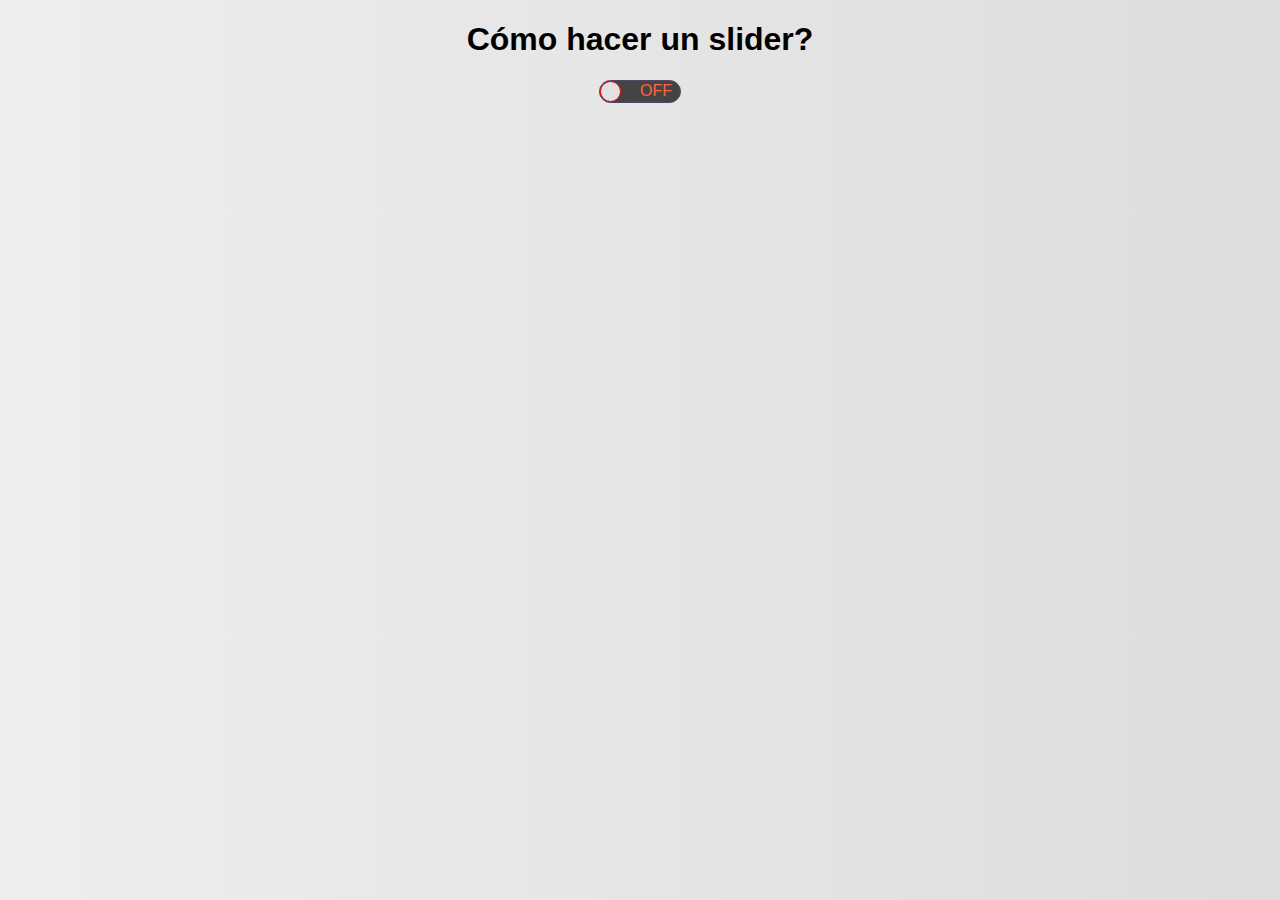
<file: rounded.html>
<!DOCTYPE html>
<html lang="es">
<head>
	<meta charset="utf-8" />
	<meta name="viewport" content="width=device-width, initial-scale=1.0, minimum-scale=1.0, maximum-scale=1.5, user-scalable=yes" />
	<title>Slider</title>
	<script src="js/DD_roundies_0.0.2a-min.js" type="text/javascript"></script>
	<link rel="stylesheet" href="assets/estilo.css" />
</head>
<body>
	<section>
		<article>
			<h1>Cómo hacer un slider?</h1>
			<div>
				<label for="check">
					<input type="checkbox" name="check" id="check" value="" />
					<span class="toggle"></span>
				</label>
			</div>
		</article>
	</section>
	<script type="text/javascript">
		/* IE only */
		DD_roundies.addRule('.roundify', '10px');

		/* varying radii, IE only */
		DD_roundies.addRule('.something_else', '10px 4px');

		/* varying radii, "all" browsers */
		DD_roundies.addRule('.toggle, label', '15px', true);

	</script>
</body>
</html>
</file>
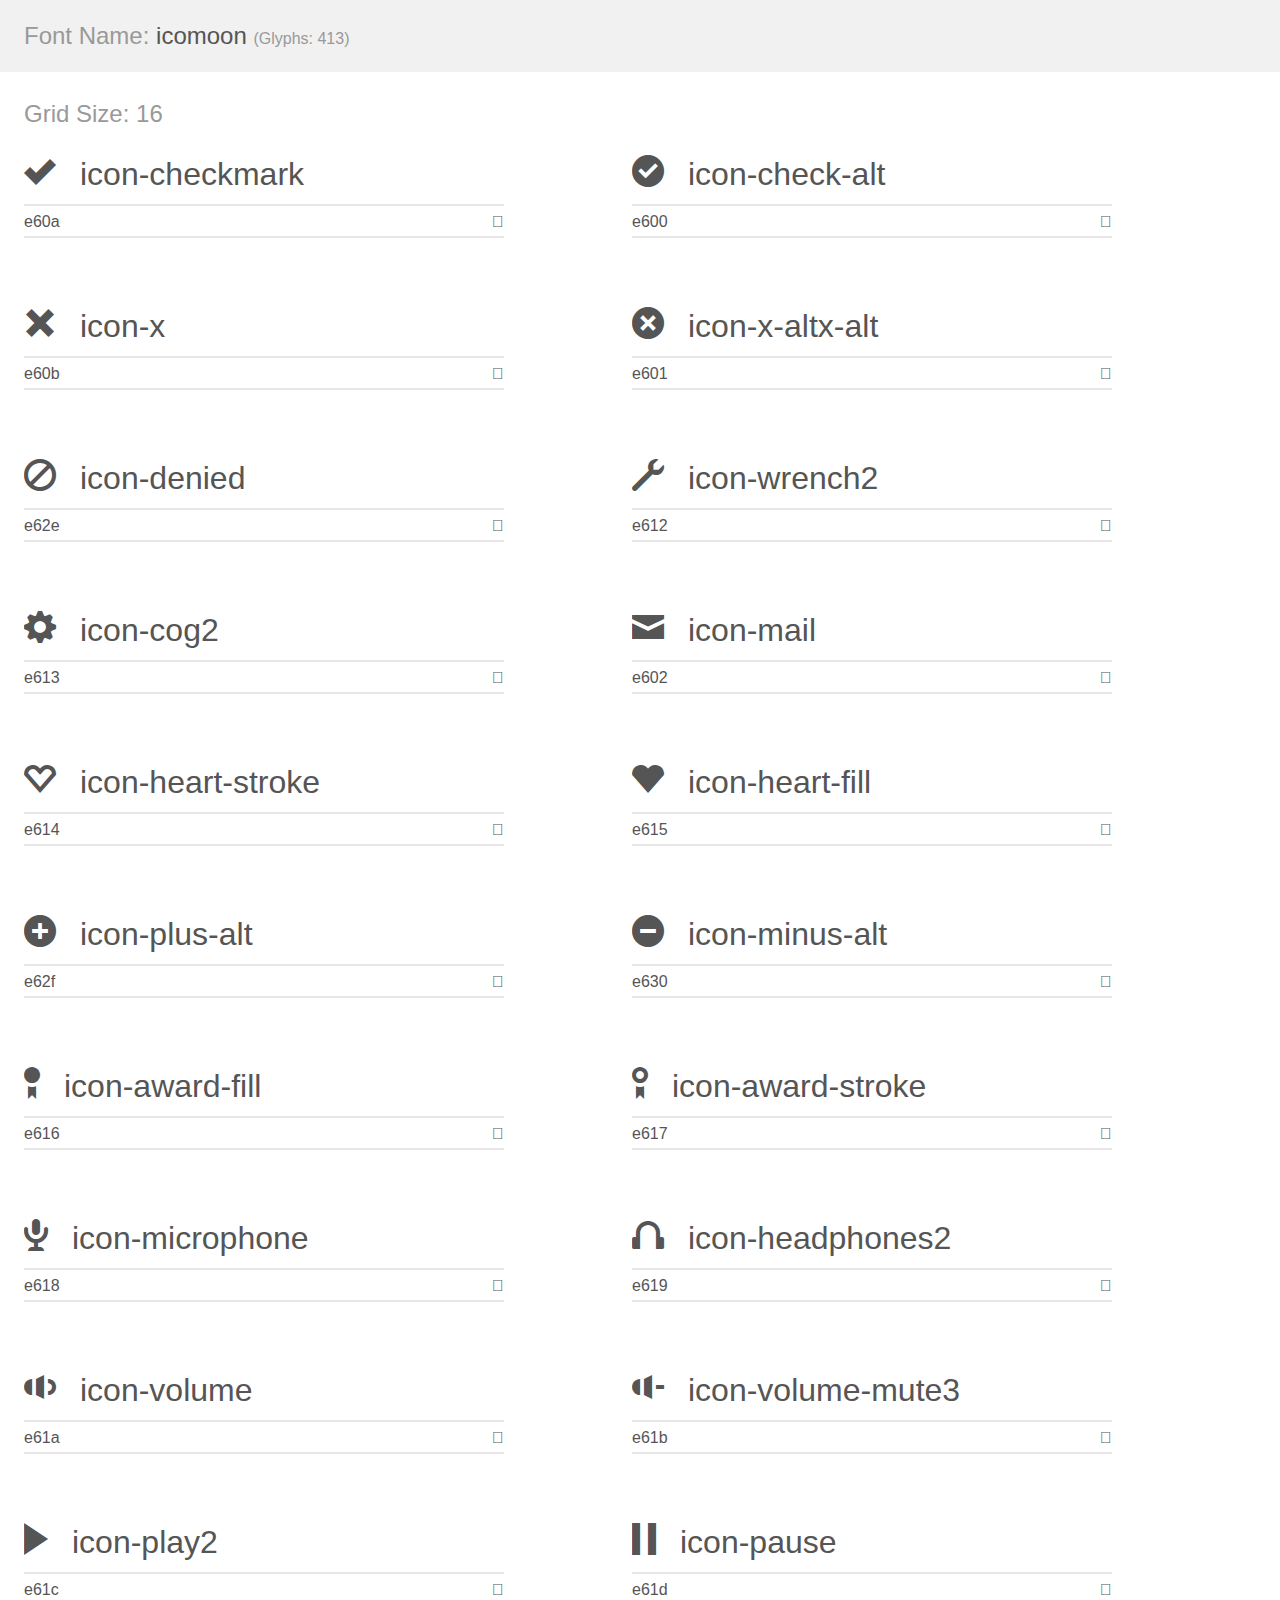
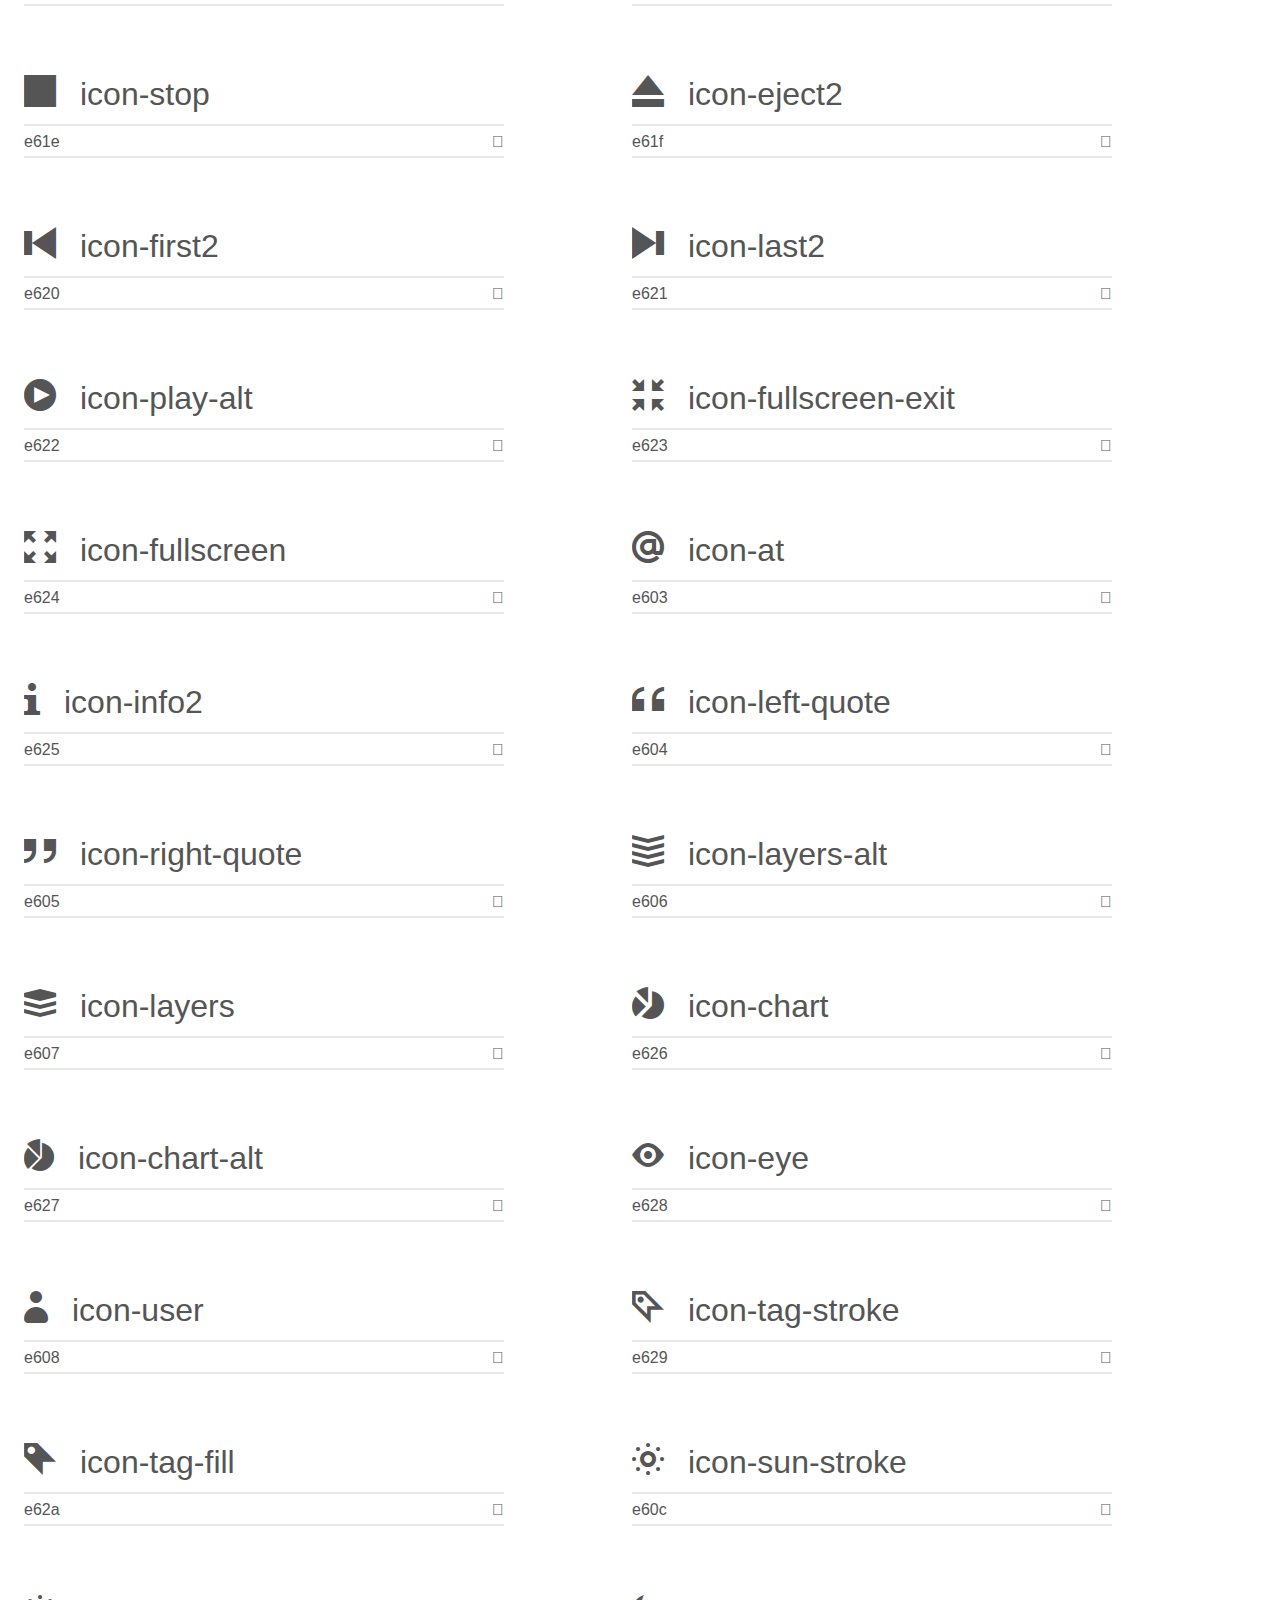
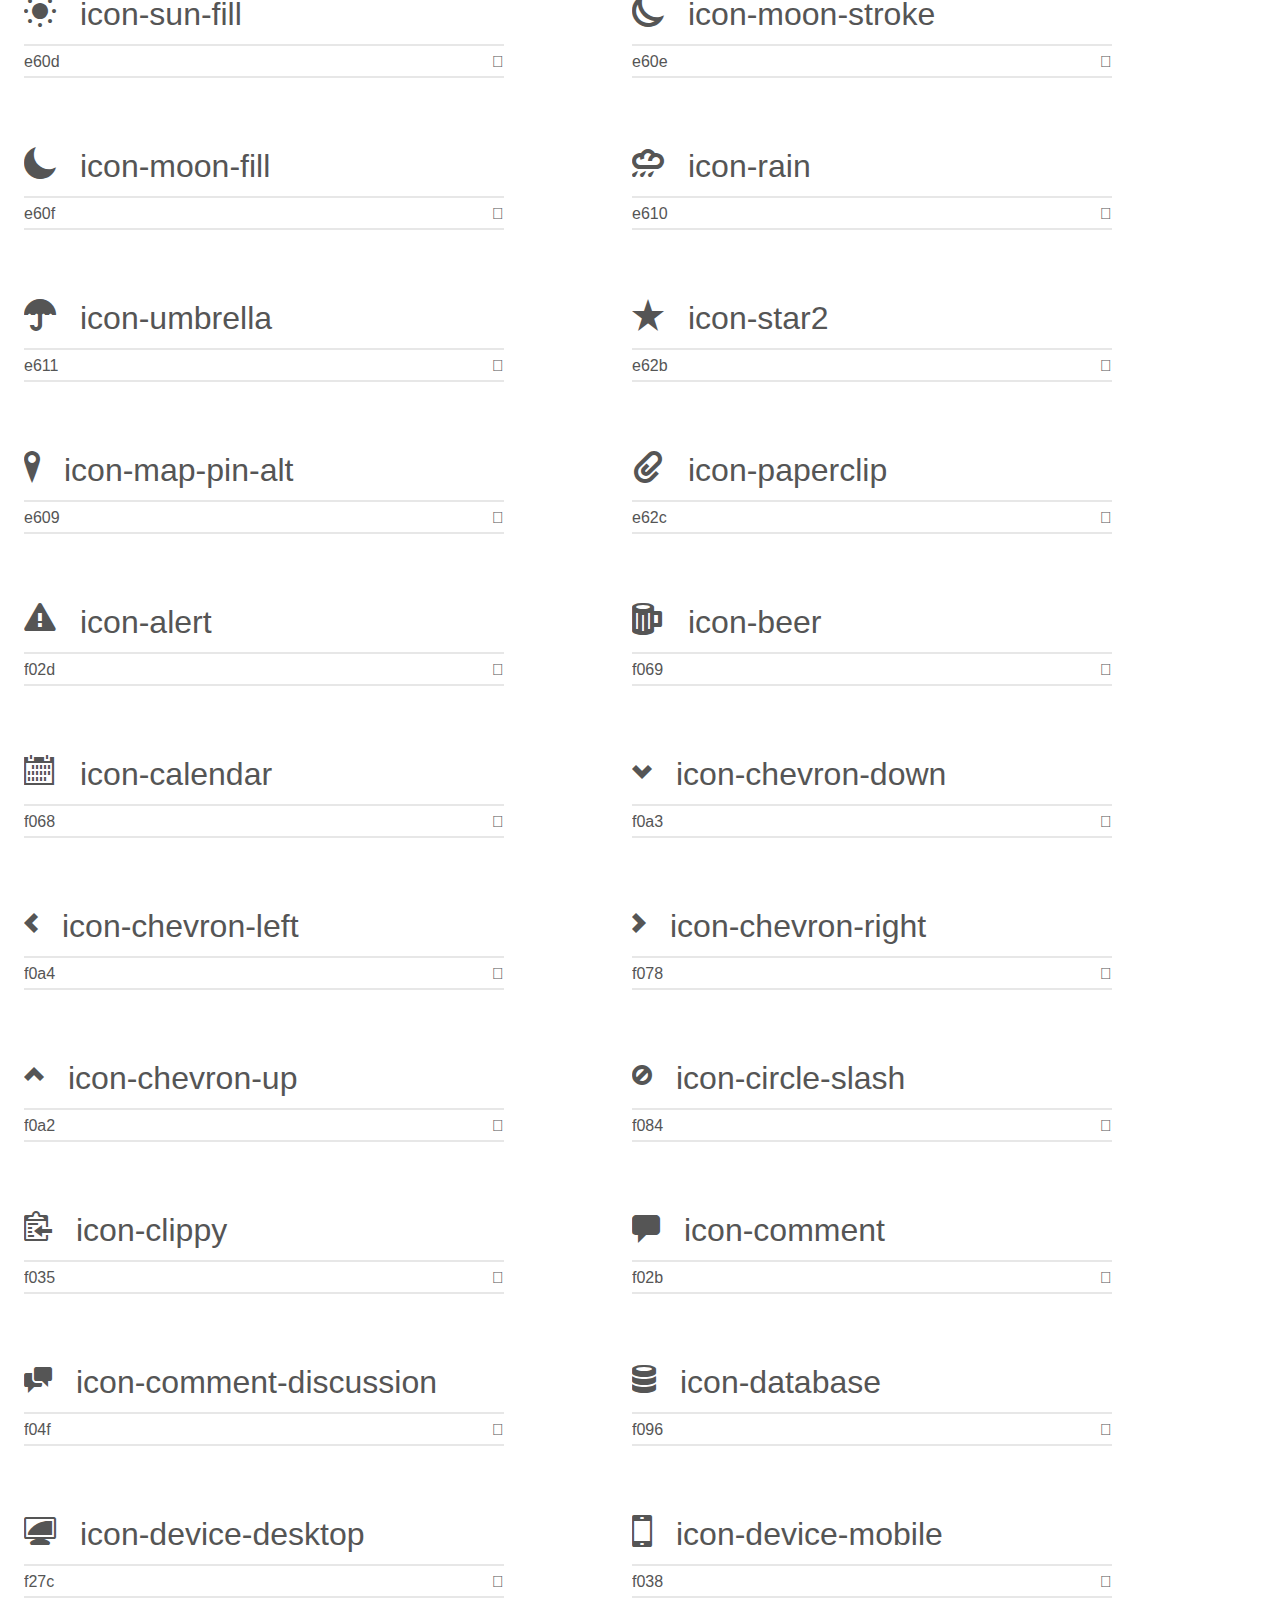
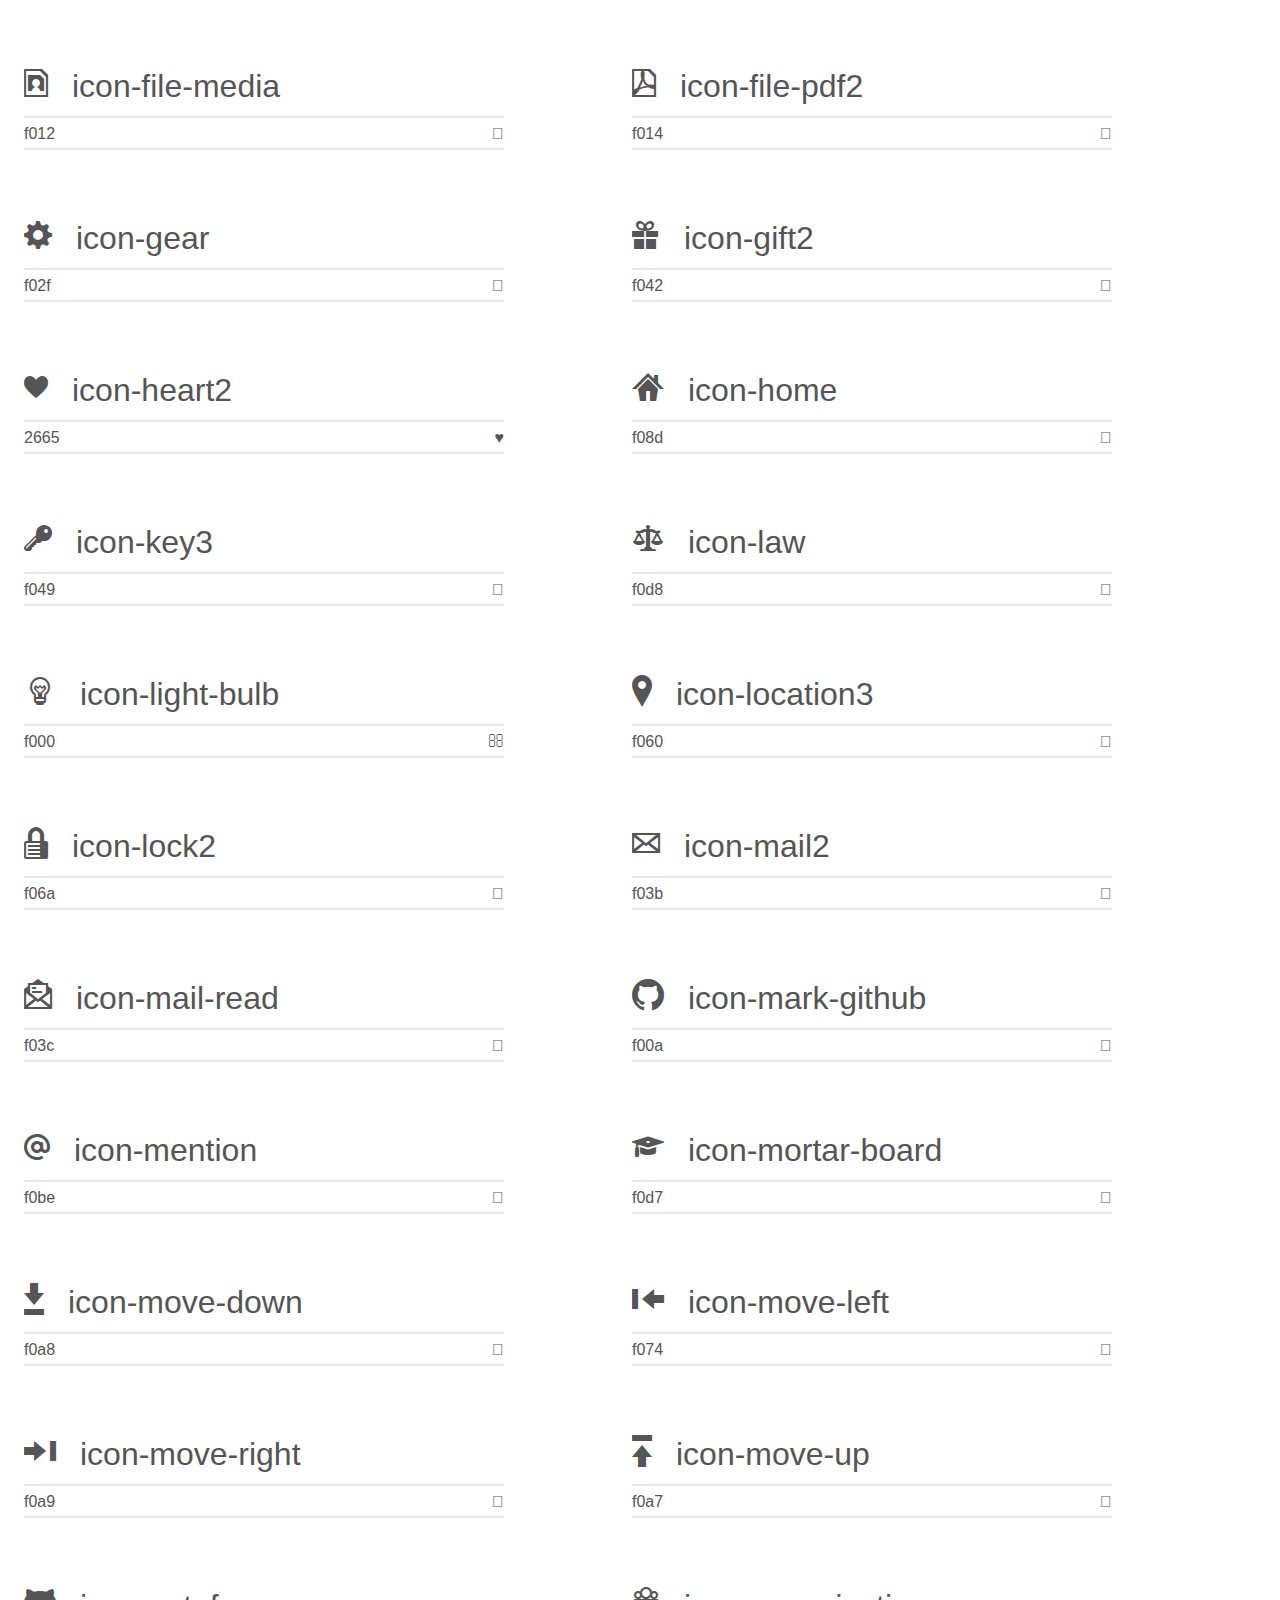
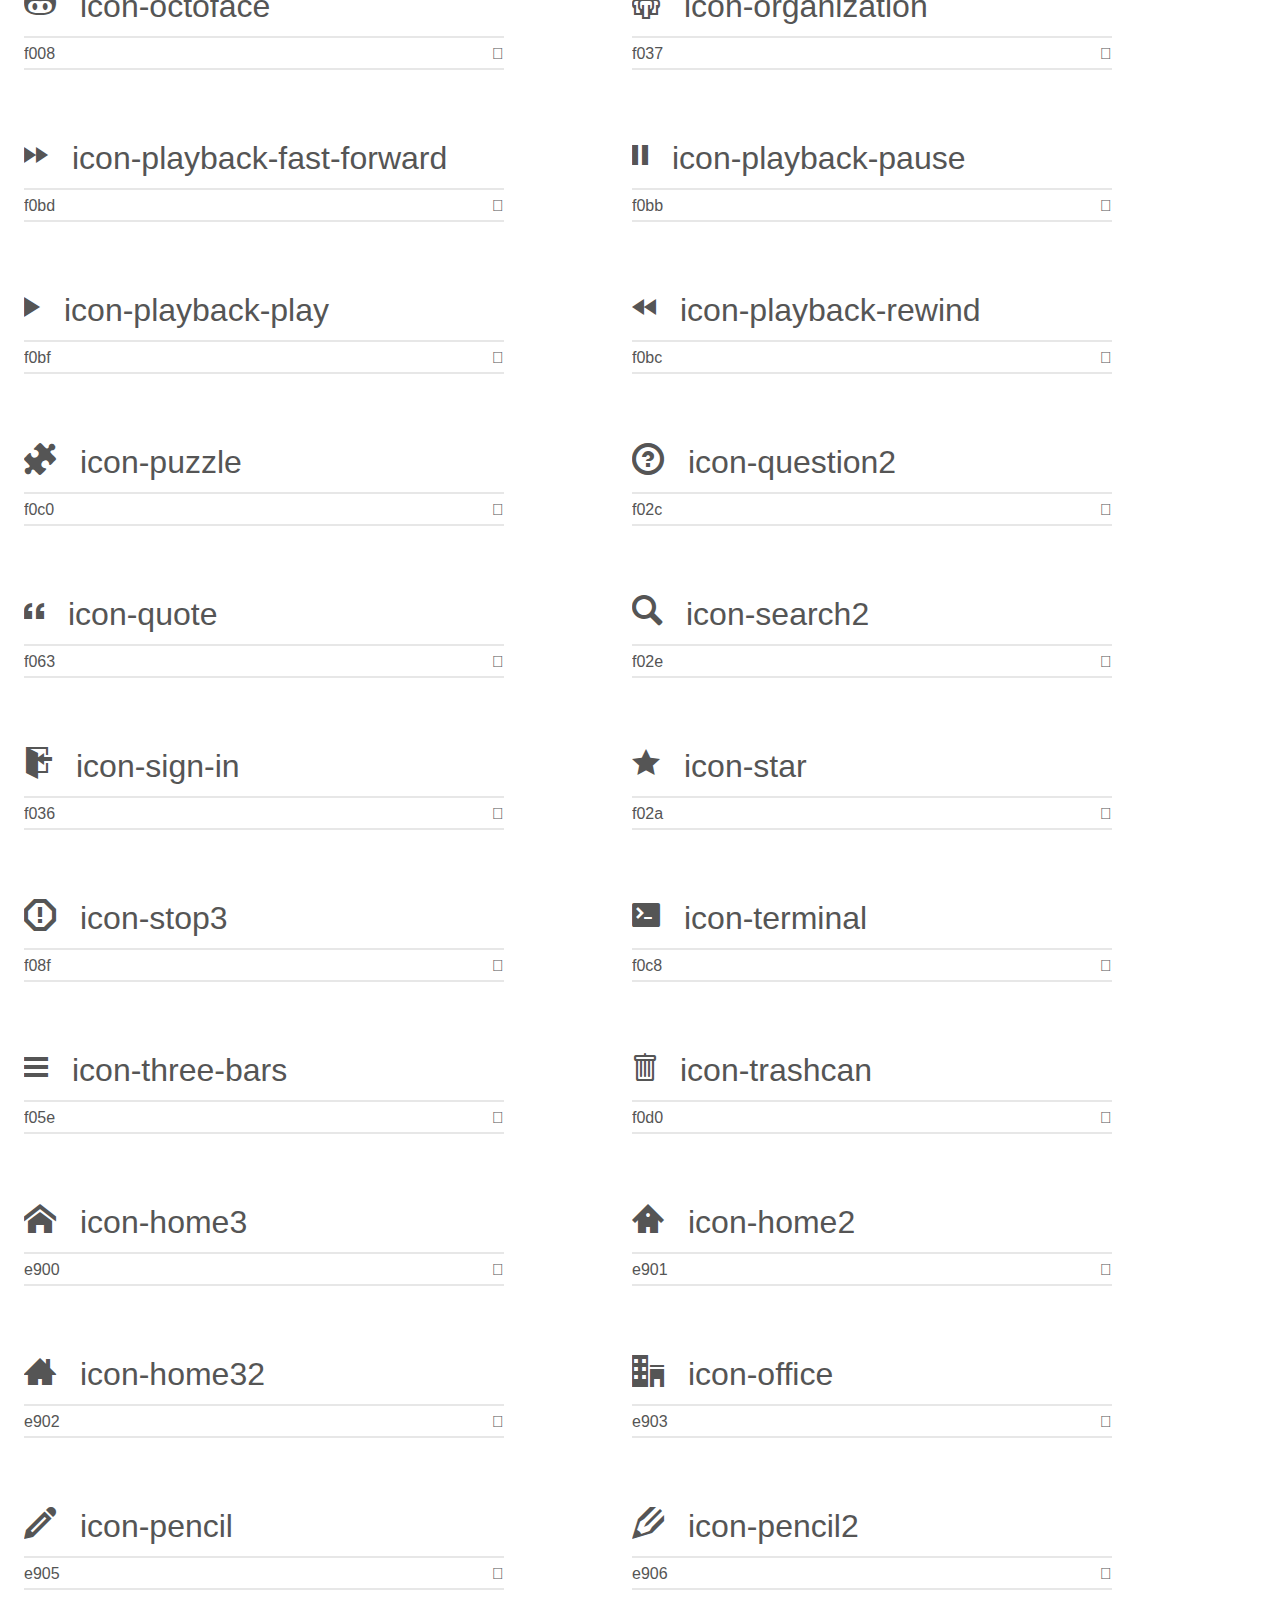
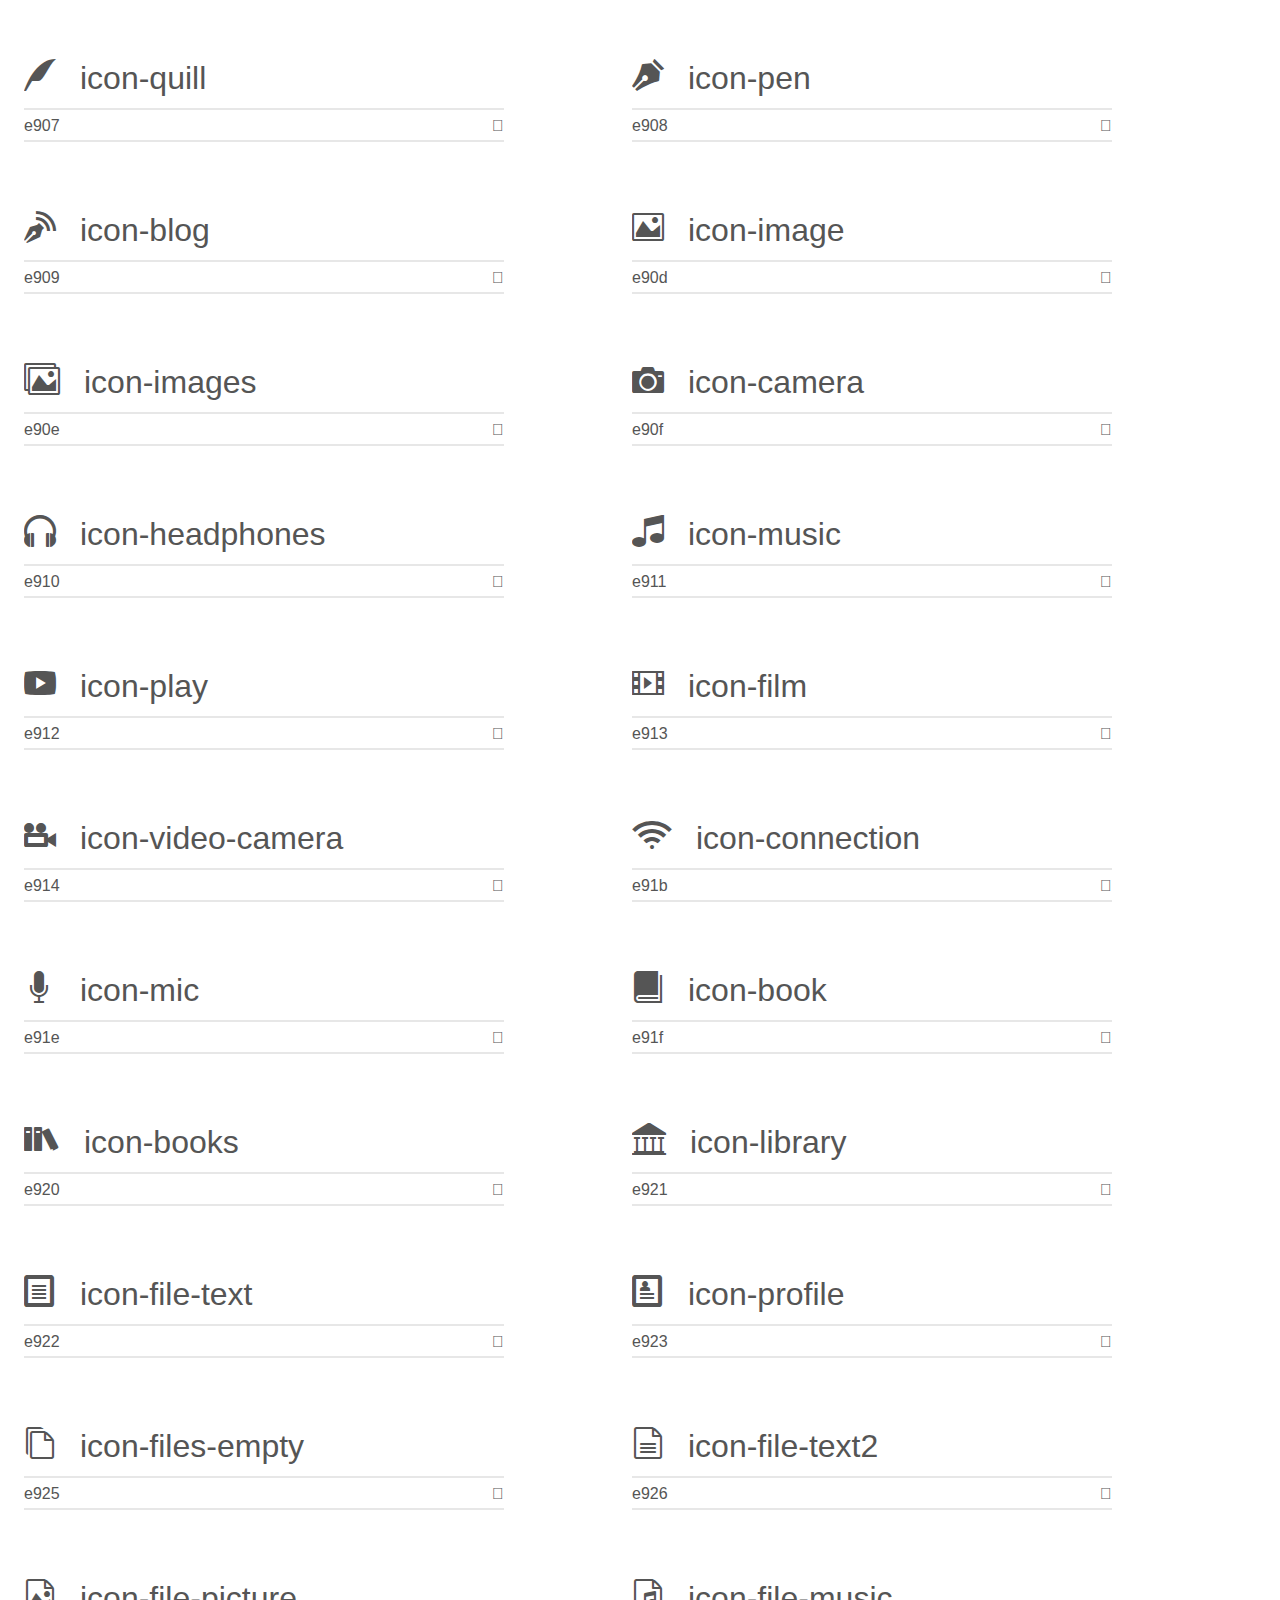
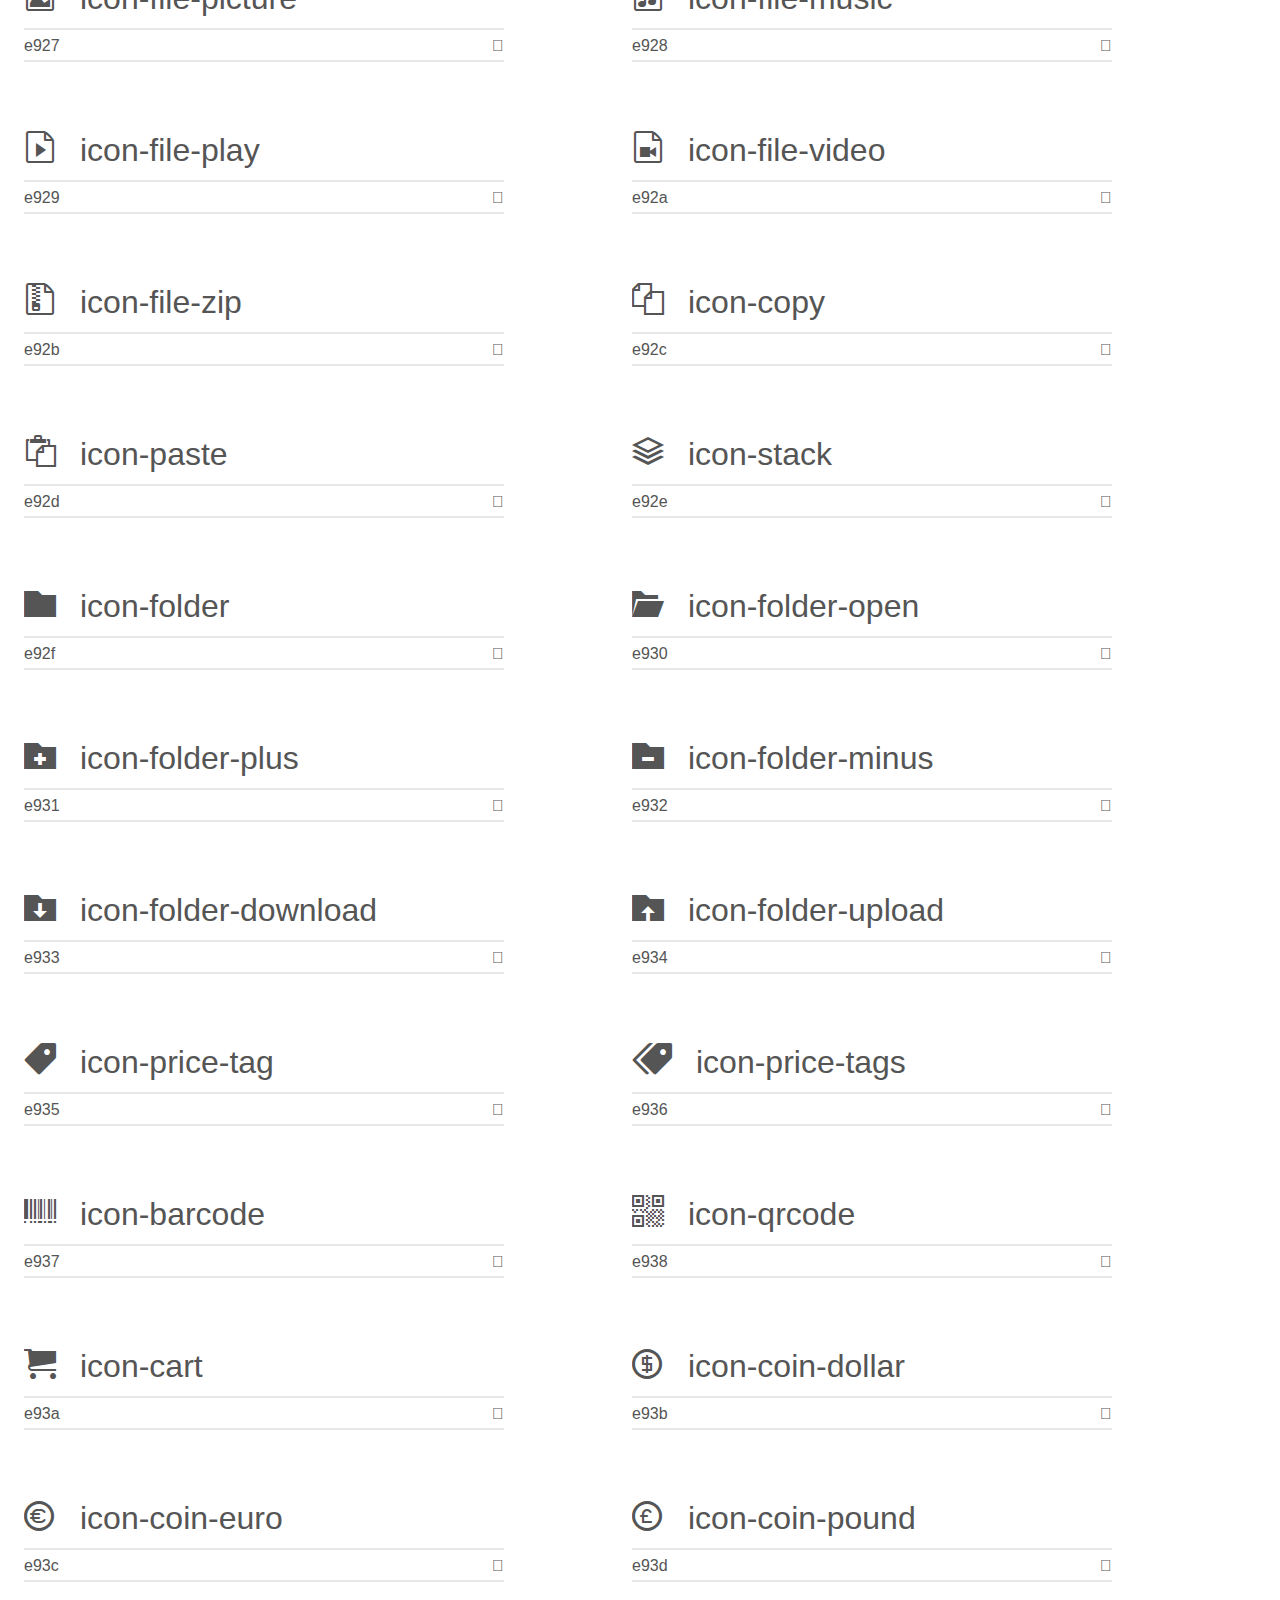
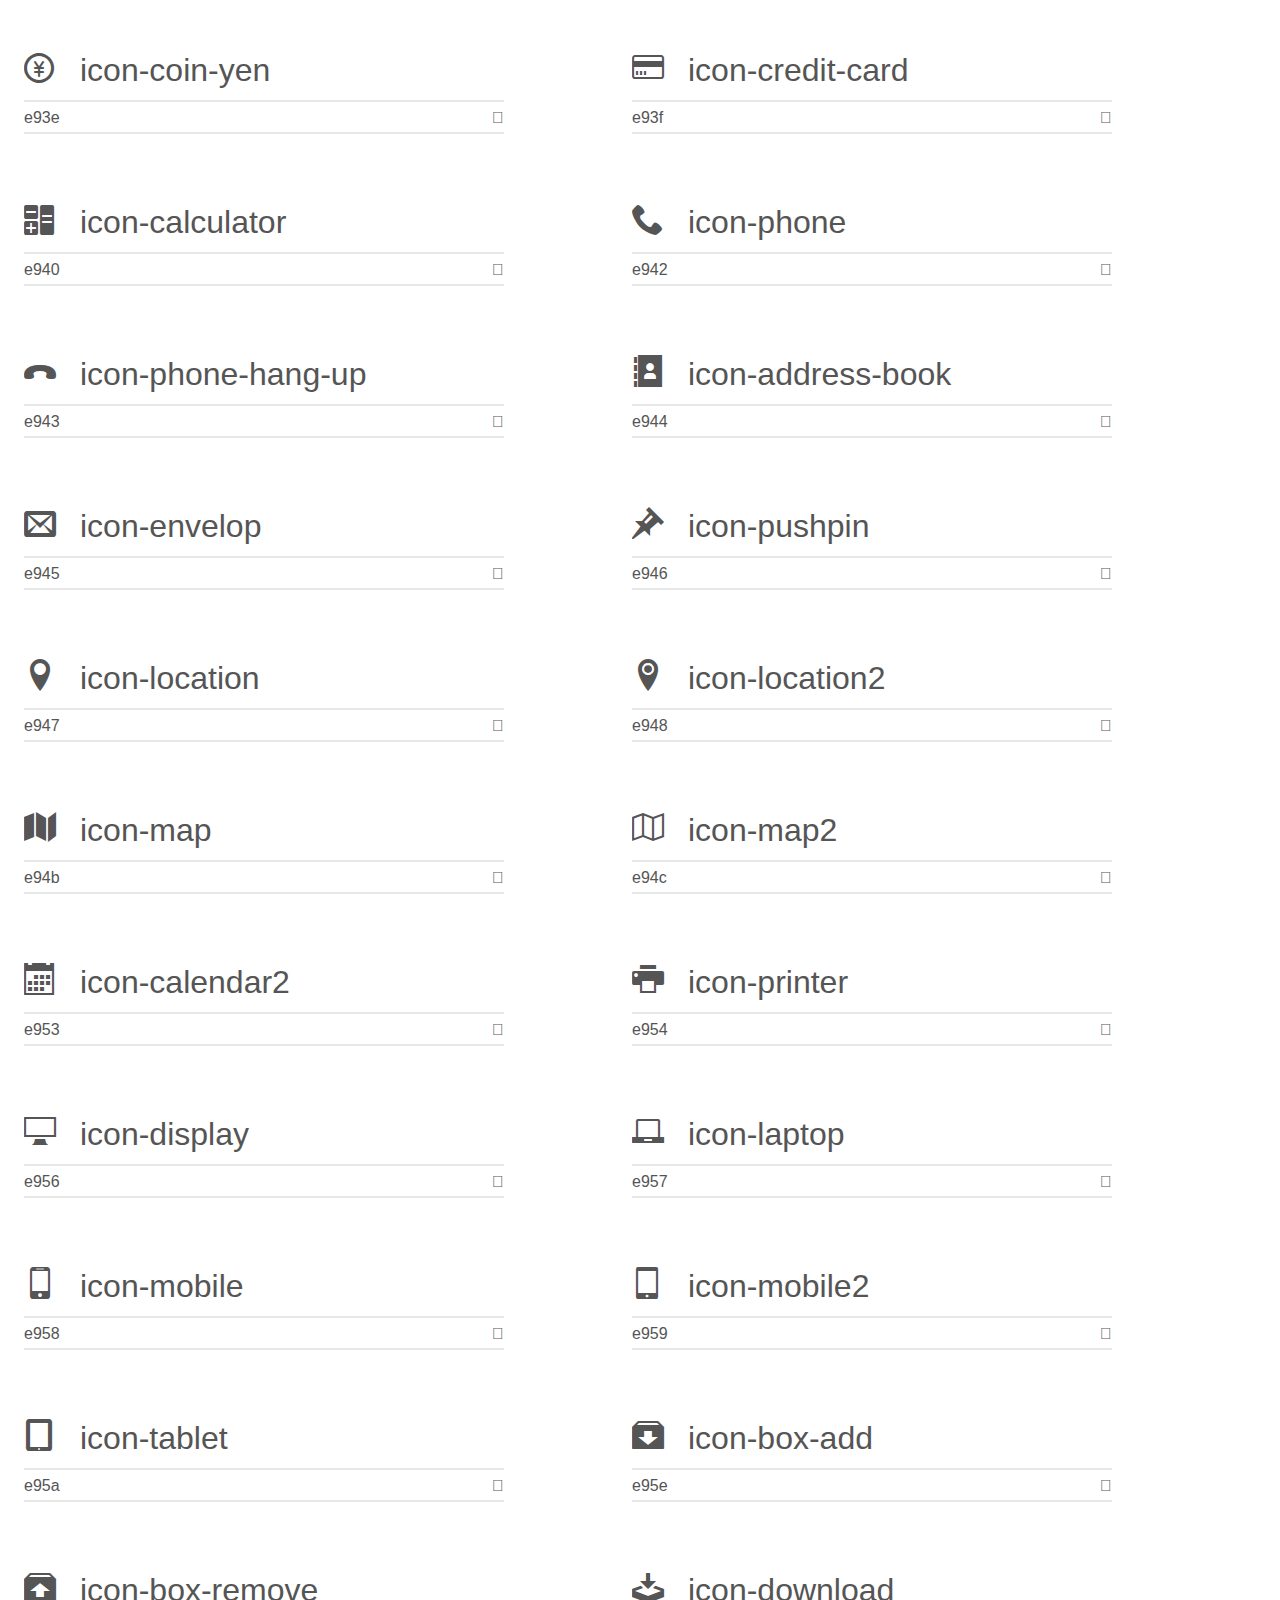
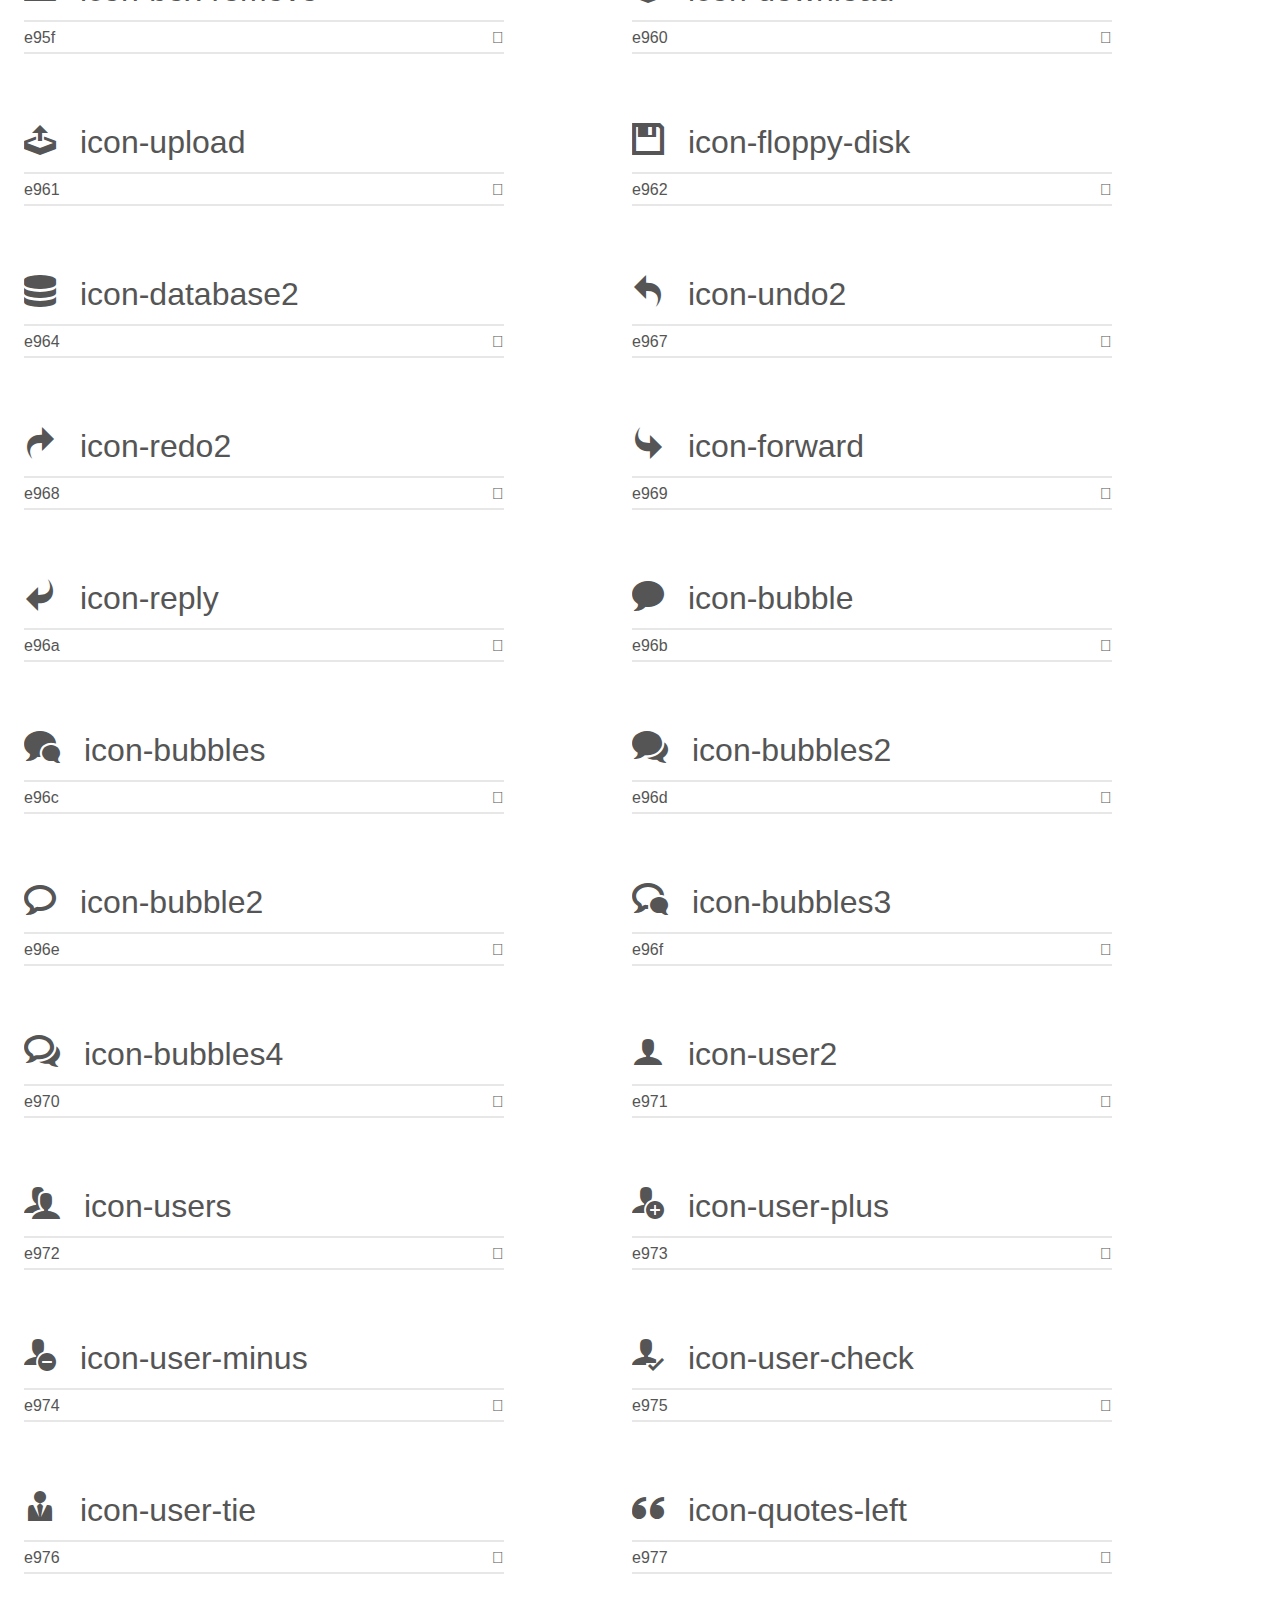
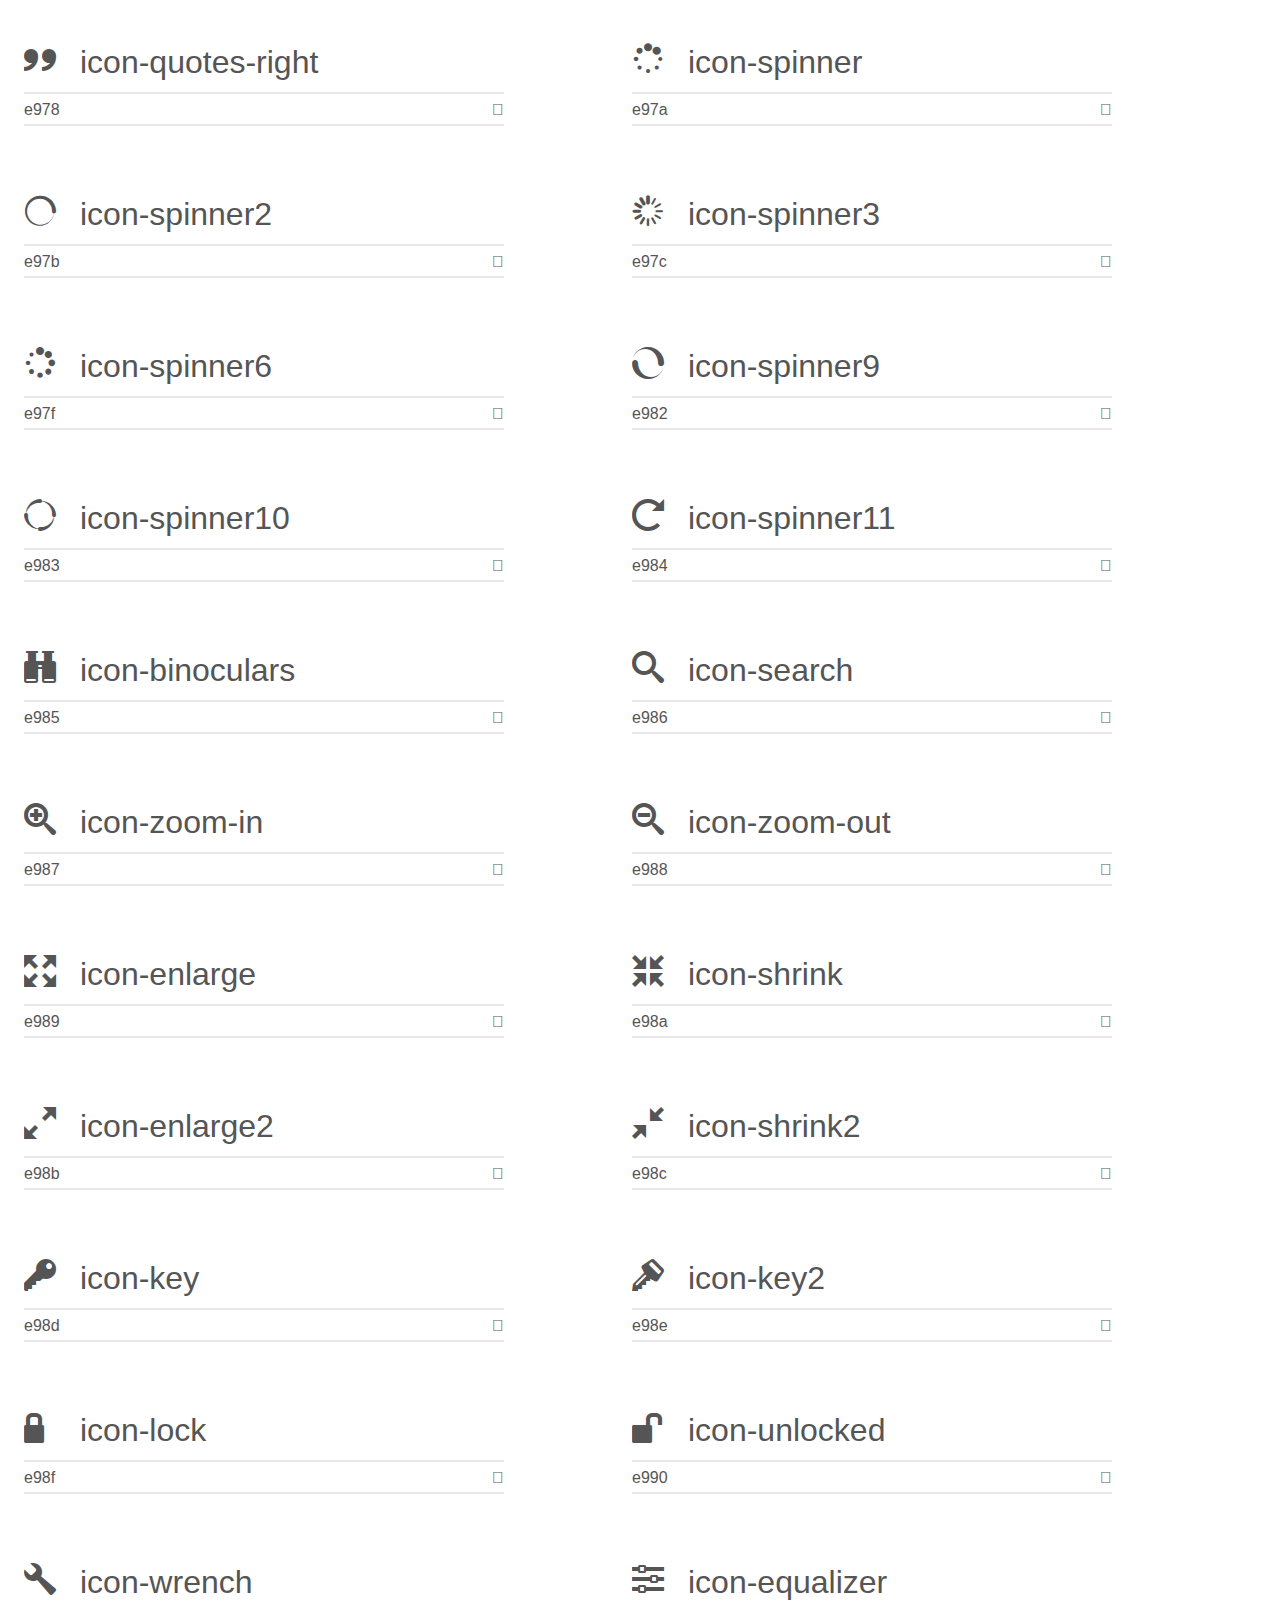
<file: assets/fonts/icomoon/demo.html>
<!doctype html>
<html>
<head>
	<meta charset="utf-8">
	<title>IcoMoon Demo</title>
	<meta name="description" content="An Icon Font Generated By IcoMoon.io">
	<meta name="viewport" content="width=device-width, initial-scale=1">
	<link rel="stylesheet" href="demo-files/demo.css">
	<link rel="stylesheet" href="style.css"></head>
<body>
	<div class="bgc1 clearfix">
		<h1 class="mhmm mvm"><span class="fgc1">Font Name:</span> icomoon <small class="fgc1">(Glyphs:&nbsp;413)</small></h1>
	</div>
	<div class="clearfix mhl ptl">
		<h1 class="mvm mtn fgc1">Grid Size: 16</h1>
		<div class="glyph fs1">
			<div class="clearfix bshadow0 pbs">
				<span class="icon-checkmark">
				
				</span>
				<span class="mls"> icon-checkmark</span>
			</div>
			<fieldset class="fs0 size1of1 clearfix hidden-false">
				<input type="text" readonly value="e60a" class="unit size1of2" />
				<input type="text" maxlength="1" readonly value="&#xe60a;" class="unitRight size1of2 talign-right" />
			</fieldset>
			<div class="fs0 bshadow0 clearfix hidden-true">
				<span class="unit pvs fgc1">liga: </span>
				<input type="text" readonly value="" class="liga unitRight" />
			</div>
		</div>
		<div class="glyph fs1">
			<div class="clearfix bshadow0 pbs">
				<span class="icon-check-alt">
				
				</span>
				<span class="mls"> icon-check-alt</span>
			</div>
			<fieldset class="fs0 size1of1 clearfix hidden-false">
				<input type="text" readonly value="e600" class="unit size1of2" />
				<input type="text" maxlength="1" readonly value="&#xe600;" class="unitRight size1of2 talign-right" />
			</fieldset>
			<div class="fs0 bshadow0 clearfix hidden-true">
				<span class="unit pvs fgc1">liga: </span>
				<input type="text" readonly value="" class="liga unitRight" />
			</div>
		</div>
		<div class="glyph fs1">
			<div class="clearfix bshadow0 pbs">
				<span class="icon-x">
				
				</span>
				<span class="mls"> icon-x</span>
			</div>
			<fieldset class="fs0 size1of1 clearfix hidden-false">
				<input type="text" readonly value="e60b" class="unit size1of2" />
				<input type="text" maxlength="1" readonly value="&#xe60b;" class="unitRight size1of2 talign-right" />
			</fieldset>
			<div class="fs0 bshadow0 clearfix hidden-true">
				<span class="unit pvs fgc1">liga: </span>
				<input type="text" readonly value="" class="liga unitRight" />
			</div>
		</div>
		<div class="glyph fs1">
			<div class="clearfix bshadow0 pbs">
				<span class="icon-x-altx-alt">
				
				</span>
				<span class="mls"> icon-x-altx-alt</span>
			</div>
			<fieldset class="fs0 size1of1 clearfix hidden-false">
				<input type="text" readonly value="e601" class="unit size1of2" />
				<input type="text" maxlength="1" readonly value="&#xe601;" class="unitRight size1of2 talign-right" />
			</fieldset>
			<div class="fs0 bshadow0 clearfix hidden-true">
				<span class="unit pvs fgc1">liga: </span>
				<input type="text" readonly value="" class="liga unitRight" />
			</div>
		</div>
		<div class="glyph fs1">
			<div class="clearfix bshadow0 pbs">
				<span class="icon-denied">
				
				</span>
				<span class="mls"> icon-denied</span>
			</div>
			<fieldset class="fs0 size1of1 clearfix hidden-false">
				<input type="text" readonly value="e62e" class="unit size1of2" />
				<input type="text" maxlength="1" readonly value="&#xe62e;" class="unitRight size1of2 talign-right" />
			</fieldset>
			<div class="fs0 bshadow0 clearfix hidden-true">
				<span class="unit pvs fgc1">liga: </span>
				<input type="text" readonly value="" class="liga unitRight" />
			</div>
		</div>
		<div class="glyph fs1">
			<div class="clearfix bshadow0 pbs">
				<span class="icon-wrench2">
				
				</span>
				<span class="mls"> icon-wrench2</span>
			</div>
			<fieldset class="fs0 size1of1 clearfix hidden-false">
				<input type="text" readonly value="e612" class="unit size1of2" />
				<input type="text" maxlength="1" readonly value="&#xe612;" class="unitRight size1of2 talign-right" />
			</fieldset>
			<div class="fs0 bshadow0 clearfix hidden-true">
				<span class="unit pvs fgc1">liga: </span>
				<input type="text" readonly value="" class="liga unitRight" />
			</div>
		</div>
		<div class="glyph fs1">
			<div class="clearfix bshadow0 pbs">
				<span class="icon-cog2">
				
				</span>
				<span class="mls"> icon-cog2</span>
			</div>
			<fieldset class="fs0 size1of1 clearfix hidden-false">
				<input type="text" readonly value="e613" class="unit size1of2" />
				<input type="text" maxlength="1" readonly value="&#xe613;" class="unitRight size1of2 talign-right" />
			</fieldset>
			<div class="fs0 bshadow0 clearfix hidden-true">
				<span class="unit pvs fgc1">liga: </span>
				<input type="text" readonly value="" class="liga unitRight" />
			</div>
		</div>
		<div class="glyph fs1">
			<div class="clearfix bshadow0 pbs">
				<span class="icon-mail">
				
				</span>
				<span class="mls"> icon-mail</span>
			</div>
			<fieldset class="fs0 size1of1 clearfix hidden-false">
				<input type="text" readonly value="e602" class="unit size1of2" />
				<input type="text" maxlength="1" readonly value="&#xe602;" class="unitRight size1of2 talign-right" />
			</fieldset>
			<div class="fs0 bshadow0 clearfix hidden-true">
				<span class="unit pvs fgc1">liga: </span>
				<input type="text" readonly value="" class="liga unitRight" />
			</div>
		</div>
		<div class="glyph fs1">
			<div class="clearfix bshadow0 pbs">
				<span class="icon-heart-stroke">
				
				</span>
				<span class="mls"> icon-heart-stroke</span>
			</div>
			<fieldset class="fs0 size1of1 clearfix hidden-false">
				<input type="text" readonly value="e614" class="unit size1of2" />
				<input type="text" maxlength="1" readonly value="&#xe614;" class="unitRight size1of2 talign-right" />
			</fieldset>
			<div class="fs0 bshadow0 clearfix hidden-true">
				<span class="unit pvs fgc1">liga: </span>
				<input type="text" readonly value="" class="liga unitRight" />
			</div>
		</div>
		<div class="glyph fs1">
			<div class="clearfix bshadow0 pbs">
				<span class="icon-heart-fill">
				
				</span>
				<span class="mls"> icon-heart-fill</span>
			</div>
			<fieldset class="fs0 size1of1 clearfix hidden-false">
				<input type="text" readonly value="e615" class="unit size1of2" />
				<input type="text" maxlength="1" readonly value="&#xe615;" class="unitRight size1of2 talign-right" />
			</fieldset>
			<div class="fs0 bshadow0 clearfix hidden-true">
				<span class="unit pvs fgc1">liga: </span>
				<input type="text" readonly value="" class="liga unitRight" />
			</div>
		</div>
		<div class="glyph fs1">
			<div class="clearfix bshadow0 pbs">
				<span class="icon-plus-alt">
				
				</span>
				<span class="mls"> icon-plus-alt</span>
			</div>
			<fieldset class="fs0 size1of1 clearfix hidden-false">
				<input type="text" readonly value="e62f" class="unit size1of2" />
				<input type="text" maxlength="1" readonly value="&#xe62f;" class="unitRight size1of2 talign-right" />
			</fieldset>
			<div class="fs0 bshadow0 clearfix hidden-true">
				<span class="unit pvs fgc1">liga: </span>
				<input type="text" readonly value="" class="liga unitRight" />
			</div>
		</div>
		<div class="glyph fs1">
			<div class="clearfix bshadow0 pbs">
				<span class="icon-minus-alt">
				
				</span>
				<span class="mls"> icon-minus-alt</span>
			</div>
			<fieldset class="fs0 size1of1 clearfix hidden-false">
				<input type="text" readonly value="e630" class="unit size1of2" />
				<input type="text" maxlength="1" readonly value="&#xe630;" class="unitRight size1of2 talign-right" />
			</fieldset>
			<div class="fs0 bshadow0 clearfix hidden-true">
				<span class="unit pvs fgc1">liga: </span>
				<input type="text" readonly value="" class="liga unitRight" />
			</div>
		</div>
		<div class="glyph fs1">
			<div class="clearfix bshadow0 pbs">
				<span class="icon-award-fill">
				
				</span>
				<span class="mls"> icon-award-fill</span>
			</div>
			<fieldset class="fs0 size1of1 clearfix hidden-false">
				<input type="text" readonly value="e616" class="unit size1of2" />
				<input type="text" maxlength="1" readonly value="&#xe616;" class="unitRight size1of2 talign-right" />
			</fieldset>
			<div class="fs0 bshadow0 clearfix hidden-true">
				<span class="unit pvs fgc1">liga: </span>
				<input type="text" readonly value="" class="liga unitRight" />
			</div>
		</div>
		<div class="glyph fs1">
			<div class="clearfix bshadow0 pbs">
				<span class="icon-award-stroke">
				
				</span>
				<span class="mls"> icon-award-stroke</span>
			</div>
			<fieldset class="fs0 size1of1 clearfix hidden-false">
				<input type="text" readonly value="e617" class="unit size1of2" />
				<input type="text" maxlength="1" readonly value="&#xe617;" class="unitRight size1of2 talign-right" />
			</fieldset>
			<div class="fs0 bshadow0 clearfix hidden-true">
				<span class="unit pvs fgc1">liga: </span>
				<input type="text" readonly value="" class="liga unitRight" />
			</div>
		</div>
		<div class="glyph fs1">
			<div class="clearfix bshadow0 pbs">
				<span class="icon-microphone">
				
				</span>
				<span class="mls"> icon-microphone</span>
			</div>
			<fieldset class="fs0 size1of1 clearfix hidden-false">
				<input type="text" readonly value="e618" class="unit size1of2" />
				<input type="text" maxlength="1" readonly value="&#xe618;" class="unitRight size1of2 talign-right" />
			</fieldset>
			<div class="fs0 bshadow0 clearfix hidden-true">
				<span class="unit pvs fgc1">liga: </span>
				<input type="text" readonly value="" class="liga unitRight" />
			</div>
		</div>
		<div class="glyph fs1">
			<div class="clearfix bshadow0 pbs">
				<span class="icon-headphones2">
				
				</span>
				<span class="mls"> icon-headphones2</span>
			</div>
			<fieldset class="fs0 size1of1 clearfix hidden-false">
				<input type="text" readonly value="e619" class="unit size1of2" />
				<input type="text" maxlength="1" readonly value="&#xe619;" class="unitRight size1of2 talign-right" />
			</fieldset>
			<div class="fs0 bshadow0 clearfix hidden-true">
				<span class="unit pvs fgc1">liga: </span>
				<input type="text" readonly value="" class="liga unitRight" />
			</div>
		</div>
		<div class="glyph fs1">
			<div class="clearfix bshadow0 pbs">
				<span class="icon-volume">
				
				</span>
				<span class="mls"> icon-volume</span>
			</div>
			<fieldset class="fs0 size1of1 clearfix hidden-false">
				<input type="text" readonly value="e61a" class="unit size1of2" />
				<input type="text" maxlength="1" readonly value="&#xe61a;" class="unitRight size1of2 talign-right" />
			</fieldset>
			<div class="fs0 bshadow0 clearfix hidden-true">
				<span class="unit pvs fgc1">liga: </span>
				<input type="text" readonly value="" class="liga unitRight" />
			</div>
		</div>
		<div class="glyph fs1">
			<div class="clearfix bshadow0 pbs">
				<span class="icon-volume-mute3">
				
				</span>
				<span class="mls"> icon-volume-mute3</span>
			</div>
			<fieldset class="fs0 size1of1 clearfix hidden-false">
				<input type="text" readonly value="e61b" class="unit size1of2" />
				<input type="text" maxlength="1" readonly value="&#xe61b;" class="unitRight size1of2 talign-right" />
			</fieldset>
			<div class="fs0 bshadow0 clearfix hidden-true">
				<span class="unit pvs fgc1">liga: </span>
				<input type="text" readonly value="" class="liga unitRight" />
			</div>
		</div>
		<div class="glyph fs1">
			<div class="clearfix bshadow0 pbs">
				<span class="icon-play2">
				
				</span>
				<span class="mls"> icon-play2</span>
			</div>
			<fieldset class="fs0 size1of1 clearfix hidden-false">
				<input type="text" readonly value="e61c" class="unit size1of2" />
				<input type="text" maxlength="1" readonly value="&#xe61c;" class="unitRight size1of2 talign-right" />
			</fieldset>
			<div class="fs0 bshadow0 clearfix hidden-true">
				<span class="unit pvs fgc1">liga: </span>
				<input type="text" readonly value="" class="liga unitRight" />
			</div>
		</div>
		<div class="glyph fs1">
			<div class="clearfix bshadow0 pbs">
				<span class="icon-pause">
				
				</span>
				<span class="mls"> icon-pause</span>
			</div>
			<fieldset class="fs0 size1of1 clearfix hidden-false">
				<input type="text" readonly value="e61d" class="unit size1of2" />
				<input type="text" maxlength="1" readonly value="&#xe61d;" class="unitRight size1of2 talign-right" />
			</fieldset>
			<div class="fs0 bshadow0 clearfix hidden-true">
				<span class="unit pvs fgc1">liga: </span>
				<input type="text" readonly value="" class="liga unitRight" />
			</div>
		</div>
		<div class="glyph fs1">
			<div class="clearfix bshadow0 pbs">
				<span class="icon-stop">
				
				</span>
				<span class="mls"> icon-stop</span>
			</div>
			<fieldset class="fs0 size1of1 clearfix hidden-false">
				<input type="text" readonly value="e61e" class="unit size1of2" />
				<input type="text" maxlength="1" readonly value="&#xe61e;" class="unitRight size1of2 talign-right" />
			</fieldset>
			<div class="fs0 bshadow0 clearfix hidden-true">
				<span class="unit pvs fgc1">liga: </span>
				<input type="text" readonly value="" class="liga unitRight" />
			</div>
		</div>
		<div class="glyph fs1">
			<div class="clearfix bshadow0 pbs">
				<span class="icon-eject2">
				
				</span>
				<span class="mls"> icon-eject2</span>
			</div>
			<fieldset class="fs0 size1of1 clearfix hidden-false">
				<input type="text" readonly value="e61f" class="unit size1of2" />
				<input type="text" maxlength="1" readonly value="&#xe61f;" class="unitRight size1of2 talign-right" />
			</fieldset>
			<div class="fs0 bshadow0 clearfix hidden-true">
				<span class="unit pvs fgc1">liga: </span>
				<input type="text" readonly value="" class="liga unitRight" />
			</div>
		</div>
		<div class="glyph fs1">
			<div class="clearfix bshadow0 pbs">
				<span class="icon-first2">
				
				</span>
				<span class="mls"> icon-first2</span>
			</div>
			<fieldset class="fs0 size1of1 clearfix hidden-false">
				<input type="text" readonly value="e620" class="unit size1of2" />
				<input type="text" maxlength="1" readonly value="&#xe620;" class="unitRight size1of2 talign-right" />
			</fieldset>
			<div class="fs0 bshadow0 clearfix hidden-true">
				<span class="unit pvs fgc1">liga: </span>
				<input type="text" readonly value="" class="liga unitRight" />
			</div>
		</div>
		<div class="glyph fs1">
			<div class="clearfix bshadow0 pbs">
				<span class="icon-last2">
				
				</span>
				<span class="mls"> icon-last2</span>
			</div>
			<fieldset class="fs0 size1of1 clearfix hidden-false">
				<input type="text" readonly value="e621" class="unit size1of2" />
				<input type="text" maxlength="1" readonly value="&#xe621;" class="unitRight size1of2 talign-right" />
			</fieldset>
			<div class="fs0 bshadow0 clearfix hidden-true">
				<span class="unit pvs fgc1">liga: </span>
				<input type="text" readonly value="" class="liga unitRight" />
			</div>
		</div>
		<div class="glyph fs1">
			<div class="clearfix bshadow0 pbs">
				<span class="icon-play-alt">
				
				</span>
				<span class="mls"> icon-play-alt</span>
			</div>
			<fieldset class="fs0 size1of1 clearfix hidden-false">
				<input type="text" readonly value="e622" class="unit size1of2" />
				<input type="text" maxlength="1" readonly value="&#xe622;" class="unitRight size1of2 talign-right" />
			</fieldset>
			<div class="fs0 bshadow0 clearfix hidden-true">
				<span class="unit pvs fgc1">liga: </span>
				<input type="text" readonly value="" class="liga unitRight" />
			</div>
		</div>
		<div class="glyph fs1">
			<div class="clearfix bshadow0 pbs">
				<span class="icon-fullscreen-exit">
				
				</span>
				<span class="mls"> icon-fullscreen-exit</span>
			</div>
			<fieldset class="fs0 size1of1 clearfix hidden-false">
				<input type="text" readonly value="e623" class="unit size1of2" />
				<input type="text" maxlength="1" readonly value="&#xe623;" class="unitRight size1of2 talign-right" />
			</fieldset>
			<div class="fs0 bshadow0 clearfix hidden-true">
				<span class="unit pvs fgc1">liga: </span>
				<input type="text" readonly value="" class="liga unitRight" />
			</div>
		</div>
		<div class="glyph fs1">
			<div class="clearfix bshadow0 pbs">
				<span class="icon-fullscreen">
				
				</span>
				<span class="mls"> icon-fullscreen</span>
			</div>
			<fieldset class="fs0 size1of1 clearfix hidden-false">
				<input type="text" readonly value="e624" class="unit size1of2" />
				<input type="text" maxlength="1" readonly value="&#xe624;" class="unitRight size1of2 talign-right" />
			</fieldset>
			<div class="fs0 bshadow0 clearfix hidden-true">
				<span class="unit pvs fgc1">liga: </span>
				<input type="text" readonly value="" class="liga unitRight" />
			</div>
		</div>
		<div class="glyph fs1">
			<div class="clearfix bshadow0 pbs">
				<span class="icon-at">
				
				</span>
				<span class="mls"> icon-at</span>
			</div>
			<fieldset class="fs0 size1of1 clearfix hidden-false">
				<input type="text" readonly value="e603" class="unit size1of2" />
				<input type="text" maxlength="1" readonly value="&#xe603;" class="unitRight size1of2 talign-right" />
			</fieldset>
			<div class="fs0 bshadow0 clearfix hidden-true">
				<span class="unit pvs fgc1">liga: </span>
				<input type="text" readonly value="" class="liga unitRight" />
			</div>
		</div>
		<div class="glyph fs1">
			<div class="clearfix bshadow0 pbs">
				<span class="icon-info2">
				
				</span>
				<span class="mls"> icon-info2</span>
			</div>
			<fieldset class="fs0 size1of1 clearfix hidden-false">
				<input type="text" readonly value="e625" class="unit size1of2" />
				<input type="text" maxlength="1" readonly value="&#xe625;" class="unitRight size1of2 talign-right" />
			</fieldset>
			<div class="fs0 bshadow0 clearfix hidden-true">
				<span class="unit pvs fgc1">liga: </span>
				<input type="text" readonly value="" class="liga unitRight" />
			</div>
		</div>
		<div class="glyph fs1">
			<div class="clearfix bshadow0 pbs">
				<span class="icon-left-quote">
				
				</span>
				<span class="mls"> icon-left-quote</span>
			</div>
			<fieldset class="fs0 size1of1 clearfix hidden-false">
				<input type="text" readonly value="e604" class="unit size1of2" />
				<input type="text" maxlength="1" readonly value="&#xe604;" class="unitRight size1of2 talign-right" />
			</fieldset>
			<div class="fs0 bshadow0 clearfix hidden-true">
				<span class="unit pvs fgc1">liga: </span>
				<input type="text" readonly value="" class="liga unitRight" />
			</div>
		</div>
		<div class="glyph fs1">
			<div class="clearfix bshadow0 pbs">
				<span class="icon-right-quote">
				
				</span>
				<span class="mls"> icon-right-quote</span>
			</div>
			<fieldset class="fs0 size1of1 clearfix hidden-false">
				<input type="text" readonly value="e605" class="unit size1of2" />
				<input type="text" maxlength="1" readonly value="&#xe605;" class="unitRight size1of2 talign-right" />
			</fieldset>
			<div class="fs0 bshadow0 clearfix hidden-true">
				<span class="unit pvs fgc1">liga: </span>
				<input type="text" readonly value="" class="liga unitRight" />
			</div>
		</div>
		<div class="glyph fs1">
			<div class="clearfix bshadow0 pbs">
				<span class="icon-layers-alt">
				
				</span>
				<span class="mls"> icon-layers-alt</span>
			</div>
			<fieldset class="fs0 size1of1 clearfix hidden-false">
				<input type="text" readonly value="e606" class="unit size1of2" />
				<input type="text" maxlength="1" readonly value="&#xe606;" class="unitRight size1of2 talign-right" />
			</fieldset>
			<div class="fs0 bshadow0 clearfix hidden-true">
				<span class="unit pvs fgc1">liga: </span>
				<input type="text" readonly value="" class="liga unitRight" />
			</div>
		</div>
		<div class="glyph fs1">
			<div class="clearfix bshadow0 pbs">
				<span class="icon-layers">
				
				</span>
				<span class="mls"> icon-layers</span>
			</div>
			<fieldset class="fs0 size1of1 clearfix hidden-false">
				<input type="text" readonly value="e607" class="unit size1of2" />
				<input type="text" maxlength="1" readonly value="&#xe607;" class="unitRight size1of2 talign-right" />
			</fieldset>
			<div class="fs0 bshadow0 clearfix hidden-true">
				<span class="unit pvs fgc1">liga: </span>
				<input type="text" readonly value="" class="liga unitRight" />
			</div>
		</div>
		<div class="glyph fs1">
			<div class="clearfix bshadow0 pbs">
				<span class="icon-chart">
				
				</span>
				<span class="mls"> icon-chart</span>
			</div>
			<fieldset class="fs0 size1of1 clearfix hidden-false">
				<input type="text" readonly value="e626" class="unit size1of2" />
				<input type="text" maxlength="1" readonly value="&#xe626;" class="unitRight size1of2 talign-right" />
			</fieldset>
			<div class="fs0 bshadow0 clearfix hidden-true">
				<span class="unit pvs fgc1">liga: </span>
				<input type="text" readonly value="" class="liga unitRight" />
			</div>
		</div>
		<div class="glyph fs1">
			<div class="clearfix bshadow0 pbs">
				<span class="icon-chart-alt">
				
				</span>
				<span class="mls"> icon-chart-alt</span>
			</div>
			<fieldset class="fs0 size1of1 clearfix hidden-false">
				<input type="text" readonly value="e627" class="unit size1of2" />
				<input type="text" maxlength="1" readonly value="&#xe627;" class="unitRight size1of2 talign-right" />
			</fieldset>
			<div class="fs0 bshadow0 clearfix hidden-true">
				<span class="unit pvs fgc1">liga: </span>
				<input type="text" readonly value="" class="liga unitRight" />
			</div>
		</div>
		<div class="glyph fs1">
			<div class="clearfix bshadow0 pbs">
				<span class="icon-eye">
				
				</span>
				<span class="mls"> icon-eye</span>
			</div>
			<fieldset class="fs0 size1of1 clearfix hidden-false">
				<input type="text" readonly value="e628" class="unit size1of2" />
				<input type="text" maxlength="1" readonly value="&#xe628;" class="unitRight size1of2 talign-right" />
			</fieldset>
			<div class="fs0 bshadow0 clearfix hidden-true">
				<span class="unit pvs fgc1">liga: </span>
				<input type="text" readonly value="" class="liga unitRight" />
			</div>
		</div>
		<div class="glyph fs1">
			<div class="clearfix bshadow0 pbs">
				<span class="icon-user">
				
				</span>
				<span class="mls"> icon-user</span>
			</div>
			<fieldset class="fs0 size1of1 clearfix hidden-false">
				<input type="text" readonly value="e608" class="unit size1of2" />
				<input type="text" maxlength="1" readonly value="&#xe608;" class="unitRight size1of2 talign-right" />
			</fieldset>
			<div class="fs0 bshadow0 clearfix hidden-true">
				<span class="unit pvs fgc1">liga: </span>
				<input type="text" readonly value="" class="liga unitRight" />
			</div>
		</div>
		<div class="glyph fs1">
			<div class="clearfix bshadow0 pbs">
				<span class="icon-tag-stroke">
				
				</span>
				<span class="mls"> icon-tag-stroke</span>
			</div>
			<fieldset class="fs0 size1of1 clearfix hidden-false">
				<input type="text" readonly value="e629" class="unit size1of2" />
				<input type="text" maxlength="1" readonly value="&#xe629;" class="unitRight size1of2 talign-right" />
			</fieldset>
			<div class="fs0 bshadow0 clearfix hidden-true">
				<span class="unit pvs fgc1">liga: </span>
				<input type="text" readonly value="" class="liga unitRight" />
			</div>
		</div>
		<div class="glyph fs1">
			<div class="clearfix bshadow0 pbs">
				<span class="icon-tag-fill">
				
				</span>
				<span class="mls"> icon-tag-fill</span>
			</div>
			<fieldset class="fs0 size1of1 clearfix hidden-false">
				<input type="text" readonly value="e62a" class="unit size1of2" />
				<input type="text" maxlength="1" readonly value="&#xe62a;" class="unitRight size1of2 talign-right" />
			</fieldset>
			<div class="fs0 bshadow0 clearfix hidden-true">
				<span class="unit pvs fgc1">liga: </span>
				<input type="text" readonly value="" class="liga unitRight" />
			</div>
		</div>
		<div class="glyph fs1">
			<div class="clearfix bshadow0 pbs">
				<span class="icon-sun-stroke">
				
				</span>
				<span class="mls"> icon-sun-stroke</span>
			</div>
			<fieldset class="fs0 size1of1 clearfix hidden-false">
				<input type="text" readonly value="e60c" class="unit size1of2" />
				<input type="text" maxlength="1" readonly value="&#xe60c;" class="unitRight size1of2 talign-right" />
			</fieldset>
			<div class="fs0 bshadow0 clearfix hidden-true">
				<span class="unit pvs fgc1">liga: </span>
				<input type="text" readonly value="" class="liga unitRight" />
			</div>
		</div>
		<div class="glyph fs1">
			<div class="clearfix bshadow0 pbs">
				<span class="icon-sun-fill">
				
				</span>
				<span class="mls"> icon-sun-fill</span>
			</div>
			<fieldset class="fs0 size1of1 clearfix hidden-false">
				<input type="text" readonly value="e60d" class="unit size1of2" />
				<input type="text" maxlength="1" readonly value="&#xe60d;" class="unitRight size1of2 talign-right" />
			</fieldset>
			<div class="fs0 bshadow0 clearfix hidden-true">
				<span class="unit pvs fgc1">liga: </span>
				<input type="text" readonly value="" class="liga unitRight" />
			</div>
		</div>
		<div class="glyph fs1">
			<div class="clearfix bshadow0 pbs">
				<span class="icon-moon-stroke">
				
				</span>
				<span class="mls"> icon-moon-stroke</span>
			</div>
			<fieldset class="fs0 size1of1 clearfix hidden-false">
				<input type="text" readonly value="e60e" class="unit size1of2" />
				<input type="text" maxlength="1" readonly value="&#xe60e;" class="unitRight size1of2 talign-right" />
			</fieldset>
			<div class="fs0 bshadow0 clearfix hidden-true">
				<span class="unit pvs fgc1">liga: </span>
				<input type="text" readonly value="" class="liga unitRight" />
			</div>
		</div>
		<div class="glyph fs1">
			<div class="clearfix bshadow0 pbs">
				<span class="icon-moon-fill">
				
				</span>
				<span class="mls"> icon-moon-fill</span>
			</div>
			<fieldset class="fs0 size1of1 clearfix hidden-false">
				<input type="text" readonly value="e60f" class="unit size1of2" />
				<input type="text" maxlength="1" readonly value="&#xe60f;" class="unitRight size1of2 talign-right" />
			</fieldset>
			<div class="fs0 bshadow0 clearfix hidden-true">
				<span class="unit pvs fgc1">liga: </span>
				<input type="text" readonly value="" class="liga unitRight" />
			</div>
		</div>
		<div class="glyph fs1">
			<div class="clearfix bshadow0 pbs">
				<span class="icon-rain">
				
				</span>
				<span class="mls"> icon-rain</span>
			</div>
			<fieldset class="fs0 size1of1 clearfix hidden-false">
				<input type="text" readonly value="e610" class="unit size1of2" />
				<input type="text" maxlength="1" readonly value="&#xe610;" class="unitRight size1of2 talign-right" />
			</fieldset>
			<div class="fs0 bshadow0 clearfix hidden-true">
				<span class="unit pvs fgc1">liga: </span>
				<input type="text" readonly value="" class="liga unitRight" />
			</div>
		</div>
		<div class="glyph fs1">
			<div class="clearfix bshadow0 pbs">
				<span class="icon-umbrella">
				
				</span>
				<span class="mls"> icon-umbrella</span>
			</div>
			<fieldset class="fs0 size1of1 clearfix hidden-false">
				<input type="text" readonly value="e611" class="unit size1of2" />
				<input type="text" maxlength="1" readonly value="&#xe611;" class="unitRight size1of2 talign-right" />
			</fieldset>
			<div class="fs0 bshadow0 clearfix hidden-true">
				<span class="unit pvs fgc1">liga: </span>
				<input type="text" readonly value="" class="liga unitRight" />
			</div>
		</div>
		<div class="glyph fs1">
			<div class="clearfix bshadow0 pbs">
				<span class="icon-star2">
				
				</span>
				<span class="mls"> icon-star2</span>
			</div>
			<fieldset class="fs0 size1of1 clearfix hidden-false">
				<input type="text" readonly value="e62b" class="unit size1of2" />
				<input type="text" maxlength="1" readonly value="&#xe62b;" class="unitRight size1of2 talign-right" />
			</fieldset>
			<div class="fs0 bshadow0 clearfix hidden-true">
				<span class="unit pvs fgc1">liga: </span>
				<input type="text" readonly value="" class="liga unitRight" />
			</div>
		</div>
		<div class="glyph fs1">
			<div class="clearfix bshadow0 pbs">
				<span class="icon-map-pin-alt">
				
				</span>
				<span class="mls"> icon-map-pin-alt</span>
			</div>
			<fieldset class="fs0 size1of1 clearfix hidden-false">
				<input type="text" readonly value="e609" class="unit size1of2" />
				<input type="text" maxlength="1" readonly value="&#xe609;" class="unitRight size1of2 talign-right" />
			</fieldset>
			<div class="fs0 bshadow0 clearfix hidden-true">
				<span class="unit pvs fgc1">liga: </span>
				<input type="text" readonly value="" class="liga unitRight" />
			</div>
		</div>
		<div class="glyph fs1">
			<div class="clearfix bshadow0 pbs">
				<span class="icon-paperclip">
				
				</span>
				<span class="mls"> icon-paperclip</span>
			</div>
			<fieldset class="fs0 size1of1 clearfix hidden-false">
				<input type="text" readonly value="e62c" class="unit size1of2" />
				<input type="text" maxlength="1" readonly value="&#xe62c;" class="unitRight size1of2 talign-right" />
			</fieldset>
			<div class="fs0 bshadow0 clearfix hidden-true">
				<span class="unit pvs fgc1">liga: </span>
				<input type="text" readonly value="" class="liga unitRight" />
			</div>
		</div>
		<div class="glyph fs1">
			<div class="clearfix bshadow0 pbs">
				<span class="icon-alert">
				
				</span>
				<span class="mls"> icon-alert</span>
			</div>
			<fieldset class="fs0 size1of1 clearfix hidden-false">
				<input type="text" readonly value="f02d" class="unit size1of2" />
				<input type="text" maxlength="1" readonly value="&#xf02d;" class="unitRight size1of2 talign-right" />
			</fieldset>
			<div class="fs0 bshadow0 clearfix hidden-true">
				<span class="unit pvs fgc1">liga: </span>
				<input type="text" readonly value="" class="liga unitRight" />
			</div>
		</div>
		<div class="glyph fs1">
			<div class="clearfix bshadow0 pbs">
				<span class="icon-beer">
				
				</span>
				<span class="mls"> icon-beer</span>
			</div>
			<fieldset class="fs0 size1of1 clearfix hidden-false">
				<input type="text" readonly value="f069" class="unit size1of2" />
				<input type="text" maxlength="1" readonly value="&#xf069;" class="unitRight size1of2 talign-right" />
			</fieldset>
			<div class="fs0 bshadow0 clearfix hidden-true">
				<span class="unit pvs fgc1">liga: </span>
				<input type="text" readonly value="" class="liga unitRight" />
			</div>
		</div>
		<div class="glyph fs1">
			<div class="clearfix bshadow0 pbs">
				<span class="icon-calendar">
				
				</span>
				<span class="mls"> icon-calendar</span>
			</div>
			<fieldset class="fs0 size1of1 clearfix hidden-false">
				<input type="text" readonly value="f068" class="unit size1of2" />
				<input type="text" maxlength="1" readonly value="&#xf068;" class="unitRight size1of2 talign-right" />
			</fieldset>
			<div class="fs0 bshadow0 clearfix hidden-true">
				<span class="unit pvs fgc1">liga: </span>
				<input type="text" readonly value="" class="liga unitRight" />
			</div>
		</div>
		<div class="glyph fs1">
			<div class="clearfix bshadow0 pbs">
				<span class="icon-chevron-down">
				
				</span>
				<span class="mls"> icon-chevron-down</span>
			</div>
			<fieldset class="fs0 size1of1 clearfix hidden-false">
				<input type="text" readonly value="f0a3" class="unit size1of2" />
				<input type="text" maxlength="1" readonly value="&#xf0a3;" class="unitRight size1of2 talign-right" />
			</fieldset>
			<div class="fs0 bshadow0 clearfix hidden-true">
				<span class="unit pvs fgc1">liga: </span>
				<input type="text" readonly value="" class="liga unitRight" />
			</div>
		</div>
		<div class="glyph fs1">
			<div class="clearfix bshadow0 pbs">
				<span class="icon-chevron-left">
				
				</span>
				<span class="mls"> icon-chevron-left</span>
			</div>
			<fieldset class="fs0 size1of1 clearfix hidden-false">
				<input type="text" readonly value="f0a4" class="unit size1of2" />
				<input type="text" maxlength="1" readonly value="&#xf0a4;" class="unitRight size1of2 talign-right" />
			</fieldset>
			<div class="fs0 bshadow0 clearfix hidden-true">
				<span class="unit pvs fgc1">liga: </span>
				<input type="text" readonly value="" class="liga unitRight" />
			</div>
		</div>
		<div class="glyph fs1">
			<div class="clearfix bshadow0 pbs">
				<span class="icon-chevron-right">
				
				</span>
				<span class="mls"> icon-chevron-right</span>
			</div>
			<fieldset class="fs0 size1of1 clearfix hidden-false">
				<input type="text" readonly value="f078" class="unit size1of2" />
				<input type="text" maxlength="1" readonly value="&#xf078;" class="unitRight size1of2 talign-right" />
			</fieldset>
			<div class="fs0 bshadow0 clearfix hidden-true">
				<span class="unit pvs fgc1">liga: </span>
				<input type="text" readonly value="" class="liga unitRight" />
			</div>
		</div>
		<div class="glyph fs1">
			<div class="clearfix bshadow0 pbs">
				<span class="icon-chevron-up">
				
				</span>
				<span class="mls"> icon-chevron-up</span>
			</div>
			<fieldset class="fs0 size1of1 clearfix hidden-false">
				<input type="text" readonly value="f0a2" class="unit size1of2" />
				<input type="text" maxlength="1" readonly value="&#xf0a2;" class="unitRight size1of2 talign-right" />
			</fieldset>
			<div class="fs0 bshadow0 clearfix hidden-true">
				<span class="unit pvs fgc1">liga: </span>
				<input type="text" readonly value="" class="liga unitRight" />
			</div>
		</div>
		<div class="glyph fs1">
			<div class="clearfix bshadow0 pbs">
				<span class="icon-circle-slash">
				
				</span>
				<span class="mls"> icon-circle-slash</span>
			</div>
			<fieldset class="fs0 size1of1 clearfix hidden-false">
				<input type="text" readonly value="f084" class="unit size1of2" />
				<input type="text" maxlength="1" readonly value="&#xf084;" class="unitRight size1of2 talign-right" />
			</fieldset>
			<div class="fs0 bshadow0 clearfix hidden-true">
				<span class="unit pvs fgc1">liga: </span>
				<input type="text" readonly value="" class="liga unitRight" />
			</div>
		</div>
		<div class="glyph fs1">
			<div class="clearfix bshadow0 pbs">
				<span class="icon-clippy">
				
				</span>
				<span class="mls"> icon-clippy</span>
			</div>
			<fieldset class="fs0 size1of1 clearfix hidden-false">
				<input type="text" readonly value="f035" class="unit size1of2" />
				<input type="text" maxlength="1" readonly value="&#xf035;" class="unitRight size1of2 talign-right" />
			</fieldset>
			<div class="fs0 bshadow0 clearfix hidden-true">
				<span class="unit pvs fgc1">liga: </span>
				<input type="text" readonly value="" class="liga unitRight" />
			</div>
		</div>
		<div class="glyph fs1">
			<div class="clearfix bshadow0 pbs">
				<span class="icon-comment">
				
				</span>
				<span class="mls"> icon-comment</span>
			</div>
			<fieldset class="fs0 size1of1 clearfix hidden-false">
				<input type="text" readonly value="f02b" class="unit size1of2" />
				<input type="text" maxlength="1" readonly value="&#xf02b;" class="unitRight size1of2 talign-right" />
			</fieldset>
			<div class="fs0 bshadow0 clearfix hidden-true">
				<span class="unit pvs fgc1">liga: </span>
				<input type="text" readonly value="" class="liga unitRight" />
			</div>
		</div>
		<div class="glyph fs1">
			<div class="clearfix bshadow0 pbs">
				<span class="icon-comment-discussion">
				
				</span>
				<span class="mls"> icon-comment-discussion</span>
			</div>
			<fieldset class="fs0 size1of1 clearfix hidden-false">
				<input type="text" readonly value="f04f" class="unit size1of2" />
				<input type="text" maxlength="1" readonly value="&#xf04f;" class="unitRight size1of2 talign-right" />
			</fieldset>
			<div class="fs0 bshadow0 clearfix hidden-true">
				<span class="unit pvs fgc1">liga: </span>
				<input type="text" readonly value="" class="liga unitRight" />
			</div>
		</div>
		<div class="glyph fs1">
			<div class="clearfix bshadow0 pbs">
				<span class="icon-database">
				
				</span>
				<span class="mls"> icon-database</span>
			</div>
			<fieldset class="fs0 size1of1 clearfix hidden-false">
				<input type="text" readonly value="f096" class="unit size1of2" />
				<input type="text" maxlength="1" readonly value="&#xf096;" class="unitRight size1of2 talign-right" />
			</fieldset>
			<div class="fs0 bshadow0 clearfix hidden-true">
				<span class="unit pvs fgc1">liga: </span>
				<input type="text" readonly value="" class="liga unitRight" />
			</div>
		</div>
		<div class="glyph fs1">
			<div class="clearfix bshadow0 pbs">
				<span class="icon-device-desktop">
				
				</span>
				<span class="mls"> icon-device-desktop</span>
			</div>
			<fieldset class="fs0 size1of1 clearfix hidden-false">
				<input type="text" readonly value="f27c" class="unit size1of2" />
				<input type="text" maxlength="1" readonly value="&#xf27c;" class="unitRight size1of2 talign-right" />
			</fieldset>
			<div class="fs0 bshadow0 clearfix hidden-true">
				<span class="unit pvs fgc1">liga: </span>
				<input type="text" readonly value="" class="liga unitRight" />
			</div>
		</div>
		<div class="glyph fs1">
			<div class="clearfix bshadow0 pbs">
				<span class="icon-device-mobile">
				
				</span>
				<span class="mls"> icon-device-mobile</span>
			</div>
			<fieldset class="fs0 size1of1 clearfix hidden-false">
				<input type="text" readonly value="f038" class="unit size1of2" />
				<input type="text" maxlength="1" readonly value="&#xf038;" class="unitRight size1of2 talign-right" />
			</fieldset>
			<div class="fs0 bshadow0 clearfix hidden-true">
				<span class="unit pvs fgc1">liga: </span>
				<input type="text" readonly value="" class="liga unitRight" />
			</div>
		</div>
		<div class="glyph fs1">
			<div class="clearfix bshadow0 pbs">
				<span class="icon-file-media">
				
				</span>
				<span class="mls"> icon-file-media</span>
			</div>
			<fieldset class="fs0 size1of1 clearfix hidden-false">
				<input type="text" readonly value="f012" class="unit size1of2" />
				<input type="text" maxlength="1" readonly value="&#xf012;" class="unitRight size1of2 talign-right" />
			</fieldset>
			<div class="fs0 bshadow0 clearfix hidden-true">
				<span class="unit pvs fgc1">liga: </span>
				<input type="text" readonly value="" class="liga unitRight" />
			</div>
		</div>
		<div class="glyph fs1">
			<div class="clearfix bshadow0 pbs">
				<span class="icon-file-pdf2">
				
				</span>
				<span class="mls"> icon-file-pdf2</span>
			</div>
			<fieldset class="fs0 size1of1 clearfix hidden-false">
				<input type="text" readonly value="f014" class="unit size1of2" />
				<input type="text" maxlength="1" readonly value="&#xf014;" class="unitRight size1of2 talign-right" />
			</fieldset>
			<div class="fs0 bshadow0 clearfix hidden-true">
				<span class="unit pvs fgc1">liga: </span>
				<input type="text" readonly value="" class="liga unitRight" />
			</div>
		</div>
		<div class="glyph fs1">
			<div class="clearfix bshadow0 pbs">
				<span class="icon-gear">
				
				</span>
				<span class="mls"> icon-gear</span>
			</div>
			<fieldset class="fs0 size1of1 clearfix hidden-false">
				<input type="text" readonly value="f02f" class="unit size1of2" />
				<input type="text" maxlength="1" readonly value="&#xf02f;" class="unitRight size1of2 talign-right" />
			</fieldset>
			<div class="fs0 bshadow0 clearfix hidden-true">
				<span class="unit pvs fgc1">liga: </span>
				<input type="text" readonly value="" class="liga unitRight" />
			</div>
		</div>
		<div class="glyph fs1">
			<div class="clearfix bshadow0 pbs">
				<span class="icon-gift2">
				
				</span>
				<span class="mls"> icon-gift2</span>
			</div>
			<fieldset class="fs0 size1of1 clearfix hidden-false">
				<input type="text" readonly value="f042" class="unit size1of2" />
				<input type="text" maxlength="1" readonly value="&#xf042;" class="unitRight size1of2 talign-right" />
			</fieldset>
			<div class="fs0 bshadow0 clearfix hidden-true">
				<span class="unit pvs fgc1">liga: </span>
				<input type="text" readonly value="" class="liga unitRight" />
			</div>
		</div>
		<div class="glyph fs1">
			<div class="clearfix bshadow0 pbs">
				<span class="icon-heart2">
				
				</span>
				<span class="mls"> icon-heart2</span>
			</div>
			<fieldset class="fs0 size1of1 clearfix hidden-false">
				<input type="text" readonly value="2665" class="unit size1of2" />
				<input type="text" maxlength="1" readonly value="&#x2665;" class="unitRight size1of2 talign-right" />
			</fieldset>
			<div class="fs0 bshadow0 clearfix hidden-true">
				<span class="unit pvs fgc1">liga: </span>
				<input type="text" readonly value="" class="liga unitRight" />
			</div>
		</div>
		<div class="glyph fs1">
			<div class="clearfix bshadow0 pbs">
				<span class="icon-home">
				
				</span>
				<span class="mls"> icon-home</span>
			</div>
			<fieldset class="fs0 size1of1 clearfix hidden-false">
				<input type="text" readonly value="f08d" class="unit size1of2" />
				<input type="text" maxlength="1" readonly value="&#xf08d;" class="unitRight size1of2 talign-right" />
			</fieldset>
			<div class="fs0 bshadow0 clearfix hidden-true">
				<span class="unit pvs fgc1">liga: </span>
				<input type="text" readonly value="" class="liga unitRight" />
			</div>
		</div>
		<div class="glyph fs1">
			<div class="clearfix bshadow0 pbs">
				<span class="icon-key3">
				
				</span>
				<span class="mls"> icon-key3</span>
			</div>
			<fieldset class="fs0 size1of1 clearfix hidden-false">
				<input type="text" readonly value="f049" class="unit size1of2" />
				<input type="text" maxlength="1" readonly value="&#xf049;" class="unitRight size1of2 talign-right" />
			</fieldset>
			<div class="fs0 bshadow0 clearfix hidden-true">
				<span class="unit pvs fgc1">liga: </span>
				<input type="text" readonly value="" class="liga unitRight" />
			</div>
		</div>
		<div class="glyph fs1">
			<div class="clearfix bshadow0 pbs">
				<span class="icon-law">
				
				</span>
				<span class="mls"> icon-law</span>
			</div>
			<fieldset class="fs0 size1of1 clearfix hidden-false">
				<input type="text" readonly value="f0d8" class="unit size1of2" />
				<input type="text" maxlength="1" readonly value="&#xf0d8;" class="unitRight size1of2 talign-right" />
			</fieldset>
			<div class="fs0 bshadow0 clearfix hidden-true">
				<span class="unit pvs fgc1">liga: </span>
				<input type="text" readonly value="" class="liga unitRight" />
			</div>
		</div>
		<div class="glyph fs1">
			<div class="clearfix bshadow0 pbs">
				<span class="icon-light-bulb">
				
				</span>
				<span class="mls"> icon-light-bulb</span>
			</div>
			<fieldset class="fs0 size1of1 clearfix hidden-false">
				<input type="text" readonly value="f000" class="unit size1of2" />
				<input type="text" maxlength="1" readonly value="&#xf000;" class="unitRight size1of2 talign-right" />
			</fieldset>
			<div class="fs0 bshadow0 clearfix hidden-true">
				<span class="unit pvs fgc1">liga: </span>
				<input type="text" readonly value="" class="liga unitRight" />
			</div>
		</div>
		<div class="glyph fs1">
			<div class="clearfix bshadow0 pbs">
				<span class="icon-location3">
				
				</span>
				<span class="mls"> icon-location3</span>
			</div>
			<fieldset class="fs0 size1of1 clearfix hidden-false">
				<input type="text" readonly value="f060" class="unit size1of2" />
				<input type="text" maxlength="1" readonly value="&#xf060;" class="unitRight size1of2 talign-right" />
			</fieldset>
			<div class="fs0 bshadow0 clearfix hidden-true">
				<span class="unit pvs fgc1">liga: </span>
				<input type="text" readonly value="" class="liga unitRight" />
			</div>
		</div>
		<div class="glyph fs1">
			<div class="clearfix bshadow0 pbs">
				<span class="icon-lock2">
				
				</span>
				<span class="mls"> icon-lock2</span>
			</div>
			<fieldset class="fs0 size1of1 clearfix hidden-false">
				<input type="text" readonly value="f06a" class="unit size1of2" />
				<input type="text" maxlength="1" readonly value="&#xf06a;" class="unitRight size1of2 talign-right" />
			</fieldset>
			<div class="fs0 bshadow0 clearfix hidden-true">
				<span class="unit pvs fgc1">liga: </span>
				<input type="text" readonly value="" class="liga unitRight" />
			</div>
		</div>
		<div class="glyph fs1">
			<div class="clearfix bshadow0 pbs">
				<span class="icon-mail2">
				
				</span>
				<span class="mls"> icon-mail2</span>
			</div>
			<fieldset class="fs0 size1of1 clearfix hidden-false">
				<input type="text" readonly value="f03b" class="unit size1of2" />
				<input type="text" maxlength="1" readonly value="&#xf03b;" class="unitRight size1of2 talign-right" />
			</fieldset>
			<div class="fs0 bshadow0 clearfix hidden-true">
				<span class="unit pvs fgc1">liga: </span>
				<input type="text" readonly value="" class="liga unitRight" />
			</div>
		</div>
		<div class="glyph fs1">
			<div class="clearfix bshadow0 pbs">
				<span class="icon-mail-read">
				
				</span>
				<span class="mls"> icon-mail-read</span>
			</div>
			<fieldset class="fs0 size1of1 clearfix hidden-false">
				<input type="text" readonly value="f03c" class="unit size1of2" />
				<input type="text" maxlength="1" readonly value="&#xf03c;" class="unitRight size1of2 talign-right" />
			</fieldset>
			<div class="fs0 bshadow0 clearfix hidden-true">
				<span class="unit pvs fgc1">liga: </span>
				<input type="text" readonly value="" class="liga unitRight" />
			</div>
		</div>
		<div class="glyph fs1">
			<div class="clearfix bshadow0 pbs">
				<span class="icon-mark-github">
				
				</span>
				<span class="mls"> icon-mark-github</span>
			</div>
			<fieldset class="fs0 size1of1 clearfix hidden-false">
				<input type="text" readonly value="f00a" class="unit size1of2" />
				<input type="text" maxlength="1" readonly value="&#xf00a;" class="unitRight size1of2 talign-right" />
			</fieldset>
			<div class="fs0 bshadow0 clearfix hidden-true">
				<span class="unit pvs fgc1">liga: </span>
				<input type="text" readonly value="" class="liga unitRight" />
			</div>
		</div>
		<div class="glyph fs1">
			<div class="clearfix bshadow0 pbs">
				<span class="icon-mention">
				
				</span>
				<span class="mls"> icon-mention</span>
			</div>
			<fieldset class="fs0 size1of1 clearfix hidden-false">
				<input type="text" readonly value="f0be" class="unit size1of2" />
				<input type="text" maxlength="1" readonly value="&#xf0be;" class="unitRight size1of2 talign-right" />
			</fieldset>
			<div class="fs0 bshadow0 clearfix hidden-true">
				<span class="unit pvs fgc1">liga: </span>
				<input type="text" readonly value="" class="liga unitRight" />
			</div>
		</div>
		<div class="glyph fs1">
			<div class="clearfix bshadow0 pbs">
				<span class="icon-mortar-board">
				
				</span>
				<span class="mls"> icon-mortar-board</span>
			</div>
			<fieldset class="fs0 size1of1 clearfix hidden-false">
				<input type="text" readonly value="f0d7" class="unit size1of2" />
				<input type="text" maxlength="1" readonly value="&#xf0d7;" class="unitRight size1of2 talign-right" />
			</fieldset>
			<div class="fs0 bshadow0 clearfix hidden-true">
				<span class="unit pvs fgc1">liga: </span>
				<input type="text" readonly value="" class="liga unitRight" />
			</div>
		</div>
		<div class="glyph fs1">
			<div class="clearfix bshadow0 pbs">
				<span class="icon-move-down">
				
				</span>
				<span class="mls"> icon-move-down</span>
			</div>
			<fieldset class="fs0 size1of1 clearfix hidden-false">
				<input type="text" readonly value="f0a8" class="unit size1of2" />
				<input type="text" maxlength="1" readonly value="&#xf0a8;" class="unitRight size1of2 talign-right" />
			</fieldset>
			<div class="fs0 bshadow0 clearfix hidden-true">
				<span class="unit pvs fgc1">liga: </span>
				<input type="text" readonly value="" class="liga unitRight" />
			</div>
		</div>
		<div class="glyph fs1">
			<div class="clearfix bshadow0 pbs">
				<span class="icon-move-left">
				
				</span>
				<span class="mls"> icon-move-left</span>
			</div>
			<fieldset class="fs0 size1of1 clearfix hidden-false">
				<input type="text" readonly value="f074" class="unit size1of2" />
				<input type="text" maxlength="1" readonly value="&#xf074;" class="unitRight size1of2 talign-right" />
			</fieldset>
			<div class="fs0 bshadow0 clearfix hidden-true">
				<span class="unit pvs fgc1">liga: </span>
				<input type="text" readonly value="" class="liga unitRight" />
			</div>
		</div>
		<div class="glyph fs1">
			<div class="clearfix bshadow0 pbs">
				<span class="icon-move-right">
				
				</span>
				<span class="mls"> icon-move-right</span>
			</div>
			<fieldset class="fs0 size1of1 clearfix hidden-false">
				<input type="text" readonly value="f0a9" class="unit size1of2" />
				<input type="text" maxlength="1" readonly value="&#xf0a9;" class="unitRight size1of2 talign-right" />
			</fieldset>
			<div class="fs0 bshadow0 clearfix hidden-true">
				<span class="unit pvs fgc1">liga: </span>
				<input type="text" readonly value="" class="liga unitRight" />
			</div>
		</div>
		<div class="glyph fs1">
			<div class="clearfix bshadow0 pbs">
				<span class="icon-move-up">
				
				</span>
				<span class="mls"> icon-move-up</span>
			</div>
			<fieldset class="fs0 size1of1 clearfix hidden-false">
				<input type="text" readonly value="f0a7" class="unit size1of2" />
				<input type="text" maxlength="1" readonly value="&#xf0a7;" class="unitRight size1of2 talign-right" />
			</fieldset>
			<div class="fs0 bshadow0 clearfix hidden-true">
				<span class="unit pvs fgc1">liga: </span>
				<input type="text" readonly value="" class="liga unitRight" />
			</div>
		</div>
		<div class="glyph fs1">
			<div class="clearfix bshadow0 pbs">
				<span class="icon-octoface">
				
				</span>
				<span class="mls"> icon-octoface</span>
			</div>
			<fieldset class="fs0 size1of1 clearfix hidden-false">
				<input type="text" readonly value="f008" class="unit size1of2" />
				<input type="text" maxlength="1" readonly value="&#xf008;" class="unitRight size1of2 talign-right" />
			</fieldset>
			<div class="fs0 bshadow0 clearfix hidden-true">
				<span class="unit pvs fgc1">liga: </span>
				<input type="text" readonly value="" class="liga unitRight" />
			</div>
		</div>
		<div class="glyph fs1">
			<div class="clearfix bshadow0 pbs">
				<span class="icon-organization">
				
				</span>
				<span class="mls"> icon-organization</span>
			</div>
			<fieldset class="fs0 size1of1 clearfix hidden-false">
				<input type="text" readonly value="f037" class="unit size1of2" />
				<input type="text" maxlength="1" readonly value="&#xf037;" class="unitRight size1of2 talign-right" />
			</fieldset>
			<div class="fs0 bshadow0 clearfix hidden-true">
				<span class="unit pvs fgc1">liga: </span>
				<input type="text" readonly value="" class="liga unitRight" />
			</div>
		</div>
		<div class="glyph fs1">
			<div class="clearfix bshadow0 pbs">
				<span class="icon-playback-fast-forward">
				
				</span>
				<span class="mls"> icon-playback-fast-forward</span>
			</div>
			<fieldset class="fs0 size1of1 clearfix hidden-false">
				<input type="text" readonly value="f0bd" class="unit size1of2" />
				<input type="text" maxlength="1" readonly value="&#xf0bd;" class="unitRight size1of2 talign-right" />
			</fieldset>
			<div class="fs0 bshadow0 clearfix hidden-true">
				<span class="unit pvs fgc1">liga: </span>
				<input type="text" readonly value="" class="liga unitRight" />
			</div>
		</div>
		<div class="glyph fs1">
			<div class="clearfix bshadow0 pbs">
				<span class="icon-playback-pause">
				
				</span>
				<span class="mls"> icon-playback-pause</span>
			</div>
			<fieldset class="fs0 size1of1 clearfix hidden-false">
				<input type="text" readonly value="f0bb" class="unit size1of2" />
				<input type="text" maxlength="1" readonly value="&#xf0bb;" class="unitRight size1of2 talign-right" />
			</fieldset>
			<div class="fs0 bshadow0 clearfix hidden-true">
				<span class="unit pvs fgc1">liga: </span>
				<input type="text" readonly value="" class="liga unitRight" />
			</div>
		</div>
		<div class="glyph fs1">
			<div class="clearfix bshadow0 pbs">
				<span class="icon-playback-play">
				
				</span>
				<span class="mls"> icon-playback-play</span>
			</div>
			<fieldset class="fs0 size1of1 clearfix hidden-false">
				<input type="text" readonly value="f0bf" class="unit size1of2" />
				<input type="text" maxlength="1" readonly value="&#xf0bf;" class="unitRight size1of2 talign-right" />
			</fieldset>
			<div class="fs0 bshadow0 clearfix hidden-true">
				<span class="unit pvs fgc1">liga: </span>
				<input type="text" readonly value="" class="liga unitRight" />
			</div>
		</div>
		<div class="glyph fs1">
			<div class="clearfix bshadow0 pbs">
				<span class="icon-playback-rewind">
				
				</span>
				<span class="mls"> icon-playback-rewind</span>
			</div>
			<fieldset class="fs0 size1of1 clearfix hidden-false">
				<input type="text" readonly value="f0bc" class="unit size1of2" />
				<input type="text" maxlength="1" readonly value="&#xf0bc;" class="unitRight size1of2 talign-right" />
			</fieldset>
			<div class="fs0 bshadow0 clearfix hidden-true">
				<span class="unit pvs fgc1">liga: </span>
				<input type="text" readonly value="" class="liga unitRight" />
			</div>
		</div>
		<div class="glyph fs1">
			<div class="clearfix bshadow0 pbs">
				<span class="icon-puzzle">
				
				</span>
				<span class="mls"> icon-puzzle</span>
			</div>
			<fieldset class="fs0 size1of1 clearfix hidden-false">
				<input type="text" readonly value="f0c0" class="unit size1of2" />
				<input type="text" maxlength="1" readonly value="&#xf0c0;" class="unitRight size1of2 talign-right" />
			</fieldset>
			<div class="fs0 bshadow0 clearfix hidden-true">
				<span class="unit pvs fgc1">liga: </span>
				<input type="text" readonly value="" class="liga unitRight" />
			</div>
		</div>
		<div class="glyph fs1">
			<div class="clearfix bshadow0 pbs">
				<span class="icon-question2">
				
				</span>
				<span class="mls"> icon-question2</span>
			</div>
			<fieldset class="fs0 size1of1 clearfix hidden-false">
				<input type="text" readonly value="f02c" class="unit size1of2" />
				<input type="text" maxlength="1" readonly value="&#xf02c;" class="unitRight size1of2 talign-right" />
			</fieldset>
			<div class="fs0 bshadow0 clearfix hidden-true">
				<span class="unit pvs fgc1">liga: </span>
				<input type="text" readonly value="" class="liga unitRight" />
			</div>
		</div>
		<div class="glyph fs1">
			<div class="clearfix bshadow0 pbs">
				<span class="icon-quote">
				
				</span>
				<span class="mls"> icon-quote</span>
			</div>
			<fieldset class="fs0 size1of1 clearfix hidden-false">
				<input type="text" readonly value="f063" class="unit size1of2" />
				<input type="text" maxlength="1" readonly value="&#xf063;" class="unitRight size1of2 talign-right" />
			</fieldset>
			<div class="fs0 bshadow0 clearfix hidden-true">
				<span class="unit pvs fgc1">liga: </span>
				<input type="text" readonly value="" class="liga unitRight" />
			</div>
		</div>
		<div class="glyph fs1">
			<div class="clearfix bshadow0 pbs">
				<span class="icon-search2">
				
				</span>
				<span class="mls"> icon-search2</span>
			</div>
			<fieldset class="fs0 size1of1 clearfix hidden-false">
				<input type="text" readonly value="f02e" class="unit size1of2" />
				<input type="text" maxlength="1" readonly value="&#xf02e;" class="unitRight size1of2 talign-right" />
			</fieldset>
			<div class="fs0 bshadow0 clearfix hidden-true">
				<span class="unit pvs fgc1">liga: </span>
				<input type="text" readonly value="" class="liga unitRight" />
			</div>
		</div>
		<div class="glyph fs1">
			<div class="clearfix bshadow0 pbs">
				<span class="icon-sign-in">
				
				</span>
				<span class="mls"> icon-sign-in</span>
			</div>
			<fieldset class="fs0 size1of1 clearfix hidden-false">
				<input type="text" readonly value="f036" class="unit size1of2" />
				<input type="text" maxlength="1" readonly value="&#xf036;" class="unitRight size1of2 talign-right" />
			</fieldset>
			<div class="fs0 bshadow0 clearfix hidden-true">
				<span class="unit pvs fgc1">liga: </span>
				<input type="text" readonly value="" class="liga unitRight" />
			</div>
		</div>
		<div class="glyph fs1">
			<div class="clearfix bshadow0 pbs">
				<span class="icon-star">
				
				</span>
				<span class="mls"> icon-star</span>
			</div>
			<fieldset class="fs0 size1of1 clearfix hidden-false">
				<input type="text" readonly value="f02a" class="unit size1of2" />
				<input type="text" maxlength="1" readonly value="&#xf02a;" class="unitRight size1of2 talign-right" />
			</fieldset>
			<div class="fs0 bshadow0 clearfix hidden-true">
				<span class="unit pvs fgc1">liga: </span>
				<input type="text" readonly value="" class="liga unitRight" />
			</div>
		</div>
		<div class="glyph fs1">
			<div class="clearfix bshadow0 pbs">
				<span class="icon-stop3">
				
				</span>
				<span class="mls"> icon-stop3</span>
			</div>
			<fieldset class="fs0 size1of1 clearfix hidden-false">
				<input type="text" readonly value="f08f" class="unit size1of2" />
				<input type="text" maxlength="1" readonly value="&#xf08f;" class="unitRight size1of2 talign-right" />
			</fieldset>
			<div class="fs0 bshadow0 clearfix hidden-true">
				<span class="unit pvs fgc1">liga: </span>
				<input type="text" readonly value="" class="liga unitRight" />
			</div>
		</div>
		<div class="glyph fs1">
			<div class="clearfix bshadow0 pbs">
				<span class="icon-terminal">
				
				</span>
				<span class="mls"> icon-terminal</span>
			</div>
			<fieldset class="fs0 size1of1 clearfix hidden-false">
				<input type="text" readonly value="f0c8" class="unit size1of2" />
				<input type="text" maxlength="1" readonly value="&#xf0c8;" class="unitRight size1of2 talign-right" />
			</fieldset>
			<div class="fs0 bshadow0 clearfix hidden-true">
				<span class="unit pvs fgc1">liga: </span>
				<input type="text" readonly value="" class="liga unitRight" />
			</div>
		</div>
		<div class="glyph fs1">
			<div class="clearfix bshadow0 pbs">
				<span class="icon-three-bars">
				
				</span>
				<span class="mls"> icon-three-bars</span>
			</div>
			<fieldset class="fs0 size1of1 clearfix hidden-false">
				<input type="text" readonly value="f05e" class="unit size1of2" />
				<input type="text" maxlength="1" readonly value="&#xf05e;" class="unitRight size1of2 talign-right" />
			</fieldset>
			<div class="fs0 bshadow0 clearfix hidden-true">
				<span class="unit pvs fgc1">liga: </span>
				<input type="text" readonly value="" class="liga unitRight" />
			</div>
		</div>
		<div class="glyph fs1">
			<div class="clearfix bshadow0 pbs">
				<span class="icon-trashcan">
				
				</span>
				<span class="mls"> icon-trashcan</span>
			</div>
			<fieldset class="fs0 size1of1 clearfix hidden-false">
				<input type="text" readonly value="f0d0" class="unit size1of2" />
				<input type="text" maxlength="1" readonly value="&#xf0d0;" class="unitRight size1of2 talign-right" />
			</fieldset>
			<div class="fs0 bshadow0 clearfix hidden-true">
				<span class="unit pvs fgc1">liga: </span>
				<input type="text" readonly value="" class="liga unitRight" />
			</div>
		</div>
		<div class="glyph fs1">
			<div class="clearfix bshadow0 pbs">
				<span class="icon-home3">
				
				</span>
				<span class="mls"> icon-home3</span>
			</div>
			<fieldset class="fs0 size1of1 clearfix hidden-false">
				<input type="text" readonly value="e900" class="unit size1of2" />
				<input type="text" maxlength="1" readonly value="&#xe900;" class="unitRight size1of2 talign-right" />
			</fieldset>
			<div class="fs0 bshadow0 clearfix hidden-true">
				<span class="unit pvs fgc1">liga: </span>
				<input type="text" readonly value="home, house" class="liga unitRight" />
			</div>
		</div>
		<div class="glyph fs1">
			<div class="clearfix bshadow0 pbs">
				<span class="icon-home2">
				
				</span>
				<span class="mls"> icon-home2</span>
			</div>
			<fieldset class="fs0 size1of1 clearfix hidden-false">
				<input type="text" readonly value="e901" class="unit size1of2" />
				<input type="text" maxlength="1" readonly value="&#xe901;" class="unitRight size1of2 talign-right" />
			</fieldset>
			<div class="fs0 bshadow0 clearfix hidden-true">
				<span class="unit pvs fgc1">liga: </span>
				<input type="text" readonly value="home2, house2" class="liga unitRight" />
			</div>
		</div>
		<div class="glyph fs1">
			<div class="clearfix bshadow0 pbs">
				<span class="icon-home32">
				
				</span>
				<span class="mls"> icon-home32</span>
			</div>
			<fieldset class="fs0 size1of1 clearfix hidden-false">
				<input type="text" readonly value="e902" class="unit size1of2" />
				<input type="text" maxlength="1" readonly value="&#xe902;" class="unitRight size1of2 talign-right" />
			</fieldset>
			<div class="fs0 bshadow0 clearfix hidden-true">
				<span class="unit pvs fgc1">liga: </span>
				<input type="text" readonly value="home3, house3" class="liga unitRight" />
			</div>
		</div>
		<div class="glyph fs1">
			<div class="clearfix bshadow0 pbs">
				<span class="icon-office">
				
				</span>
				<span class="mls"> icon-office</span>
			</div>
			<fieldset class="fs0 size1of1 clearfix hidden-false">
				<input type="text" readonly value="e903" class="unit size1of2" />
				<input type="text" maxlength="1" readonly value="&#xe903;" class="unitRight size1of2 talign-right" />
			</fieldset>
			<div class="fs0 bshadow0 clearfix hidden-true">
				<span class="unit pvs fgc1">liga: </span>
				<input type="text" readonly value="office, buildings" class="liga unitRight" />
			</div>
		</div>
		<div class="glyph fs1">
			<div class="clearfix bshadow0 pbs">
				<span class="icon-pencil">
				
				</span>
				<span class="mls"> icon-pencil</span>
			</div>
			<fieldset class="fs0 size1of1 clearfix hidden-false">
				<input type="text" readonly value="e905" class="unit size1of2" />
				<input type="text" maxlength="1" readonly value="&#xe905;" class="unitRight size1of2 talign-right" />
			</fieldset>
			<div class="fs0 bshadow0 clearfix hidden-true">
				<span class="unit pvs fgc1">liga: </span>
				<input type="text" readonly value="pencil, write" class="liga unitRight" />
			</div>
		</div>
		<div class="glyph fs1">
			<div class="clearfix bshadow0 pbs">
				<span class="icon-pencil2">
				
				</span>
				<span class="mls"> icon-pencil2</span>
			</div>
			<fieldset class="fs0 size1of1 clearfix hidden-false">
				<input type="text" readonly value="e906" class="unit size1of2" />
				<input type="text" maxlength="1" readonly value="&#xe906;" class="unitRight size1of2 talign-right" />
			</fieldset>
			<div class="fs0 bshadow0 clearfix hidden-true">
				<span class="unit pvs fgc1">liga: </span>
				<input type="text" readonly value="pencil2, write2" class="liga unitRight" />
			</div>
		</div>
		<div class="glyph fs1">
			<div class="clearfix bshadow0 pbs">
				<span class="icon-quill">
				
				</span>
				<span class="mls"> icon-quill</span>
			</div>
			<fieldset class="fs0 size1of1 clearfix hidden-false">
				<input type="text" readonly value="e907" class="unit size1of2" />
				<input type="text" maxlength="1" readonly value="&#xe907;" class="unitRight size1of2 talign-right" />
			</fieldset>
			<div class="fs0 bshadow0 clearfix hidden-true">
				<span class="unit pvs fgc1">liga: </span>
				<input type="text" readonly value="quill, feather" class="liga unitRight" />
			</div>
		</div>
		<div class="glyph fs1">
			<div class="clearfix bshadow0 pbs">
				<span class="icon-pen">
				
				</span>
				<span class="mls"> icon-pen</span>
			</div>
			<fieldset class="fs0 size1of1 clearfix hidden-false">
				<input type="text" readonly value="e908" class="unit size1of2" />
				<input type="text" maxlength="1" readonly value="&#xe908;" class="unitRight size1of2 talign-right" />
			</fieldset>
			<div class="fs0 bshadow0 clearfix hidden-true">
				<span class="unit pvs fgc1">liga: </span>
				<input type="text" readonly value="pen, write3" class="liga unitRight" />
			</div>
		</div>
		<div class="glyph fs1">
			<div class="clearfix bshadow0 pbs">
				<span class="icon-blog">
				
				</span>
				<span class="mls"> icon-blog</span>
			</div>
			<fieldset class="fs0 size1of1 clearfix hidden-false">
				<input type="text" readonly value="e909" class="unit size1of2" />
				<input type="text" maxlength="1" readonly value="&#xe909;" class="unitRight size1of2 talign-right" />
			</fieldset>
			<div class="fs0 bshadow0 clearfix hidden-true">
				<span class="unit pvs fgc1">liga: </span>
				<input type="text" readonly value="blog, pen2" class="liga unitRight" />
			</div>
		</div>
		<div class="glyph fs1">
			<div class="clearfix bshadow0 pbs">
				<span class="icon-image">
				
				</span>
				<span class="mls"> icon-image</span>
			</div>
			<fieldset class="fs0 size1of1 clearfix hidden-false">
				<input type="text" readonly value="e90d" class="unit size1of2" />
				<input type="text" maxlength="1" readonly value="&#xe90d;" class="unitRight size1of2 talign-right" />
			</fieldset>
			<div class="fs0 bshadow0 clearfix hidden-true">
				<span class="unit pvs fgc1">liga: </span>
				<input type="text" readonly value="image, picture" class="liga unitRight" />
			</div>
		</div>
		<div class="glyph fs1">
			<div class="clearfix bshadow0 pbs">
				<span class="icon-images">
				
				</span>
				<span class="mls"> icon-images</span>
			</div>
			<fieldset class="fs0 size1of1 clearfix hidden-false">
				<input type="text" readonly value="e90e" class="unit size1of2" />
				<input type="text" maxlength="1" readonly value="&#xe90e;" class="unitRight size1of2 talign-right" />
			</fieldset>
			<div class="fs0 bshadow0 clearfix hidden-true">
				<span class="unit pvs fgc1">liga: </span>
				<input type="text" readonly value="images, pictures" class="liga unitRight" />
			</div>
		</div>
		<div class="glyph fs1">
			<div class="clearfix bshadow0 pbs">
				<span class="icon-camera">
				
				</span>
				<span class="mls"> icon-camera</span>
			</div>
			<fieldset class="fs0 size1of1 clearfix hidden-false">
				<input type="text" readonly value="e90f" class="unit size1of2" />
				<input type="text" maxlength="1" readonly value="&#xe90f;" class="unitRight size1of2 talign-right" />
			</fieldset>
			<div class="fs0 bshadow0 clearfix hidden-true">
				<span class="unit pvs fgc1">liga: </span>
				<input type="text" readonly value="camera, photo" class="liga unitRight" />
			</div>
		</div>
		<div class="glyph fs1">
			<div class="clearfix bshadow0 pbs">
				<span class="icon-headphones">
				
				</span>
				<span class="mls"> icon-headphones</span>
			</div>
			<fieldset class="fs0 size1of1 clearfix hidden-false">
				<input type="text" readonly value="e910" class="unit size1of2" />
				<input type="text" maxlength="1" readonly value="&#xe910;" class="unitRight size1of2 talign-right" />
			</fieldset>
			<div class="fs0 bshadow0 clearfix hidden-true">
				<span class="unit pvs fgc1">liga: </span>
				<input type="text" readonly value="headphones, headset" class="liga unitRight" />
			</div>
		</div>
		<div class="glyph fs1">
			<div class="clearfix bshadow0 pbs">
				<span class="icon-music">
				
				</span>
				<span class="mls"> icon-music</span>
			</div>
			<fieldset class="fs0 size1of1 clearfix hidden-false">
				<input type="text" readonly value="e911" class="unit size1of2" />
				<input type="text" maxlength="1" readonly value="&#xe911;" class="unitRight size1of2 talign-right" />
			</fieldset>
			<div class="fs0 bshadow0 clearfix hidden-true">
				<span class="unit pvs fgc1">liga: </span>
				<input type="text" readonly value="music, song" class="liga unitRight" />
			</div>
		</div>
		<div class="glyph fs1">
			<div class="clearfix bshadow0 pbs">
				<span class="icon-play">
				
				</span>
				<span class="mls"> icon-play</span>
			</div>
			<fieldset class="fs0 size1of1 clearfix hidden-false">
				<input type="text" readonly value="e912" class="unit size1of2" />
				<input type="text" maxlength="1" readonly value="&#xe912;" class="unitRight size1of2 talign-right" />
			</fieldset>
			<div class="fs0 bshadow0 clearfix hidden-true">
				<span class="unit pvs fgc1">liga: </span>
				<input type="text" readonly value="play, video" class="liga unitRight" />
			</div>
		</div>
		<div class="glyph fs1">
			<div class="clearfix bshadow0 pbs">
				<span class="icon-film">
				
				</span>
				<span class="mls"> icon-film</span>
			</div>
			<fieldset class="fs0 size1of1 clearfix hidden-false">
				<input type="text" readonly value="e913" class="unit size1of2" />
				<input type="text" maxlength="1" readonly value="&#xe913;" class="unitRight size1of2 talign-right" />
			</fieldset>
			<div class="fs0 bshadow0 clearfix hidden-true">
				<span class="unit pvs fgc1">liga: </span>
				<input type="text" readonly value="film, video2" class="liga unitRight" />
			</div>
		</div>
		<div class="glyph fs1">
			<div class="clearfix bshadow0 pbs">
				<span class="icon-video-camera">
				
				</span>
				<span class="mls"> icon-video-camera</span>
			</div>
			<fieldset class="fs0 size1of1 clearfix hidden-false">
				<input type="text" readonly value="e914" class="unit size1of2" />
				<input type="text" maxlength="1" readonly value="&#xe914;" class="unitRight size1of2 talign-right" />
			</fieldset>
			<div class="fs0 bshadow0 clearfix hidden-true">
				<span class="unit pvs fgc1">liga: </span>
				<input type="text" readonly value="video-camera, video3" class="liga unitRight" />
			</div>
		</div>
		<div class="glyph fs1">
			<div class="clearfix bshadow0 pbs">
				<span class="icon-connection">
				
				</span>
				<span class="mls"> icon-connection</span>
			</div>
			<fieldset class="fs0 size1of1 clearfix hidden-false">
				<input type="text" readonly value="e91b" class="unit size1of2" />
				<input type="text" maxlength="1" readonly value="&#xe91b;" class="unitRight size1of2 talign-right" />
			</fieldset>
			<div class="fs0 bshadow0 clearfix hidden-true">
				<span class="unit pvs fgc1">liga: </span>
				<input type="text" readonly value="connection, wifi" class="liga unitRight" />
			</div>
		</div>
		<div class="glyph fs1">
			<div class="clearfix bshadow0 pbs">
				<span class="icon-mic">
				
				</span>
				<span class="mls"> icon-mic</span>
			</div>
			<fieldset class="fs0 size1of1 clearfix hidden-false">
				<input type="text" readonly value="e91e" class="unit size1of2" />
				<input type="text" maxlength="1" readonly value="&#xe91e;" class="unitRight size1of2 talign-right" />
			</fieldset>
			<div class="fs0 bshadow0 clearfix hidden-true">
				<span class="unit pvs fgc1">liga: </span>
				<input type="text" readonly value="mic, microphone" class="liga unitRight" />
			</div>
		</div>
		<div class="glyph fs1">
			<div class="clearfix bshadow0 pbs">
				<span class="icon-book">
				
				</span>
				<span class="mls"> icon-book</span>
			</div>
			<fieldset class="fs0 size1of1 clearfix hidden-false">
				<input type="text" readonly value="e91f" class="unit size1of2" />
				<input type="text" maxlength="1" readonly value="&#xe91f;" class="unitRight size1of2 talign-right" />
			</fieldset>
			<div class="fs0 bshadow0 clearfix hidden-true">
				<span class="unit pvs fgc1">liga: </span>
				<input type="text" readonly value="book, read" class="liga unitRight" />
			</div>
		</div>
		<div class="glyph fs1">
			<div class="clearfix bshadow0 pbs">
				<span class="icon-books">
				
				</span>
				<span class="mls"> icon-books</span>
			</div>
			<fieldset class="fs0 size1of1 clearfix hidden-false">
				<input type="text" readonly value="e920" class="unit size1of2" />
				<input type="text" maxlength="1" readonly value="&#xe920;" class="unitRight size1of2 talign-right" />
			</fieldset>
			<div class="fs0 bshadow0 clearfix hidden-true">
				<span class="unit pvs fgc1">liga: </span>
				<input type="text" readonly value="books, library" class="liga unitRight" />
			</div>
		</div>
		<div class="glyph fs1">
			<div class="clearfix bshadow0 pbs">
				<span class="icon-library">
				
				</span>
				<span class="mls"> icon-library</span>
			</div>
			<fieldset class="fs0 size1of1 clearfix hidden-false">
				<input type="text" readonly value="e921" class="unit size1of2" />
				<input type="text" maxlength="1" readonly value="&#xe921;" class="unitRight size1of2 talign-right" />
			</fieldset>
			<div class="fs0 bshadow0 clearfix hidden-true">
				<span class="unit pvs fgc1">liga: </span>
				<input type="text" readonly value="library2, bank" class="liga unitRight" />
			</div>
		</div>
		<div class="glyph fs1">
			<div class="clearfix bshadow0 pbs">
				<span class="icon-file-text">
				
				</span>
				<span class="mls"> icon-file-text</span>
			</div>
			<fieldset class="fs0 size1of1 clearfix hidden-false">
				<input type="text" readonly value="e922" class="unit size1of2" />
				<input type="text" maxlength="1" readonly value="&#xe922;" class="unitRight size1of2 talign-right" />
			</fieldset>
			<div class="fs0 bshadow0 clearfix hidden-true">
				<span class="unit pvs fgc1">liga: </span>
				<input type="text" readonly value="file-text, file" class="liga unitRight" />
			</div>
		</div>
		<div class="glyph fs1">
			<div class="clearfix bshadow0 pbs">
				<span class="icon-profile">
				
				</span>
				<span class="mls"> icon-profile</span>
			</div>
			<fieldset class="fs0 size1of1 clearfix hidden-false">
				<input type="text" readonly value="e923" class="unit size1of2" />
				<input type="text" maxlength="1" readonly value="&#xe923;" class="unitRight size1of2 talign-right" />
			</fieldset>
			<div class="fs0 bshadow0 clearfix hidden-true">
				<span class="unit pvs fgc1">liga: </span>
				<input type="text" readonly value="profile, file2" class="liga unitRight" />
			</div>
		</div>
		<div class="glyph fs1">
			<div class="clearfix bshadow0 pbs">
				<span class="icon-files-empty">
				
				</span>
				<span class="mls"> icon-files-empty</span>
			</div>
			<fieldset class="fs0 size1of1 clearfix hidden-false">
				<input type="text" readonly value="e925" class="unit size1of2" />
				<input type="text" maxlength="1" readonly value="&#xe925;" class="unitRight size1of2 talign-right" />
			</fieldset>
			<div class="fs0 bshadow0 clearfix hidden-true">
				<span class="unit pvs fgc1">liga: </span>
				<input type="text" readonly value="files-empty, files" class="liga unitRight" />
			</div>
		</div>
		<div class="glyph fs1">
			<div class="clearfix bshadow0 pbs">
				<span class="icon-file-text2">
				
				</span>
				<span class="mls"> icon-file-text2</span>
			</div>
			<fieldset class="fs0 size1of1 clearfix hidden-false">
				<input type="text" readonly value="e926" class="unit size1of2" />
				<input type="text" maxlength="1" readonly value="&#xe926;" class="unitRight size1of2 talign-right" />
			</fieldset>
			<div class="fs0 bshadow0 clearfix hidden-true">
				<span class="unit pvs fgc1">liga: </span>
				<input type="text" readonly value="file-text2, file4" class="liga unitRight" />
			</div>
		</div>
		<div class="glyph fs1">
			<div class="clearfix bshadow0 pbs">
				<span class="icon-file-picture">
				
				</span>
				<span class="mls"> icon-file-picture</span>
			</div>
			<fieldset class="fs0 size1of1 clearfix hidden-false">
				<input type="text" readonly value="e927" class="unit size1of2" />
				<input type="text" maxlength="1" readonly value="&#xe927;" class="unitRight size1of2 talign-right" />
			</fieldset>
			<div class="fs0 bshadow0 clearfix hidden-true">
				<span class="unit pvs fgc1">liga: </span>
				<input type="text" readonly value="file-picture, file5" class="liga unitRight" />
			</div>
		</div>
		<div class="glyph fs1">
			<div class="clearfix bshadow0 pbs">
				<span class="icon-file-music">
				
				</span>
				<span class="mls"> icon-file-music</span>
			</div>
			<fieldset class="fs0 size1of1 clearfix hidden-false">
				<input type="text" readonly value="e928" class="unit size1of2" />
				<input type="text" maxlength="1" readonly value="&#xe928;" class="unitRight size1of2 talign-right" />
			</fieldset>
			<div class="fs0 bshadow0 clearfix hidden-true">
				<span class="unit pvs fgc1">liga: </span>
				<input type="text" readonly value="file-music, file6" class="liga unitRight" />
			</div>
		</div>
		<div class="glyph fs1">
			<div class="clearfix bshadow0 pbs">
				<span class="icon-file-play">
				
				</span>
				<span class="mls"> icon-file-play</span>
			</div>
			<fieldset class="fs0 size1of1 clearfix hidden-false">
				<input type="text" readonly value="e929" class="unit size1of2" />
				<input type="text" maxlength="1" readonly value="&#xe929;" class="unitRight size1of2 talign-right" />
			</fieldset>
			<div class="fs0 bshadow0 clearfix hidden-true">
				<span class="unit pvs fgc1">liga: </span>
				<input type="text" readonly value="file-play, file7" class="liga unitRight" />
			</div>
		</div>
		<div class="glyph fs1">
			<div class="clearfix bshadow0 pbs">
				<span class="icon-file-video">
				
				</span>
				<span class="mls"> icon-file-video</span>
			</div>
			<fieldset class="fs0 size1of1 clearfix hidden-false">
				<input type="text" readonly value="e92a" class="unit size1of2" />
				<input type="text" maxlength="1" readonly value="&#xe92a;" class="unitRight size1of2 talign-right" />
			</fieldset>
			<div class="fs0 bshadow0 clearfix hidden-true">
				<span class="unit pvs fgc1">liga: </span>
				<input type="text" readonly value="file-video, file8" class="liga unitRight" />
			</div>
		</div>
		<div class="glyph fs1">
			<div class="clearfix bshadow0 pbs">
				<span class="icon-file-zip">
				
				</span>
				<span class="mls"> icon-file-zip</span>
			</div>
			<fieldset class="fs0 size1of1 clearfix hidden-false">
				<input type="text" readonly value="e92b" class="unit size1of2" />
				<input type="text" maxlength="1" readonly value="&#xe92b;" class="unitRight size1of2 talign-right" />
			</fieldset>
			<div class="fs0 bshadow0 clearfix hidden-true">
				<span class="unit pvs fgc1">liga: </span>
				<input type="text" readonly value="file-zip, file9" class="liga unitRight" />
			</div>
		</div>
		<div class="glyph fs1">
			<div class="clearfix bshadow0 pbs">
				<span class="icon-copy">
				
				</span>
				<span class="mls"> icon-copy</span>
			</div>
			<fieldset class="fs0 size1of1 clearfix hidden-false">
				<input type="text" readonly value="e92c" class="unit size1of2" />
				<input type="text" maxlength="1" readonly value="&#xe92c;" class="unitRight size1of2 talign-right" />
			</fieldset>
			<div class="fs0 bshadow0 clearfix hidden-true">
				<span class="unit pvs fgc1">liga: </span>
				<input type="text" readonly value="copy, duplicate" class="liga unitRight" />
			</div>
		</div>
		<div class="glyph fs1">
			<div class="clearfix bshadow0 pbs">
				<span class="icon-paste">
				
				</span>
				<span class="mls"> icon-paste</span>
			</div>
			<fieldset class="fs0 size1of1 clearfix hidden-false">
				<input type="text" readonly value="e92d" class="unit size1of2" />
				<input type="text" maxlength="1" readonly value="&#xe92d;" class="unitRight size1of2 talign-right" />
			</fieldset>
			<div class="fs0 bshadow0 clearfix hidden-true">
				<span class="unit pvs fgc1">liga: </span>
				<input type="text" readonly value="paste, clipboard-file" class="liga unitRight" />
			</div>
		</div>
		<div class="glyph fs1">
			<div class="clearfix bshadow0 pbs">
				<span class="icon-stack">
				
				</span>
				<span class="mls"> icon-stack</span>
			</div>
			<fieldset class="fs0 size1of1 clearfix hidden-false">
				<input type="text" readonly value="e92e" class="unit size1of2" />
				<input type="text" maxlength="1" readonly value="&#xe92e;" class="unitRight size1of2 talign-right" />
			</fieldset>
			<div class="fs0 bshadow0 clearfix hidden-true">
				<span class="unit pvs fgc1">liga: </span>
				<input type="text" readonly value="stack, layers" class="liga unitRight" />
			</div>
		</div>
		<div class="glyph fs1">
			<div class="clearfix bshadow0 pbs">
				<span class="icon-folder">
				
				</span>
				<span class="mls"> icon-folder</span>
			</div>
			<fieldset class="fs0 size1of1 clearfix hidden-false">
				<input type="text" readonly value="e92f" class="unit size1of2" />
				<input type="text" maxlength="1" readonly value="&#xe92f;" class="unitRight size1of2 talign-right" />
			</fieldset>
			<div class="fs0 bshadow0 clearfix hidden-true">
				<span class="unit pvs fgc1">liga: </span>
				<input type="text" readonly value="folder, directory" class="liga unitRight" />
			</div>
		</div>
		<div class="glyph fs1">
			<div class="clearfix bshadow0 pbs">
				<span class="icon-folder-open">
				
				</span>
				<span class="mls"> icon-folder-open</span>
			</div>
			<fieldset class="fs0 size1of1 clearfix hidden-false">
				<input type="text" readonly value="e930" class="unit size1of2" />
				<input type="text" maxlength="1" readonly value="&#xe930;" class="unitRight size1of2 talign-right" />
			</fieldset>
			<div class="fs0 bshadow0 clearfix hidden-true">
				<span class="unit pvs fgc1">liga: </span>
				<input type="text" readonly value="folder-open, directory2" class="liga unitRight" />
			</div>
		</div>
		<div class="glyph fs1">
			<div class="clearfix bshadow0 pbs">
				<span class="icon-folder-plus">
				
				</span>
				<span class="mls"> icon-folder-plus</span>
			</div>
			<fieldset class="fs0 size1of1 clearfix hidden-false">
				<input type="text" readonly value="e931" class="unit size1of2" />
				<input type="text" maxlength="1" readonly value="&#xe931;" class="unitRight size1of2 talign-right" />
			</fieldset>
			<div class="fs0 bshadow0 clearfix hidden-true">
				<span class="unit pvs fgc1">liga: </span>
				<input type="text" readonly value="folder-plus, directory3" class="liga unitRight" />
			</div>
		</div>
		<div class="glyph fs1">
			<div class="clearfix bshadow0 pbs">
				<span class="icon-folder-minus">
				
				</span>
				<span class="mls"> icon-folder-minus</span>
			</div>
			<fieldset class="fs0 size1of1 clearfix hidden-false">
				<input type="text" readonly value="e932" class="unit size1of2" />
				<input type="text" maxlength="1" readonly value="&#xe932;" class="unitRight size1of2 talign-right" />
			</fieldset>
			<div class="fs0 bshadow0 clearfix hidden-true">
				<span class="unit pvs fgc1">liga: </span>
				<input type="text" readonly value="folder-minus, directory4" class="liga unitRight" />
			</div>
		</div>
		<div class="glyph fs1">
			<div class="clearfix bshadow0 pbs">
				<span class="icon-folder-download">
				
				</span>
				<span class="mls"> icon-folder-download</span>
			</div>
			<fieldset class="fs0 size1of1 clearfix hidden-false">
				<input type="text" readonly value="e933" class="unit size1of2" />
				<input type="text" maxlength="1" readonly value="&#xe933;" class="unitRight size1of2 talign-right" />
			</fieldset>
			<div class="fs0 bshadow0 clearfix hidden-true">
				<span class="unit pvs fgc1">liga: </span>
				<input type="text" readonly value="folder-download, directory5" class="liga unitRight" />
			</div>
		</div>
		<div class="glyph fs1">
			<div class="clearfix bshadow0 pbs">
				<span class="icon-folder-upload">
				
				</span>
				<span class="mls"> icon-folder-upload</span>
			</div>
			<fieldset class="fs0 size1of1 clearfix hidden-false">
				<input type="text" readonly value="e934" class="unit size1of2" />
				<input type="text" maxlength="1" readonly value="&#xe934;" class="unitRight size1of2 talign-right" />
			</fieldset>
			<div class="fs0 bshadow0 clearfix hidden-true">
				<span class="unit pvs fgc1">liga: </span>
				<input type="text" readonly value="folder-upload, directory6" class="liga unitRight" />
			</div>
		</div>
		<div class="glyph fs1">
			<div class="clearfix bshadow0 pbs">
				<span class="icon-price-tag">
				
				</span>
				<span class="mls"> icon-price-tag</span>
			</div>
			<fieldset class="fs0 size1of1 clearfix hidden-false">
				<input type="text" readonly value="e935" class="unit size1of2" />
				<input type="text" maxlength="1" readonly value="&#xe935;" class="unitRight size1of2 talign-right" />
			</fieldset>
			<div class="fs0 bshadow0 clearfix hidden-true">
				<span class="unit pvs fgc1">liga: </span>
				<input type="text" readonly value="price-tag" class="liga unitRight" />
			</div>
		</div>
		<div class="glyph fs1">
			<div class="clearfix bshadow0 pbs">
				<span class="icon-price-tags">
				
				</span>
				<span class="mls"> icon-price-tags</span>
			</div>
			<fieldset class="fs0 size1of1 clearfix hidden-false">
				<input type="text" readonly value="e936" class="unit size1of2" />
				<input type="text" maxlength="1" readonly value="&#xe936;" class="unitRight size1of2 talign-right" />
			</fieldset>
			<div class="fs0 bshadow0 clearfix hidden-true">
				<span class="unit pvs fgc1">liga: </span>
				<input type="text" readonly value="price-tags" class="liga unitRight" />
			</div>
		</div>
		<div class="glyph fs1">
			<div class="clearfix bshadow0 pbs">
				<span class="icon-barcode">
				
				</span>
				<span class="mls"> icon-barcode</span>
			</div>
			<fieldset class="fs0 size1of1 clearfix hidden-false">
				<input type="text" readonly value="e937" class="unit size1of2" />
				<input type="text" maxlength="1" readonly value="&#xe937;" class="unitRight size1of2 talign-right" />
			</fieldset>
			<div class="fs0 bshadow0 clearfix hidden-true">
				<span class="unit pvs fgc1">liga: </span>
				<input type="text" readonly value="barcode" class="liga unitRight" />
			</div>
		</div>
		<div class="glyph fs1">
			<div class="clearfix bshadow0 pbs">
				<span class="icon-qrcode">
				
				</span>
				<span class="mls"> icon-qrcode</span>
			</div>
			<fieldset class="fs0 size1of1 clearfix hidden-false">
				<input type="text" readonly value="e938" class="unit size1of2" />
				<input type="text" maxlength="1" readonly value="&#xe938;" class="unitRight size1of2 talign-right" />
			</fieldset>
			<div class="fs0 bshadow0 clearfix hidden-true">
				<span class="unit pvs fgc1">liga: </span>
				<input type="text" readonly value="qrcode" class="liga unitRight" />
			</div>
		</div>
		<div class="glyph fs1">
			<div class="clearfix bshadow0 pbs">
				<span class="icon-cart">
				
				</span>
				<span class="mls"> icon-cart</span>
			</div>
			<fieldset class="fs0 size1of1 clearfix hidden-false">
				<input type="text" readonly value="e93a" class="unit size1of2" />
				<input type="text" maxlength="1" readonly value="&#xe93a;" class="unitRight size1of2 talign-right" />
			</fieldset>
			<div class="fs0 bshadow0 clearfix hidden-true">
				<span class="unit pvs fgc1">liga: </span>
				<input type="text" readonly value="cart, purchase" class="liga unitRight" />
			</div>
		</div>
		<div class="glyph fs1">
			<div class="clearfix bshadow0 pbs">
				<span class="icon-coin-dollar">
				
				</span>
				<span class="mls"> icon-coin-dollar</span>
			</div>
			<fieldset class="fs0 size1of1 clearfix hidden-false">
				<input type="text" readonly value="e93b" class="unit size1of2" />
				<input type="text" maxlength="1" readonly value="&#xe93b;" class="unitRight size1of2 talign-right" />
			</fieldset>
			<div class="fs0 bshadow0 clearfix hidden-true">
				<span class="unit pvs fgc1">liga: </span>
				<input type="text" readonly value="coin-dollar, money" class="liga unitRight" />
			</div>
		</div>
		<div class="glyph fs1">
			<div class="clearfix bshadow0 pbs">
				<span class="icon-coin-euro">
				
				</span>
				<span class="mls"> icon-coin-euro</span>
			</div>
			<fieldset class="fs0 size1of1 clearfix hidden-false">
				<input type="text" readonly value="e93c" class="unit size1of2" />
				<input type="text" maxlength="1" readonly value="&#xe93c;" class="unitRight size1of2 talign-right" />
			</fieldset>
			<div class="fs0 bshadow0 clearfix hidden-true">
				<span class="unit pvs fgc1">liga: </span>
				<input type="text" readonly value="coin-euro, money2" class="liga unitRight" />
			</div>
		</div>
		<div class="glyph fs1">
			<div class="clearfix bshadow0 pbs">
				<span class="icon-coin-pound">
				
				</span>
				<span class="mls"> icon-coin-pound</span>
			</div>
			<fieldset class="fs0 size1of1 clearfix hidden-false">
				<input type="text" readonly value="e93d" class="unit size1of2" />
				<input type="text" maxlength="1" readonly value="&#xe93d;" class="unitRight size1of2 talign-right" />
			</fieldset>
			<div class="fs0 bshadow0 clearfix hidden-true">
				<span class="unit pvs fgc1">liga: </span>
				<input type="text" readonly value="coin-pound, money3" class="liga unitRight" />
			</div>
		</div>
		<div class="glyph fs1">
			<div class="clearfix bshadow0 pbs">
				<span class="icon-coin-yen">
				
				</span>
				<span class="mls"> icon-coin-yen</span>
			</div>
			<fieldset class="fs0 size1of1 clearfix hidden-false">
				<input type="text" readonly value="e93e" class="unit size1of2" />
				<input type="text" maxlength="1" readonly value="&#xe93e;" class="unitRight size1of2 talign-right" />
			</fieldset>
			<div class="fs0 bshadow0 clearfix hidden-true">
				<span class="unit pvs fgc1">liga: </span>
				<input type="text" readonly value="coin-yen, money4" class="liga unitRight" />
			</div>
		</div>
		<div class="glyph fs1">
			<div class="clearfix bshadow0 pbs">
				<span class="icon-credit-card">
				
				</span>
				<span class="mls"> icon-credit-card</span>
			</div>
			<fieldset class="fs0 size1of1 clearfix hidden-false">
				<input type="text" readonly value="e93f" class="unit size1of2" />
				<input type="text" maxlength="1" readonly value="&#xe93f;" class="unitRight size1of2 talign-right" />
			</fieldset>
			<div class="fs0 bshadow0 clearfix hidden-true">
				<span class="unit pvs fgc1">liga: </span>
				<input type="text" readonly value="credit-card, money5" class="liga unitRight" />
			</div>
		</div>
		<div class="glyph fs1">
			<div class="clearfix bshadow0 pbs">
				<span class="icon-calculator">
				
				</span>
				<span class="mls"> icon-calculator</span>
			</div>
			<fieldset class="fs0 size1of1 clearfix hidden-false">
				<input type="text" readonly value="e940" class="unit size1of2" />
				<input type="text" maxlength="1" readonly value="&#xe940;" class="unitRight size1of2 talign-right" />
			</fieldset>
			<div class="fs0 bshadow0 clearfix hidden-true">
				<span class="unit pvs fgc1">liga: </span>
				<input type="text" readonly value="calculator, compute" class="liga unitRight" />
			</div>
		</div>
		<div class="glyph fs1">
			<div class="clearfix bshadow0 pbs">
				<span class="icon-phone">
				
				</span>
				<span class="mls"> icon-phone</span>
			</div>
			<fieldset class="fs0 size1of1 clearfix hidden-false">
				<input type="text" readonly value="e942" class="unit size1of2" />
				<input type="text" maxlength="1" readonly value="&#xe942;" class="unitRight size1of2 talign-right" />
			</fieldset>
			<div class="fs0 bshadow0 clearfix hidden-true">
				<span class="unit pvs fgc1">liga: </span>
				<input type="text" readonly value="phone, telephone" class="liga unitRight" />
			</div>
		</div>
		<div class="glyph fs1">
			<div class="clearfix bshadow0 pbs">
				<span class="icon-phone-hang-up">
				
				</span>
				<span class="mls"> icon-phone-hang-up</span>
			</div>
			<fieldset class="fs0 size1of1 clearfix hidden-false">
				<input type="text" readonly value="e943" class="unit size1of2" />
				<input type="text" maxlength="1" readonly value="&#xe943;" class="unitRight size1of2 talign-right" />
			</fieldset>
			<div class="fs0 bshadow0 clearfix hidden-true">
				<span class="unit pvs fgc1">liga: </span>
				<input type="text" readonly value="phone-hang-up, telephone2" class="liga unitRight" />
			</div>
		</div>
		<div class="glyph fs1">
			<div class="clearfix bshadow0 pbs">
				<span class="icon-address-book">
				
				</span>
				<span class="mls"> icon-address-book</span>
			</div>
			<fieldset class="fs0 size1of1 clearfix hidden-false">
				<input type="text" readonly value="e944" class="unit size1of2" />
				<input type="text" maxlength="1" readonly value="&#xe944;" class="unitRight size1of2 talign-right" />
			</fieldset>
			<div class="fs0 bshadow0 clearfix hidden-true">
				<span class="unit pvs fgc1">liga: </span>
				<input type="text" readonly value="address-book, contact" class="liga unitRight" />
			</div>
		</div>
		<div class="glyph fs1">
			<div class="clearfix bshadow0 pbs">
				<span class="icon-envelop">
				
				</span>
				<span class="mls"> icon-envelop</span>
			</div>
			<fieldset class="fs0 size1of1 clearfix hidden-false">
				<input type="text" readonly value="e945" class="unit size1of2" />
				<input type="text" maxlength="1" readonly value="&#xe945;" class="unitRight size1of2 talign-right" />
			</fieldset>
			<div class="fs0 bshadow0 clearfix hidden-true">
				<span class="unit pvs fgc1">liga: </span>
				<input type="text" readonly value="envelop, mail" class="liga unitRight" />
			</div>
		</div>
		<div class="glyph fs1">
			<div class="clearfix bshadow0 pbs">
				<span class="icon-pushpin">
				
				</span>
				<span class="mls"> icon-pushpin</span>
			</div>
			<fieldset class="fs0 size1of1 clearfix hidden-false">
				<input type="text" readonly value="e946" class="unit size1of2" />
				<input type="text" maxlength="1" readonly value="&#xe946;" class="unitRight size1of2 talign-right" />
			</fieldset>
			<div class="fs0 bshadow0 clearfix hidden-true">
				<span class="unit pvs fgc1">liga: </span>
				<input type="text" readonly value="pushpin, pin" class="liga unitRight" />
			</div>
		</div>
		<div class="glyph fs1">
			<div class="clearfix bshadow0 pbs">
				<span class="icon-location">
				
				</span>
				<span class="mls"> icon-location</span>
			</div>
			<fieldset class="fs0 size1of1 clearfix hidden-false">
				<input type="text" readonly value="e947" class="unit size1of2" />
				<input type="text" maxlength="1" readonly value="&#xe947;" class="unitRight size1of2 talign-right" />
			</fieldset>
			<div class="fs0 bshadow0 clearfix hidden-true">
				<span class="unit pvs fgc1">liga: </span>
				<input type="text" readonly value="location, map-marker" class="liga unitRight" />
			</div>
		</div>
		<div class="glyph fs1">
			<div class="clearfix bshadow0 pbs">
				<span class="icon-location2">
				
				</span>
				<span class="mls"> icon-location2</span>
			</div>
			<fieldset class="fs0 size1of1 clearfix hidden-false">
				<input type="text" readonly value="e948" class="unit size1of2" />
				<input type="text" maxlength="1" readonly value="&#xe948;" class="unitRight size1of2 talign-right" />
			</fieldset>
			<div class="fs0 bshadow0 clearfix hidden-true">
				<span class="unit pvs fgc1">liga: </span>
				<input type="text" readonly value="location2, map-marker2" class="liga unitRight" />
			</div>
		</div>
		<div class="glyph fs1">
			<div class="clearfix bshadow0 pbs">
				<span class="icon-map">
				
				</span>
				<span class="mls"> icon-map</span>
			</div>
			<fieldset class="fs0 size1of1 clearfix hidden-false">
				<input type="text" readonly value="e94b" class="unit size1of2" />
				<input type="text" maxlength="1" readonly value="&#xe94b;" class="unitRight size1of2 talign-right" />
			</fieldset>
			<div class="fs0 bshadow0 clearfix hidden-true">
				<span class="unit pvs fgc1">liga: </span>
				<input type="text" readonly value="map, guide" class="liga unitRight" />
			</div>
		</div>
		<div class="glyph fs1">
			<div class="clearfix bshadow0 pbs">
				<span class="icon-map2">
				
				</span>
				<span class="mls"> icon-map2</span>
			</div>
			<fieldset class="fs0 size1of1 clearfix hidden-false">
				<input type="text" readonly value="e94c" class="unit size1of2" />
				<input type="text" maxlength="1" readonly value="&#xe94c;" class="unitRight size1of2 talign-right" />
			</fieldset>
			<div class="fs0 bshadow0 clearfix hidden-true">
				<span class="unit pvs fgc1">liga: </span>
				<input type="text" readonly value="map2, guide2" class="liga unitRight" />
			</div>
		</div>
		<div class="glyph fs1">
			<div class="clearfix bshadow0 pbs">
				<span class="icon-calendar2">
				
				</span>
				<span class="mls"> icon-calendar2</span>
			</div>
			<fieldset class="fs0 size1of1 clearfix hidden-false">
				<input type="text" readonly value="e953" class="unit size1of2" />
				<input type="text" maxlength="1" readonly value="&#xe953;" class="unitRight size1of2 talign-right" />
			</fieldset>
			<div class="fs0 bshadow0 clearfix hidden-true">
				<span class="unit pvs fgc1">liga: </span>
				<input type="text" readonly value="calendar, date" class="liga unitRight" />
			</div>
		</div>
		<div class="glyph fs1">
			<div class="clearfix bshadow0 pbs">
				<span class="icon-printer">
				
				</span>
				<span class="mls"> icon-printer</span>
			</div>
			<fieldset class="fs0 size1of1 clearfix hidden-false">
				<input type="text" readonly value="e954" class="unit size1of2" />
				<input type="text" maxlength="1" readonly value="&#xe954;" class="unitRight size1of2 talign-right" />
			</fieldset>
			<div class="fs0 bshadow0 clearfix hidden-true">
				<span class="unit pvs fgc1">liga: </span>
				<input type="text" readonly value="printer, print" class="liga unitRight" />
			</div>
		</div>
		<div class="glyph fs1">
			<div class="clearfix bshadow0 pbs">
				<span class="icon-display">
				
				</span>
				<span class="mls"> icon-display</span>
			</div>
			<fieldset class="fs0 size1of1 clearfix hidden-false">
				<input type="text" readonly value="e956" class="unit size1of2" />
				<input type="text" maxlength="1" readonly value="&#xe956;" class="unitRight size1of2 talign-right" />
			</fieldset>
			<div class="fs0 bshadow0 clearfix hidden-true">
				<span class="unit pvs fgc1">liga: </span>
				<input type="text" readonly value="display, screen" class="liga unitRight" />
			</div>
		</div>
		<div class="glyph fs1">
			<div class="clearfix bshadow0 pbs">
				<span class="icon-laptop">
				
				</span>
				<span class="mls"> icon-laptop</span>
			</div>
			<fieldset class="fs0 size1of1 clearfix hidden-false">
				<input type="text" readonly value="e957" class="unit size1of2" />
				<input type="text" maxlength="1" readonly value="&#xe957;" class="unitRight size1of2 talign-right" />
			</fieldset>
			<div class="fs0 bshadow0 clearfix hidden-true">
				<span class="unit pvs fgc1">liga: </span>
				<input type="text" readonly value="laptop, computer" class="liga unitRight" />
			</div>
		</div>
		<div class="glyph fs1">
			<div class="clearfix bshadow0 pbs">
				<span class="icon-mobile">
				
				</span>
				<span class="mls"> icon-mobile</span>
			</div>
			<fieldset class="fs0 size1of1 clearfix hidden-false">
				<input type="text" readonly value="e958" class="unit size1of2" />
				<input type="text" maxlength="1" readonly value="&#xe958;" class="unitRight size1of2 talign-right" />
			</fieldset>
			<div class="fs0 bshadow0 clearfix hidden-true">
				<span class="unit pvs fgc1">liga: </span>
				<input type="text" readonly value="mobile, cell-phone" class="liga unitRight" />
			</div>
		</div>
		<div class="glyph fs1">
			<div class="clearfix bshadow0 pbs">
				<span class="icon-mobile2">
				
				</span>
				<span class="mls"> icon-mobile2</span>
			</div>
			<fieldset class="fs0 size1of1 clearfix hidden-false">
				<input type="text" readonly value="e959" class="unit size1of2" />
				<input type="text" maxlength="1" readonly value="&#xe959;" class="unitRight size1of2 talign-right" />
			</fieldset>
			<div class="fs0 bshadow0 clearfix hidden-true">
				<span class="unit pvs fgc1">liga: </span>
				<input type="text" readonly value="mobile2, cell-phone2" class="liga unitRight" />
			</div>
		</div>
		<div class="glyph fs1">
			<div class="clearfix bshadow0 pbs">
				<span class="icon-tablet">
				
				</span>
				<span class="mls"> icon-tablet</span>
			</div>
			<fieldset class="fs0 size1of1 clearfix hidden-false">
				<input type="text" readonly value="e95a" class="unit size1of2" />
				<input type="text" maxlength="1" readonly value="&#xe95a;" class="unitRight size1of2 talign-right" />
			</fieldset>
			<div class="fs0 bshadow0 clearfix hidden-true">
				<span class="unit pvs fgc1">liga: </span>
				<input type="text" readonly value="tablet, mobile3" class="liga unitRight" />
			</div>
		</div>
		<div class="glyph fs1">
			<div class="clearfix bshadow0 pbs">
				<span class="icon-box-add">
				
				</span>
				<span class="mls"> icon-box-add</span>
			</div>
			<fieldset class="fs0 size1of1 clearfix hidden-false">
				<input type="text" readonly value="e95e" class="unit size1of2" />
				<input type="text" maxlength="1" readonly value="&#xe95e;" class="unitRight size1of2 talign-right" />
			</fieldset>
			<div class="fs0 bshadow0 clearfix hidden-true">
				<span class="unit pvs fgc1">liga: </span>
				<input type="text" readonly value="box-add, box3" class="liga unitRight" />
			</div>
		</div>
		<div class="glyph fs1">
			<div class="clearfix bshadow0 pbs">
				<span class="icon-box-remove">
				
				</span>
				<span class="mls"> icon-box-remove</span>
			</div>
			<fieldset class="fs0 size1of1 clearfix hidden-false">
				<input type="text" readonly value="e95f" class="unit size1of2" />
				<input type="text" maxlength="1" readonly value="&#xe95f;" class="unitRight size1of2 talign-right" />
			</fieldset>
			<div class="fs0 bshadow0 clearfix hidden-true">
				<span class="unit pvs fgc1">liga: </span>
				<input type="text" readonly value="box-remove, box4" class="liga unitRight" />
			</div>
		</div>
		<div class="glyph fs1">
			<div class="clearfix bshadow0 pbs">
				<span class="icon-download">
				
				</span>
				<span class="mls"> icon-download</span>
			</div>
			<fieldset class="fs0 size1of1 clearfix hidden-false">
				<input type="text" readonly value="e960" class="unit size1of2" />
				<input type="text" maxlength="1" readonly value="&#xe960;" class="unitRight size1of2 talign-right" />
			</fieldset>
			<div class="fs0 bshadow0 clearfix hidden-true">
				<span class="unit pvs fgc1">liga: </span>
				<input type="text" readonly value="download, save" class="liga unitRight" />
			</div>
		</div>
		<div class="glyph fs1">
			<div class="clearfix bshadow0 pbs">
				<span class="icon-upload">
				
				</span>
				<span class="mls"> icon-upload</span>
			</div>
			<fieldset class="fs0 size1of1 clearfix hidden-false">
				<input type="text" readonly value="e961" class="unit size1of2" />
				<input type="text" maxlength="1" readonly value="&#xe961;" class="unitRight size1of2 talign-right" />
			</fieldset>
			<div class="fs0 bshadow0 clearfix hidden-true">
				<span class="unit pvs fgc1">liga: </span>
				<input type="text" readonly value="upload, load" class="liga unitRight" />
			</div>
		</div>
		<div class="glyph fs1">
			<div class="clearfix bshadow0 pbs">
				<span class="icon-floppy-disk">
				
				</span>
				<span class="mls"> icon-floppy-disk</span>
			</div>
			<fieldset class="fs0 size1of1 clearfix hidden-false">
				<input type="text" readonly value="e962" class="unit size1of2" />
				<input type="text" maxlength="1" readonly value="&#xe962;" class="unitRight size1of2 talign-right" />
			</fieldset>
			<div class="fs0 bshadow0 clearfix hidden-true">
				<span class="unit pvs fgc1">liga: </span>
				<input type="text" readonly value="floppy-disk, save2" class="liga unitRight" />
			</div>
		</div>
		<div class="glyph fs1">
			<div class="clearfix bshadow0 pbs">
				<span class="icon-database2">
				
				</span>
				<span class="mls"> icon-database2</span>
			</div>
			<fieldset class="fs0 size1of1 clearfix hidden-false">
				<input type="text" readonly value="e964" class="unit size1of2" />
				<input type="text" maxlength="1" readonly value="&#xe964;" class="unitRight size1of2 talign-right" />
			</fieldset>
			<div class="fs0 bshadow0 clearfix hidden-true">
				<span class="unit pvs fgc1">liga: </span>
				<input type="text" readonly value="database, db" class="liga unitRight" />
			</div>
		</div>
		<div class="glyph fs1">
			<div class="clearfix bshadow0 pbs">
				<span class="icon-undo2">
				
				</span>
				<span class="mls"> icon-undo2</span>
			</div>
			<fieldset class="fs0 size1of1 clearfix hidden-false">
				<input type="text" readonly value="e967" class="unit size1of2" />
				<input type="text" maxlength="1" readonly value="&#xe967;" class="unitRight size1of2 talign-right" />
			</fieldset>
			<div class="fs0 bshadow0 clearfix hidden-true">
				<span class="unit pvs fgc1">liga: </span>
				<input type="text" readonly value="undo2, left" class="liga unitRight" />
			</div>
		</div>
		<div class="glyph fs1">
			<div class="clearfix bshadow0 pbs">
				<span class="icon-redo2">
				
				</span>
				<span class="mls"> icon-redo2</span>
			</div>
			<fieldset class="fs0 size1of1 clearfix hidden-false">
				<input type="text" readonly value="e968" class="unit size1of2" />
				<input type="text" maxlength="1" readonly value="&#xe968;" class="unitRight size1of2 talign-right" />
			</fieldset>
			<div class="fs0 bshadow0 clearfix hidden-true">
				<span class="unit pvs fgc1">liga: </span>
				<input type="text" readonly value="redo2, right" class="liga unitRight" />
			</div>
		</div>
		<div class="glyph fs1">
			<div class="clearfix bshadow0 pbs">
				<span class="icon-forward">
				
				</span>
				<span class="mls"> icon-forward</span>
			</div>
			<fieldset class="fs0 size1of1 clearfix hidden-false">
				<input type="text" readonly value="e969" class="unit size1of2" />
				<input type="text" maxlength="1" readonly value="&#xe969;" class="unitRight size1of2 talign-right" />
			</fieldset>
			<div class="fs0 bshadow0 clearfix hidden-true">
				<span class="unit pvs fgc1">liga: </span>
				<input type="text" readonly value="forward, right2" class="liga unitRight" />
			</div>
		</div>
		<div class="glyph fs1">
			<div class="clearfix bshadow0 pbs">
				<span class="icon-reply">
				
				</span>
				<span class="mls"> icon-reply</span>
			</div>
			<fieldset class="fs0 size1of1 clearfix hidden-false">
				<input type="text" readonly value="e96a" class="unit size1of2" />
				<input type="text" maxlength="1" readonly value="&#xe96a;" class="unitRight size1of2 talign-right" />
			</fieldset>
			<div class="fs0 bshadow0 clearfix hidden-true">
				<span class="unit pvs fgc1">liga: </span>
				<input type="text" readonly value="reply, left2" class="liga unitRight" />
			</div>
		</div>
		<div class="glyph fs1">
			<div class="clearfix bshadow0 pbs">
				<span class="icon-bubble">
				
				</span>
				<span class="mls"> icon-bubble</span>
			</div>
			<fieldset class="fs0 size1of1 clearfix hidden-false">
				<input type="text" readonly value="e96b" class="unit size1of2" />
				<input type="text" maxlength="1" readonly value="&#xe96b;" class="unitRight size1of2 talign-right" />
			</fieldset>
			<div class="fs0 bshadow0 clearfix hidden-true">
				<span class="unit pvs fgc1">liga: </span>
				<input type="text" readonly value="bubble, comment" class="liga unitRight" />
			</div>
		</div>
		<div class="glyph fs1">
			<div class="clearfix bshadow0 pbs">
				<span class="icon-bubbles">
				
				</span>
				<span class="mls"> icon-bubbles</span>
			</div>
			<fieldset class="fs0 size1of1 clearfix hidden-false">
				<input type="text" readonly value="e96c" class="unit size1of2" />
				<input type="text" maxlength="1" readonly value="&#xe96c;" class="unitRight size1of2 talign-right" />
			</fieldset>
			<div class="fs0 bshadow0 clearfix hidden-true">
				<span class="unit pvs fgc1">liga: </span>
				<input type="text" readonly value="bubbles, comments" class="liga unitRight" />
			</div>
		</div>
		<div class="glyph fs1">
			<div class="clearfix bshadow0 pbs">
				<span class="icon-bubbles2">
				
				</span>
				<span class="mls"> icon-bubbles2</span>
			</div>
			<fieldset class="fs0 size1of1 clearfix hidden-false">
				<input type="text" readonly value="e96d" class="unit size1of2" />
				<input type="text" maxlength="1" readonly value="&#xe96d;" class="unitRight size1of2 talign-right" />
			</fieldset>
			<div class="fs0 bshadow0 clearfix hidden-true">
				<span class="unit pvs fgc1">liga: </span>
				<input type="text" readonly value="bubbles2, comments2" class="liga unitRight" />
			</div>
		</div>
		<div class="glyph fs1">
			<div class="clearfix bshadow0 pbs">
				<span class="icon-bubble2">
				
				</span>
				<span class="mls"> icon-bubble2</span>
			</div>
			<fieldset class="fs0 size1of1 clearfix hidden-false">
				<input type="text" readonly value="e96e" class="unit size1of2" />
				<input type="text" maxlength="1" readonly value="&#xe96e;" class="unitRight size1of2 talign-right" />
			</fieldset>
			<div class="fs0 bshadow0 clearfix hidden-true">
				<span class="unit pvs fgc1">liga: </span>
				<input type="text" readonly value="bubble2, comment2" class="liga unitRight" />
			</div>
		</div>
		<div class="glyph fs1">
			<div class="clearfix bshadow0 pbs">
				<span class="icon-bubbles3">
				
				</span>
				<span class="mls"> icon-bubbles3</span>
			</div>
			<fieldset class="fs0 size1of1 clearfix hidden-false">
				<input type="text" readonly value="e96f" class="unit size1of2" />
				<input type="text" maxlength="1" readonly value="&#xe96f;" class="unitRight size1of2 talign-right" />
			</fieldset>
			<div class="fs0 bshadow0 clearfix hidden-true">
				<span class="unit pvs fgc1">liga: </span>
				<input type="text" readonly value="bubbles3, comments3" class="liga unitRight" />
			</div>
		</div>
		<div class="glyph fs1">
			<div class="clearfix bshadow0 pbs">
				<span class="icon-bubbles4">
				
				</span>
				<span class="mls"> icon-bubbles4</span>
			</div>
			<fieldset class="fs0 size1of1 clearfix hidden-false">
				<input type="text" readonly value="e970" class="unit size1of2" />
				<input type="text" maxlength="1" readonly value="&#xe970;" class="unitRight size1of2 talign-right" />
			</fieldset>
			<div class="fs0 bshadow0 clearfix hidden-true">
				<span class="unit pvs fgc1">liga: </span>
				<input type="text" readonly value="bubbles4, comments4" class="liga unitRight" />
			</div>
		</div>
		<div class="glyph fs1">
			<div class="clearfix bshadow0 pbs">
				<span class="icon-user2">
				
				</span>
				<span class="mls"> icon-user2</span>
			</div>
			<fieldset class="fs0 size1of1 clearfix hidden-false">
				<input type="text" readonly value="e971" class="unit size1of2" />
				<input type="text" maxlength="1" readonly value="&#xe971;" class="unitRight size1of2 talign-right" />
			</fieldset>
			<div class="fs0 bshadow0 clearfix hidden-true">
				<span class="unit pvs fgc1">liga: </span>
				<input type="text" readonly value="user, profile2" class="liga unitRight" />
			</div>
		</div>
		<div class="glyph fs1">
			<div class="clearfix bshadow0 pbs">
				<span class="icon-users">
				
				</span>
				<span class="mls"> icon-users</span>
			</div>
			<fieldset class="fs0 size1of1 clearfix hidden-false">
				<input type="text" readonly value="e972" class="unit size1of2" />
				<input type="text" maxlength="1" readonly value="&#xe972;" class="unitRight size1of2 talign-right" />
			</fieldset>
			<div class="fs0 bshadow0 clearfix hidden-true">
				<span class="unit pvs fgc1">liga: </span>
				<input type="text" readonly value="users, group" class="liga unitRight" />
			</div>
		</div>
		<div class="glyph fs1">
			<div class="clearfix bshadow0 pbs">
				<span class="icon-user-plus">
				
				</span>
				<span class="mls"> icon-user-plus</span>
			</div>
			<fieldset class="fs0 size1of1 clearfix hidden-false">
				<input type="text" readonly value="e973" class="unit size1of2" />
				<input type="text" maxlength="1" readonly value="&#xe973;" class="unitRight size1of2 talign-right" />
			</fieldset>
			<div class="fs0 bshadow0 clearfix hidden-true">
				<span class="unit pvs fgc1">liga: </span>
				<input type="text" readonly value="user-plus, user2" class="liga unitRight" />
			</div>
		</div>
		<div class="glyph fs1">
			<div class="clearfix bshadow0 pbs">
				<span class="icon-user-minus">
				
				</span>
				<span class="mls"> icon-user-minus</span>
			</div>
			<fieldset class="fs0 size1of1 clearfix hidden-false">
				<input type="text" readonly value="e974" class="unit size1of2" />
				<input type="text" maxlength="1" readonly value="&#xe974;" class="unitRight size1of2 talign-right" />
			</fieldset>
			<div class="fs0 bshadow0 clearfix hidden-true">
				<span class="unit pvs fgc1">liga: </span>
				<input type="text" readonly value="user-minus, user3" class="liga unitRight" />
			</div>
		</div>
		<div class="glyph fs1">
			<div class="clearfix bshadow0 pbs">
				<span class="icon-user-check">
				
				</span>
				<span class="mls"> icon-user-check</span>
			</div>
			<fieldset class="fs0 size1of1 clearfix hidden-false">
				<input type="text" readonly value="e975" class="unit size1of2" />
				<input type="text" maxlength="1" readonly value="&#xe975;" class="unitRight size1of2 talign-right" />
			</fieldset>
			<div class="fs0 bshadow0 clearfix hidden-true">
				<span class="unit pvs fgc1">liga: </span>
				<input type="text" readonly value="user-check, user4" class="liga unitRight" />
			</div>
		</div>
		<div class="glyph fs1">
			<div class="clearfix bshadow0 pbs">
				<span class="icon-user-tie">
				
				</span>
				<span class="mls"> icon-user-tie</span>
			</div>
			<fieldset class="fs0 size1of1 clearfix hidden-false">
				<input type="text" readonly value="e976" class="unit size1of2" />
				<input type="text" maxlength="1" readonly value="&#xe976;" class="unitRight size1of2 talign-right" />
			</fieldset>
			<div class="fs0 bshadow0 clearfix hidden-true">
				<span class="unit pvs fgc1">liga: </span>
				<input type="text" readonly value="user-tie, user5" class="liga unitRight" />
			</div>
		</div>
		<div class="glyph fs1">
			<div class="clearfix bshadow0 pbs">
				<span class="icon-quotes-left">
				
				</span>
				<span class="mls"> icon-quotes-left</span>
			</div>
			<fieldset class="fs0 size1of1 clearfix hidden-false">
				<input type="text" readonly value="e977" class="unit size1of2" />
				<input type="text" maxlength="1" readonly value="&#xe977;" class="unitRight size1of2 talign-right" />
			</fieldset>
			<div class="fs0 bshadow0 clearfix hidden-true">
				<span class="unit pvs fgc1">liga: </span>
				<input type="text" readonly value="quotes-left, ldquo" class="liga unitRight" />
			</div>
		</div>
		<div class="glyph fs1">
			<div class="clearfix bshadow0 pbs">
				<span class="icon-quotes-right">
				
				</span>
				<span class="mls"> icon-quotes-right</span>
			</div>
			<fieldset class="fs0 size1of1 clearfix hidden-false">
				<input type="text" readonly value="e978" class="unit size1of2" />
				<input type="text" maxlength="1" readonly value="&#xe978;" class="unitRight size1of2 talign-right" />
			</fieldset>
			<div class="fs0 bshadow0 clearfix hidden-true">
				<span class="unit pvs fgc1">liga: </span>
				<input type="text" readonly value="quotes-right, rdquo" class="liga unitRight" />
			</div>
		</div>
		<div class="glyph fs1">
			<div class="clearfix bshadow0 pbs">
				<span class="icon-spinner">
				
				</span>
				<span class="mls"> icon-spinner</span>
			</div>
			<fieldset class="fs0 size1of1 clearfix hidden-false">
				<input type="text" readonly value="e97a" class="unit size1of2" />
				<input type="text" maxlength="1" readonly value="&#xe97a;" class="unitRight size1of2 talign-right" />
			</fieldset>
			<div class="fs0 bshadow0 clearfix hidden-true">
				<span class="unit pvs fgc1">liga: </span>
				<input type="text" readonly value="spinner, loading2" class="liga unitRight" />
			</div>
		</div>
		<div class="glyph fs1">
			<div class="clearfix bshadow0 pbs">
				<span class="icon-spinner2">
				
				</span>
				<span class="mls"> icon-spinner2</span>
			</div>
			<fieldset class="fs0 size1of1 clearfix hidden-false">
				<input type="text" readonly value="e97b" class="unit size1of2" />
				<input type="text" maxlength="1" readonly value="&#xe97b;" class="unitRight size1of2 talign-right" />
			</fieldset>
			<div class="fs0 bshadow0 clearfix hidden-true">
				<span class="unit pvs fgc1">liga: </span>
				<input type="text" readonly value="spinner2, loading3" class="liga unitRight" />
			</div>
		</div>
		<div class="glyph fs1">
			<div class="clearfix bshadow0 pbs">
				<span class="icon-spinner3">
				
				</span>
				<span class="mls"> icon-spinner3</span>
			</div>
			<fieldset class="fs0 size1of1 clearfix hidden-false">
				<input type="text" readonly value="e97c" class="unit size1of2" />
				<input type="text" maxlength="1" readonly value="&#xe97c;" class="unitRight size1of2 talign-right" />
			</fieldset>
			<div class="fs0 bshadow0 clearfix hidden-true">
				<span class="unit pvs fgc1">liga: </span>
				<input type="text" readonly value="spinner3, loading4" class="liga unitRight" />
			</div>
		</div>
		<div class="glyph fs1">
			<div class="clearfix bshadow0 pbs">
				<span class="icon-spinner6">
				
				</span>
				<span class="mls"> icon-spinner6</span>
			</div>
			<fieldset class="fs0 size1of1 clearfix hidden-false">
				<input type="text" readonly value="e97f" class="unit size1of2" />
				<input type="text" maxlength="1" readonly value="&#xe97f;" class="unitRight size1of2 talign-right" />
			</fieldset>
			<div class="fs0 bshadow0 clearfix hidden-true">
				<span class="unit pvs fgc1">liga: </span>
				<input type="text" readonly value="spinner6, loading7" class="liga unitRight" />
			</div>
		</div>
		<div class="glyph fs1">
			<div class="clearfix bshadow0 pbs">
				<span class="icon-spinner9">
				
				</span>
				<span class="mls"> icon-spinner9</span>
			</div>
			<fieldset class="fs0 size1of1 clearfix hidden-false">
				<input type="text" readonly value="e982" class="unit size1of2" />
				<input type="text" maxlength="1" readonly value="&#xe982;" class="unitRight size1of2 talign-right" />
			</fieldset>
			<div class="fs0 bshadow0 clearfix hidden-true">
				<span class="unit pvs fgc1">liga: </span>
				<input type="text" readonly value="spinner9, loading10" class="liga unitRight" />
			</div>
		</div>
		<div class="glyph fs1">
			<div class="clearfix bshadow0 pbs">
				<span class="icon-spinner10">
				
				</span>
				<span class="mls"> icon-spinner10</span>
			</div>
			<fieldset class="fs0 size1of1 clearfix hidden-false">
				<input type="text" readonly value="e983" class="unit size1of2" />
				<input type="text" maxlength="1" readonly value="&#xe983;" class="unitRight size1of2 talign-right" />
			</fieldset>
			<div class="fs0 bshadow0 clearfix hidden-true">
				<span class="unit pvs fgc1">liga: </span>
				<input type="text" readonly value="spinner10, loading11" class="liga unitRight" />
			</div>
		</div>
		<div class="glyph fs1">
			<div class="clearfix bshadow0 pbs">
				<span class="icon-spinner11">
				
				</span>
				<span class="mls"> icon-spinner11</span>
			</div>
			<fieldset class="fs0 size1of1 clearfix hidden-false">
				<input type="text" readonly value="e984" class="unit size1of2" />
				<input type="text" maxlength="1" readonly value="&#xe984;" class="unitRight size1of2 talign-right" />
			</fieldset>
			<div class="fs0 bshadow0 clearfix hidden-true">
				<span class="unit pvs fgc1">liga: </span>
				<input type="text" readonly value="spinner11, loading12" class="liga unitRight" />
			</div>
		</div>
		<div class="glyph fs1">
			<div class="clearfix bshadow0 pbs">
				<span class="icon-binoculars">
				
				</span>
				<span class="mls"> icon-binoculars</span>
			</div>
			<fieldset class="fs0 size1of1 clearfix hidden-false">
				<input type="text" readonly value="e985" class="unit size1of2" />
				<input type="text" maxlength="1" readonly value="&#xe985;" class="unitRight size1of2 talign-right" />
			</fieldset>
			<div class="fs0 bshadow0 clearfix hidden-true">
				<span class="unit pvs fgc1">liga: </span>
				<input type="text" readonly value="binoculars, lookup" class="liga unitRight" />
			</div>
		</div>
		<div class="glyph fs1">
			<div class="clearfix bshadow0 pbs">
				<span class="icon-search">
				
				</span>
				<span class="mls"> icon-search</span>
			</div>
			<fieldset class="fs0 size1of1 clearfix hidden-false">
				<input type="text" readonly value="e986" class="unit size1of2" />
				<input type="text" maxlength="1" readonly value="&#xe986;" class="unitRight size1of2 talign-right" />
			</fieldset>
			<div class="fs0 bshadow0 clearfix hidden-true">
				<span class="unit pvs fgc1">liga: </span>
				<input type="text" readonly value="search, magnifier" class="liga unitRight" />
			</div>
		</div>
		<div class="glyph fs1">
			<div class="clearfix bshadow0 pbs">
				<span class="icon-zoom-in">
				
				</span>
				<span class="mls"> icon-zoom-in</span>
			</div>
			<fieldset class="fs0 size1of1 clearfix hidden-false">
				<input type="text" readonly value="e987" class="unit size1of2" />
				<input type="text" maxlength="1" readonly value="&#xe987;" class="unitRight size1of2 talign-right" />
			</fieldset>
			<div class="fs0 bshadow0 clearfix hidden-true">
				<span class="unit pvs fgc1">liga: </span>
				<input type="text" readonly value="zoom-in, magnifier2" class="liga unitRight" />
			</div>
		</div>
		<div class="glyph fs1">
			<div class="clearfix bshadow0 pbs">
				<span class="icon-zoom-out">
				
				</span>
				<span class="mls"> icon-zoom-out</span>
			</div>
			<fieldset class="fs0 size1of1 clearfix hidden-false">
				<input type="text" readonly value="e988" class="unit size1of2" />
				<input type="text" maxlength="1" readonly value="&#xe988;" class="unitRight size1of2 talign-right" />
			</fieldset>
			<div class="fs0 bshadow0 clearfix hidden-true">
				<span class="unit pvs fgc1">liga: </span>
				<input type="text" readonly value="zoom-out, magnifier3" class="liga unitRight" />
			</div>
		</div>
		<div class="glyph fs1">
			<div class="clearfix bshadow0 pbs">
				<span class="icon-enlarge">
				
				</span>
				<span class="mls"> icon-enlarge</span>
			</div>
			<fieldset class="fs0 size1of1 clearfix hidden-false">
				<input type="text" readonly value="e989" class="unit size1of2" />
				<input type="text" maxlength="1" readonly value="&#xe989;" class="unitRight size1of2 talign-right" />
			</fieldset>
			<div class="fs0 bshadow0 clearfix hidden-true">
				<span class="unit pvs fgc1">liga: </span>
				<input type="text" readonly value="enlarge, expand" class="liga unitRight" />
			</div>
		</div>
		<div class="glyph fs1">
			<div class="clearfix bshadow0 pbs">
				<span class="icon-shrink">
				
				</span>
				<span class="mls"> icon-shrink</span>
			</div>
			<fieldset class="fs0 size1of1 clearfix hidden-false">
				<input type="text" readonly value="e98a" class="unit size1of2" />
				<input type="text" maxlength="1" readonly value="&#xe98a;" class="unitRight size1of2 talign-right" />
			</fieldset>
			<div class="fs0 bshadow0 clearfix hidden-true">
				<span class="unit pvs fgc1">liga: </span>
				<input type="text" readonly value="shrink, collapse" class="liga unitRight" />
			</div>
		</div>
		<div class="glyph fs1">
			<div class="clearfix bshadow0 pbs">
				<span class="icon-enlarge2">
				
				</span>
				<span class="mls"> icon-enlarge2</span>
			</div>
			<fieldset class="fs0 size1of1 clearfix hidden-false">
				<input type="text" readonly value="e98b" class="unit size1of2" />
				<input type="text" maxlength="1" readonly value="&#xe98b;" class="unitRight size1of2 talign-right" />
			</fieldset>
			<div class="fs0 bshadow0 clearfix hidden-true">
				<span class="unit pvs fgc1">liga: </span>
				<input type="text" readonly value="enlarge2, expand2" class="liga unitRight" />
			</div>
		</div>
		<div class="glyph fs1">
			<div class="clearfix bshadow0 pbs">
				<span class="icon-shrink2">
				
				</span>
				<span class="mls"> icon-shrink2</span>
			</div>
			<fieldset class="fs0 size1of1 clearfix hidden-false">
				<input type="text" readonly value="e98c" class="unit size1of2" />
				<input type="text" maxlength="1" readonly value="&#xe98c;" class="unitRight size1of2 talign-right" />
			</fieldset>
			<div class="fs0 bshadow0 clearfix hidden-true">
				<span class="unit pvs fgc1">liga: </span>
				<input type="text" readonly value="shrink2, collapse2" class="liga unitRight" />
			</div>
		</div>
		<div class="glyph fs1">
			<div class="clearfix bshadow0 pbs">
				<span class="icon-key">
				
				</span>
				<span class="mls"> icon-key</span>
			</div>
			<fieldset class="fs0 size1of1 clearfix hidden-false">
				<input type="text" readonly value="e98d" class="unit size1of2" />
				<input type="text" maxlength="1" readonly value="&#xe98d;" class="unitRight size1of2 talign-right" />
			</fieldset>
			<div class="fs0 bshadow0 clearfix hidden-true">
				<span class="unit pvs fgc1">liga: </span>
				<input type="text" readonly value="key, password" class="liga unitRight" />
			</div>
		</div>
		<div class="glyph fs1">
			<div class="clearfix bshadow0 pbs">
				<span class="icon-key2">
				
				</span>
				<span class="mls"> icon-key2</span>
			</div>
			<fieldset class="fs0 size1of1 clearfix hidden-false">
				<input type="text" readonly value="e98e" class="unit size1of2" />
				<input type="text" maxlength="1" readonly value="&#xe98e;" class="unitRight size1of2 talign-right" />
			</fieldset>
			<div class="fs0 bshadow0 clearfix hidden-true">
				<span class="unit pvs fgc1">liga: </span>
				<input type="text" readonly value="key2, password2" class="liga unitRight" />
			</div>
		</div>
		<div class="glyph fs1">
			<div class="clearfix bshadow0 pbs">
				<span class="icon-lock">
				
				</span>
				<span class="mls"> icon-lock</span>
			</div>
			<fieldset class="fs0 size1of1 clearfix hidden-false">
				<input type="text" readonly value="e98f" class="unit size1of2" />
				<input type="text" maxlength="1" readonly value="&#xe98f;" class="unitRight size1of2 talign-right" />
			</fieldset>
			<div class="fs0 bshadow0 clearfix hidden-true">
				<span class="unit pvs fgc1">liga: </span>
				<input type="text" readonly value="lock, secure" class="liga unitRight" />
			</div>
		</div>
		<div class="glyph fs1">
			<div class="clearfix bshadow0 pbs">
				<span class="icon-unlocked">
				
				</span>
				<span class="mls"> icon-unlocked</span>
			</div>
			<fieldset class="fs0 size1of1 clearfix hidden-false">
				<input type="text" readonly value="e990" class="unit size1of2" />
				<input type="text" maxlength="1" readonly value="&#xe990;" class="unitRight size1of2 talign-right" />
			</fieldset>
			<div class="fs0 bshadow0 clearfix hidden-true">
				<span class="unit pvs fgc1">liga: </span>
				<input type="text" readonly value="unlocked, lock-open" class="liga unitRight" />
			</div>
		</div>
		<div class="glyph fs1">
			<div class="clearfix bshadow0 pbs">
				<span class="icon-wrench">
				
				</span>
				<span class="mls"> icon-wrench</span>
			</div>
			<fieldset class="fs0 size1of1 clearfix hidden-false">
				<input type="text" readonly value="e991" class="unit size1of2" />
				<input type="text" maxlength="1" readonly value="&#xe991;" class="unitRight size1of2 talign-right" />
			</fieldset>
			<div class="fs0 bshadow0 clearfix hidden-true">
				<span class="unit pvs fgc1">liga: </span>
				<input type="text" readonly value="wrench, tool" class="liga unitRight" />
			</div>
		</div>
		<div class="glyph fs1">
			<div class="clearfix bshadow0 pbs">
				<span class="icon-equalizer">
				
				</span>
				<span class="mls"> icon-equalizer</span>
			</div>
			<fieldset class="fs0 size1of1 clearfix hidden-false">
				<input type="text" readonly value="e992" class="unit size1of2" />
				<input type="text" maxlength="1" readonly value="&#xe992;" class="unitRight size1of2 talign-right" />
			</fieldset>
			<div class="fs0 bshadow0 clearfix hidden-true">
				<span class="unit pvs fgc1">liga: </span>
				<input type="text" readonly value="equalizer, sliders" class="liga unitRight" />
			</div>
		</div>
		<div class="glyph fs1">
			<div class="clearfix bshadow0 pbs">
				<span class="icon-equalizer2">
				
				</span>
				<span class="mls"> icon-equalizer2</span>
			</div>
			<fieldset class="fs0 size1of1 clearfix hidden-false">
				<input type="text" readonly value="e993" class="unit size1of2" />
				<input type="text" maxlength="1" readonly value="&#xe993;" class="unitRight size1of2 talign-right" />
			</fieldset>
			<div class="fs0 bshadow0 clearfix hidden-true">
				<span class="unit pvs fgc1">liga: </span>
				<input type="text" readonly value="equalizer2, sliders2" class="liga unitRight" />
			</div>
		</div>
		<div class="glyph fs1">
			<div class="clearfix bshadow0 pbs">
				<span class="icon-cog">
				
				</span>
				<span class="mls"> icon-cog</span>
			</div>
			<fieldset class="fs0 size1of1 clearfix hidden-false">
				<input type="text" readonly value="e994" class="unit size1of2" />
				<input type="text" maxlength="1" readonly value="&#xe994;" class="unitRight size1of2 talign-right" />
			</fieldset>
			<div class="fs0 bshadow0 clearfix hidden-true">
				<span class="unit pvs fgc1">liga: </span>
				<input type="text" readonly value="cog, gear" class="liga unitRight" />
			</div>
		</div>
		<div class="glyph fs1">
			<div class="clearfix bshadow0 pbs">
				<span class="icon-cogs">
				
				</span>
				<span class="mls"> icon-cogs</span>
			</div>
			<fieldset class="fs0 size1of1 clearfix hidden-false">
				<input type="text" readonly value="e995" class="unit size1of2" />
				<input type="text" maxlength="1" readonly value="&#xe995;" class="unitRight size1of2 talign-right" />
			</fieldset>
			<div class="fs0 bshadow0 clearfix hidden-true">
				<span class="unit pvs fgc1">liga: </span>
				<input type="text" readonly value="cogs, gears" class="liga unitRight" />
			</div>
		</div>
		<div class="glyph fs1">
			<div class="clearfix bshadow0 pbs">
				<span class="icon-hammer">
				
				</span>
				<span class="mls"> icon-hammer</span>
			</div>
			<fieldset class="fs0 size1of1 clearfix hidden-false">
				<input type="text" readonly value="e996" class="unit size1of2" />
				<input type="text" maxlength="1" readonly value="&#xe996;" class="unitRight size1of2 talign-right" />
			</fieldset>
			<div class="fs0 bshadow0 clearfix hidden-true">
				<span class="unit pvs fgc1">liga: </span>
				<input type="text" readonly value="hammer, tool2" class="liga unitRight" />
			</div>
		</div>
		<div class="glyph fs1">
			<div class="clearfix bshadow0 pbs">
				<span class="icon-magic-wand">
				
				</span>
				<span class="mls"> icon-magic-wand</span>
			</div>
			<fieldset class="fs0 size1of1 clearfix hidden-false">
				<input type="text" readonly value="e997" class="unit size1of2" />
				<input type="text" maxlength="1" readonly value="&#xe997;" class="unitRight size1of2 talign-right" />
			</fieldset>
			<div class="fs0 bshadow0 clearfix hidden-true">
				<span class="unit pvs fgc1">liga: </span>
				<input type="text" readonly value="magic-wand, wizard" class="liga unitRight" />
			</div>
		</div>
		<div class="glyph fs1">
			<div class="clearfix bshadow0 pbs">
				<span class="icon-stats-dots">
				
				</span>
				<span class="mls"> icon-stats-dots</span>
			</div>
			<fieldset class="fs0 size1of1 clearfix hidden-false">
				<input type="text" readonly value="e99b" class="unit size1of2" />
				<input type="text" maxlength="1" readonly value="&#xe99b;" class="unitRight size1of2 talign-right" />
			</fieldset>
			<div class="fs0 bshadow0 clearfix hidden-true">
				<span class="unit pvs fgc1">liga: </span>
				<input type="text" readonly value="stats-dots, stats2" class="liga unitRight" />
			</div>
		</div>
		<div class="glyph fs1">
			<div class="clearfix bshadow0 pbs">
				<span class="icon-stats-bars">
				
				</span>
				<span class="mls"> icon-stats-bars</span>
			</div>
			<fieldset class="fs0 size1of1 clearfix hidden-false">
				<input type="text" readonly value="e99c" class="unit size1of2" />
				<input type="text" maxlength="1" readonly value="&#xe99c;" class="unitRight size1of2 talign-right" />
			</fieldset>
			<div class="fs0 bshadow0 clearfix hidden-true">
				<span class="unit pvs fgc1">liga: </span>
				<input type="text" readonly value="stats-bars, stats3" class="liga unitRight" />
			</div>
		</div>
		<div class="glyph fs1">
			<div class="clearfix bshadow0 pbs">
				<span class="icon-stats-bars2">
				
				</span>
				<span class="mls"> icon-stats-bars2</span>
			</div>
			<fieldset class="fs0 size1of1 clearfix hidden-false">
				<input type="text" readonly value="e99d" class="unit size1of2" />
				<input type="text" maxlength="1" readonly value="&#xe99d;" class="unitRight size1of2 talign-right" />
			</fieldset>
			<div class="fs0 bshadow0 clearfix hidden-true">
				<span class="unit pvs fgc1">liga: </span>
				<input type="text" readonly value="stats-bars2, stats4" class="liga unitRight" />
			</div>
		</div>
		<div class="glyph fs1">
			<div class="clearfix bshadow0 pbs">
				<span class="icon-trophy">
				
				</span>
				<span class="mls"> icon-trophy</span>
			</div>
			<fieldset class="fs0 size1of1 clearfix hidden-false">
				<input type="text" readonly value="e99e" class="unit size1of2" />
				<input type="text" maxlength="1" readonly value="&#xe99e;" class="unitRight size1of2 talign-right" />
			</fieldset>
			<div class="fs0 bshadow0 clearfix hidden-true">
				<span class="unit pvs fgc1">liga: </span>
				<input type="text" readonly value="trophy, cup" class="liga unitRight" />
			</div>
		</div>
		<div class="glyph fs1">
			<div class="clearfix bshadow0 pbs">
				<span class="icon-gift">
				
				</span>
				<span class="mls"> icon-gift</span>
			</div>
			<fieldset class="fs0 size1of1 clearfix hidden-false">
				<input type="text" readonly value="e99f" class="unit size1of2" />
				<input type="text" maxlength="1" readonly value="&#xe99f;" class="unitRight size1of2 talign-right" />
			</fieldset>
			<div class="fs0 bshadow0 clearfix hidden-true">
				<span class="unit pvs fgc1">liga: </span>
				<input type="text" readonly value="gift, present" class="liga unitRight" />
			</div>
		</div>
		<div class="glyph fs1">
			<div class="clearfix bshadow0 pbs">
				<span class="icon-glass">
				
				</span>
				<span class="mls"> icon-glass</span>
			</div>
			<fieldset class="fs0 size1of1 clearfix hidden-false">
				<input type="text" readonly value="e9a0" class="unit size1of2" />
				<input type="text" maxlength="1" readonly value="&#xe9a0;" class="unitRight size1of2 talign-right" />
			</fieldset>
			<div class="fs0 bshadow0 clearfix hidden-true">
				<span class="unit pvs fgc1">liga: </span>
				<input type="text" readonly value="glass, drink" class="liga unitRight" />
			</div>
		</div>
		<div class="glyph fs1">
			<div class="clearfix bshadow0 pbs">
				<span class="icon-glass2">
				
				</span>
				<span class="mls"> icon-glass2</span>
			</div>
			<fieldset class="fs0 size1of1 clearfix hidden-false">
				<input type="text" readonly value="e9a1" class="unit size1of2" />
				<input type="text" maxlength="1" readonly value="&#xe9a1;" class="unitRight size1of2 talign-right" />
			</fieldset>
			<div class="fs0 bshadow0 clearfix hidden-true">
				<span class="unit pvs fgc1">liga: </span>
				<input type="text" readonly value="glass2, drink2" class="liga unitRight" />
			</div>
		</div>
		<div class="glyph fs1">
			<div class="clearfix bshadow0 pbs">
				<span class="icon-mug">
				
				</span>
				<span class="mls"> icon-mug</span>
			</div>
			<fieldset class="fs0 size1of1 clearfix hidden-false">
				<input type="text" readonly value="e9a2" class="unit size1of2" />
				<input type="text" maxlength="1" readonly value="&#xe9a2;" class="unitRight size1of2 talign-right" />
			</fieldset>
			<div class="fs0 bshadow0 clearfix hidden-true">
				<span class="unit pvs fgc1">liga: </span>
				<input type="text" readonly value="mug, drink3" class="liga unitRight" />
			</div>
		</div>
		<div class="glyph fs1">
			<div class="clearfix bshadow0 pbs">
				<span class="icon-spoon-knife">
				
				</span>
				<span class="mls"> icon-spoon-knife</span>
			</div>
			<fieldset class="fs0 size1of1 clearfix hidden-false">
				<input type="text" readonly value="e9a3" class="unit size1of2" />
				<input type="text" maxlength="1" readonly value="&#xe9a3;" class="unitRight size1of2 talign-right" />
			</fieldset>
			<div class="fs0 bshadow0 clearfix hidden-true">
				<span class="unit pvs fgc1">liga: </span>
				<input type="text" readonly value="spoon-knife, food" class="liga unitRight" />
			</div>
		</div>
		<div class="glyph fs1">
			<div class="clearfix bshadow0 pbs">
				<span class="icon-leaf">
				
				</span>
				<span class="mls"> icon-leaf</span>
			</div>
			<fieldset class="fs0 size1of1 clearfix hidden-false">
				<input type="text" readonly value="e9a4" class="unit size1of2" />
				<input type="text" maxlength="1" readonly value="&#xe9a4;" class="unitRight size1of2 talign-right" />
			</fieldset>
			<div class="fs0 bshadow0 clearfix hidden-true">
				<span class="unit pvs fgc1">liga: </span>
				<input type="text" readonly value="leaf, nature" class="liga unitRight" />
			</div>
		</div>
		<div class="glyph fs1">
			<div class="clearfix bshadow0 pbs">
				<span class="icon-hammer2">
				
				</span>
				<span class="mls"> icon-hammer2</span>
			</div>
			<fieldset class="fs0 size1of1 clearfix hidden-false">
				<input type="text" readonly value="e9a8" class="unit size1of2" />
				<input type="text" maxlength="1" readonly value="&#xe9a8;" class="unitRight size1of2 talign-right" />
			</fieldset>
			<div class="fs0 bshadow0 clearfix hidden-true">
				<span class="unit pvs fgc1">liga: </span>
				<input type="text" readonly value="hammer2, gavel" class="liga unitRight" />
			</div>
		</div>
		<div class="glyph fs1">
			<div class="clearfix bshadow0 pbs">
				<span class="icon-fire">
				
				</span>
				<span class="mls"> icon-fire</span>
			</div>
			<fieldset class="fs0 size1of1 clearfix hidden-false">
				<input type="text" readonly value="e9a9" class="unit size1of2" />
				<input type="text" maxlength="1" readonly value="&#xe9a9;" class="unitRight size1of2 talign-right" />
			</fieldset>
			<div class="fs0 bshadow0 clearfix hidden-true">
				<span class="unit pvs fgc1">liga: </span>
				<input type="text" readonly value="fire, flame" class="liga unitRight" />
			</div>
		</div>
		<div class="glyph fs1">
			<div class="clearfix bshadow0 pbs">
				<span class="icon-lab">
				
				</span>
				<span class="mls"> icon-lab</span>
			</div>
			<fieldset class="fs0 size1of1 clearfix hidden-false">
				<input type="text" readonly value="e9aa" class="unit size1of2" />
				<input type="text" maxlength="1" readonly value="&#xe9aa;" class="unitRight size1of2 talign-right" />
			</fieldset>
			<div class="fs0 bshadow0 clearfix hidden-true">
				<span class="unit pvs fgc1">liga: </span>
				<input type="text" readonly value="lab, beta" class="liga unitRight" />
			</div>
		</div>
		<div class="glyph fs1">
			<div class="clearfix bshadow0 pbs">
				<span class="icon-magnet">
				
				</span>
				<span class="mls"> icon-magnet</span>
			</div>
			<fieldset class="fs0 size1of1 clearfix hidden-false">
				<input type="text" readonly value="e9ab" class="unit size1of2" />
				<input type="text" maxlength="1" readonly value="&#xe9ab;" class="unitRight size1of2 talign-right" />
			</fieldset>
			<div class="fs0 bshadow0 clearfix hidden-true">
				<span class="unit pvs fgc1">liga: </span>
				<input type="text" readonly value="magnet, attract" class="liga unitRight" />
			</div>
		</div>
		<div class="glyph fs1">
			<div class="clearfix bshadow0 pbs">
				<span class="icon-bin">
				
				</span>
				<span class="mls"> icon-bin</span>
			</div>
			<fieldset class="fs0 size1of1 clearfix hidden-false">
				<input type="text" readonly value="e9ac" class="unit size1of2" />
				<input type="text" maxlength="1" readonly value="&#xe9ac;" class="unitRight size1of2 talign-right" />
			</fieldset>
			<div class="fs0 bshadow0 clearfix hidden-true">
				<span class="unit pvs fgc1">liga: </span>
				<input type="text" readonly value="bin, trashcan" class="liga unitRight" />
			</div>
		</div>
		<div class="glyph fs1">
			<div class="clearfix bshadow0 pbs">
				<span class="icon-bin2">
				
				</span>
				<span class="mls"> icon-bin2</span>
			</div>
			<fieldset class="fs0 size1of1 clearfix hidden-false">
				<input type="text" readonly value="e9ad" class="unit size1of2" />
				<input type="text" maxlength="1" readonly value="&#xe9ad;" class="unitRight size1of2 talign-right" />
			</fieldset>
			<div class="fs0 bshadow0 clearfix hidden-true">
				<span class="unit pvs fgc1">liga: </span>
				<input type="text" readonly value="bin2, trashcan2" class="liga unitRight" />
			</div>
		</div>
		<div class="glyph fs1">
			<div class="clearfix bshadow0 pbs">
				<span class="icon-briefcase">
				
				</span>
				<span class="mls"> icon-briefcase</span>
			</div>
			<fieldset class="fs0 size1of1 clearfix hidden-false">
				<input type="text" readonly value="e9ae" class="unit size1of2" />
				<input type="text" maxlength="1" readonly value="&#xe9ae;" class="unitRight size1of2 talign-right" />
			</fieldset>
			<div class="fs0 bshadow0 clearfix hidden-true">
				<span class="unit pvs fgc1">liga: </span>
				<input type="text" readonly value="briefcase, portfolio" class="liga unitRight" />
			</div>
		</div>
		<div class="glyph fs1">
			<div class="clearfix bshadow0 pbs">
				<span class="icon-airplane">
				
				</span>
				<span class="mls"> icon-airplane</span>
			</div>
			<fieldset class="fs0 size1of1 clearfix hidden-false">
				<input type="text" readonly value="e9af" class="unit size1of2" />
				<input type="text" maxlength="1" readonly value="&#xe9af;" class="unitRight size1of2 talign-right" />
			</fieldset>
			<div class="fs0 bshadow0 clearfix hidden-true">
				<span class="unit pvs fgc1">liga: </span>
				<input type="text" readonly value="airplane, travel" class="liga unitRight" />
			</div>
		</div>
		<div class="glyph fs1">
			<div class="clearfix bshadow0 pbs">
				<span class="icon-truck">
				
				</span>
				<span class="mls"> icon-truck</span>
			</div>
			<fieldset class="fs0 size1of1 clearfix hidden-false">
				<input type="text" readonly value="e9b0" class="unit size1of2" />
				<input type="text" maxlength="1" readonly value="&#xe9b0;" class="unitRight size1of2 talign-right" />
			</fieldset>
			<div class="fs0 bshadow0 clearfix hidden-true">
				<span class="unit pvs fgc1">liga: </span>
				<input type="text" readonly value="truck, transit" class="liga unitRight" />
			</div>
		</div>
		<div class="glyph fs1">
			<div class="clearfix bshadow0 pbs">
				<span class="icon-road">
				
				</span>
				<span class="mls"> icon-road</span>
			</div>
			<fieldset class="fs0 size1of1 clearfix hidden-false">
				<input type="text" readonly value="e9b1" class="unit size1of2" />
				<input type="text" maxlength="1" readonly value="&#xe9b1;" class="unitRight size1of2 talign-right" />
			</fieldset>
			<div class="fs0 bshadow0 clearfix hidden-true">
				<span class="unit pvs fgc1">liga: </span>
				<input type="text" readonly value="road, asphalt" class="liga unitRight" />
			</div>
		</div>
		<div class="glyph fs1">
			<div class="clearfix bshadow0 pbs">
				<span class="icon-accessibility">
				
				</span>
				<span class="mls"> icon-accessibility</span>
			</div>
			<fieldset class="fs0 size1of1 clearfix hidden-false">
				<input type="text" readonly value="e9b2" class="unit size1of2" />
				<input type="text" maxlength="1" readonly value="&#xe9b2;" class="unitRight size1of2 talign-right" />
			</fieldset>
			<div class="fs0 bshadow0 clearfix hidden-true">
				<span class="unit pvs fgc1">liga: </span>
				<input type="text" readonly value="accessibility" class="liga unitRight" />
			</div>
		</div>
		<div class="glyph fs1">
			<div class="clearfix bshadow0 pbs">
				<span class="icon-target">
				
				</span>
				<span class="mls"> icon-target</span>
			</div>
			<fieldset class="fs0 size1of1 clearfix hidden-false">
				<input type="text" readonly value="e9b3" class="unit size1of2" />
				<input type="text" maxlength="1" readonly value="&#xe9b3;" class="unitRight size1of2 talign-right" />
			</fieldset>
			<div class="fs0 bshadow0 clearfix hidden-true">
				<span class="unit pvs fgc1">liga: </span>
				<input type="text" readonly value="target, goal" class="liga unitRight" />
			</div>
		</div>
		<div class="glyph fs1">
			<div class="clearfix bshadow0 pbs">
				<span class="icon-shield">
				
				</span>
				<span class="mls"> icon-shield</span>
			</div>
			<fieldset class="fs0 size1of1 clearfix hidden-false">
				<input type="text" readonly value="e9b4" class="unit size1of2" />
				<input type="text" maxlength="1" readonly value="&#xe9b4;" class="unitRight size1of2 talign-right" />
			</fieldset>
			<div class="fs0 bshadow0 clearfix hidden-true">
				<span class="unit pvs fgc1">liga: </span>
				<input type="text" readonly value="shield, security" class="liga unitRight" />
			</div>
		</div>
		<div class="glyph fs1">
			<div class="clearfix bshadow0 pbs">
				<span class="icon-power">
				
				</span>
				<span class="mls"> icon-power</span>
			</div>
			<fieldset class="fs0 size1of1 clearfix hidden-false">
				<input type="text" readonly value="e9b5" class="unit size1of2" />
				<input type="text" maxlength="1" readonly value="&#xe9b5;" class="unitRight size1of2 talign-right" />
			</fieldset>
			<div class="fs0 bshadow0 clearfix hidden-true">
				<span class="unit pvs fgc1">liga: </span>
				<input type="text" readonly value="power, lightning" class="liga unitRight" />
			</div>
		</div>
		<div class="glyph fs1">
			<div class="clearfix bshadow0 pbs">
				<span class="icon-switch">
				
				</span>
				<span class="mls"> icon-switch</span>
			</div>
			<fieldset class="fs0 size1of1 clearfix hidden-false">
				<input type="text" readonly value="e9b6" class="unit size1of2" />
				<input type="text" maxlength="1" readonly value="&#xe9b6;" class="unitRight size1of2 talign-right" />
			</fieldset>
			<div class="fs0 bshadow0 clearfix hidden-true">
				<span class="unit pvs fgc1">liga: </span>
				<input type="text" readonly value="switch" class="liga unitRight" />
			</div>
		</div>
		<div class="glyph fs1">
			<div class="clearfix bshadow0 pbs">
				<span class="icon-power-cord">
				
				</span>
				<span class="mls"> icon-power-cord</span>
			</div>
			<fieldset class="fs0 size1of1 clearfix hidden-false">
				<input type="text" readonly value="e9b7" class="unit size1of2" />
				<input type="text" maxlength="1" readonly value="&#xe9b7;" class="unitRight size1of2 talign-right" />
			</fieldset>
			<div class="fs0 bshadow0 clearfix hidden-true">
				<span class="unit pvs fgc1">liga: </span>
				<input type="text" readonly value="power-cord, plugin" class="liga unitRight" />
			</div>
		</div>
		<div class="glyph fs1">
			<div class="clearfix bshadow0 pbs">
				<span class="icon-clipboard">
				
				</span>
				<span class="mls"> icon-clipboard</span>
			</div>
			<fieldset class="fs0 size1of1 clearfix hidden-false">
				<input type="text" readonly value="e9b8" class="unit size1of2" />
				<input type="text" maxlength="1" readonly value="&#xe9b8;" class="unitRight size1of2 talign-right" />
			</fieldset>
			<div class="fs0 bshadow0 clearfix hidden-true">
				<span class="unit pvs fgc1">liga: </span>
				<input type="text" readonly value="clipboard, board" class="liga unitRight" />
			</div>
		</div>
		<div class="glyph fs1">
			<div class="clearfix bshadow0 pbs">
				<span class="icon-list-numbered">
				
				</span>
				<span class="mls"> icon-list-numbered</span>
			</div>
			<fieldset class="fs0 size1of1 clearfix hidden-false">
				<input type="text" readonly value="e9b9" class="unit size1of2" />
				<input type="text" maxlength="1" readonly value="&#xe9b9;" class="unitRight size1of2 talign-right" />
			</fieldset>
			<div class="fs0 bshadow0 clearfix hidden-true">
				<span class="unit pvs fgc1">liga: </span>
				<input type="text" readonly value="list-numbered, options" class="liga unitRight" />
			</div>
		</div>
		<div class="glyph fs1">
			<div class="clearfix bshadow0 pbs">
				<span class="icon-list">
				
				</span>
				<span class="mls"> icon-list</span>
			</div>
			<fieldset class="fs0 size1of1 clearfix hidden-false">
				<input type="text" readonly value="e9ba" class="unit size1of2" />
				<input type="text" maxlength="1" readonly value="&#xe9ba;" class="unitRight size1of2 talign-right" />
			</fieldset>
			<div class="fs0 bshadow0 clearfix hidden-true">
				<span class="unit pvs fgc1">liga: </span>
				<input type="text" readonly value="list, todo" class="liga unitRight" />
			</div>
		</div>
		<div class="glyph fs1">
			<div class="clearfix bshadow0 pbs">
				<span class="icon-list2">
				
				</span>
				<span class="mls"> icon-list2</span>
			</div>
			<fieldset class="fs0 size1of1 clearfix hidden-false">
				<input type="text" readonly value="e9bb" class="unit size1of2" />
				<input type="text" maxlength="1" readonly value="&#xe9bb;" class="unitRight size1of2 talign-right" />
			</fieldset>
			<div class="fs0 bshadow0 clearfix hidden-true">
				<span class="unit pvs fgc1">liga: </span>
				<input type="text" readonly value="list2, todo2" class="liga unitRight" />
			</div>
		</div>
		<div class="glyph fs1">
			<div class="clearfix bshadow0 pbs">
				<span class="icon-tree">
				
				</span>
				<span class="mls"> icon-tree</span>
			</div>
			<fieldset class="fs0 size1of1 clearfix hidden-false">
				<input type="text" readonly value="e9bc" class="unit size1of2" />
				<input type="text" maxlength="1" readonly value="&#xe9bc;" class="unitRight size1of2 talign-right" />
			</fieldset>
			<div class="fs0 bshadow0 clearfix hidden-true">
				<span class="unit pvs fgc1">liga: </span>
				<input type="text" readonly value="tree, branches" class="liga unitRight" />
			</div>
		</div>
		<div class="glyph fs1">
			<div class="clearfix bshadow0 pbs">
				<span class="icon-menu">
				
				</span>
				<span class="mls"> icon-menu</span>
			</div>
			<fieldset class="fs0 size1of1 clearfix hidden-false">
				<input type="text" readonly value="e9bd" class="unit size1of2" />
				<input type="text" maxlength="1" readonly value="&#xe9bd;" class="unitRight size1of2 talign-right" />
			</fieldset>
			<div class="fs0 bshadow0 clearfix hidden-true">
				<span class="unit pvs fgc1">liga: </span>
				<input type="text" readonly value="menu, list3" class="liga unitRight" />
			</div>
		</div>
		<div class="glyph fs1">
			<div class="clearfix bshadow0 pbs">
				<span class="icon-cloud">
				
				</span>
				<span class="mls"> icon-cloud</span>
			</div>
			<fieldset class="fs0 size1of1 clearfix hidden-false">
				<input type="text" readonly value="e9c1" class="unit size1of2" />
				<input type="text" maxlength="1" readonly value="&#xe9c1;" class="unitRight size1of2 talign-right" />
			</fieldset>
			<div class="fs0 bshadow0 clearfix hidden-true">
				<span class="unit pvs fgc1">liga: </span>
				<input type="text" readonly value="cloud, weather" class="liga unitRight" />
			</div>
		</div>
		<div class="glyph fs1">
			<div class="clearfix bshadow0 pbs">
				<span class="icon-cloud-download">
				
				</span>
				<span class="mls"> icon-cloud-download</span>
			</div>
			<fieldset class="fs0 size1of1 clearfix hidden-false">
				<input type="text" readonly value="e9c2" class="unit size1of2" />
				<input type="text" maxlength="1" readonly value="&#xe9c2;" class="unitRight size1of2 talign-right" />
			</fieldset>
			<div class="fs0 bshadow0 clearfix hidden-true">
				<span class="unit pvs fgc1">liga: </span>
				<input type="text" readonly value="cloud-download, cloud2" class="liga unitRight" />
			</div>
		</div>
		<div class="glyph fs1">
			<div class="clearfix bshadow0 pbs">
				<span class="icon-cloud-upload">
				
				</span>
				<span class="mls"> icon-cloud-upload</span>
			</div>
			<fieldset class="fs0 size1of1 clearfix hidden-false">
				<input type="text" readonly value="e9c3" class="unit size1of2" />
				<input type="text" maxlength="1" readonly value="&#xe9c3;" class="unitRight size1of2 talign-right" />
			</fieldset>
			<div class="fs0 bshadow0 clearfix hidden-true">
				<span class="unit pvs fgc1">liga: </span>
				<input type="text" readonly value="cloud-upload, cloud3" class="liga unitRight" />
			</div>
		</div>
		<div class="glyph fs1">
			<div class="clearfix bshadow0 pbs">
				<span class="icon-cloud-check">
				
				</span>
				<span class="mls"> icon-cloud-check</span>
			</div>
			<fieldset class="fs0 size1of1 clearfix hidden-false">
				<input type="text" readonly value="e9c4" class="unit size1of2" />
				<input type="text" maxlength="1" readonly value="&#xe9c4;" class="unitRight size1of2 talign-right" />
			</fieldset>
			<div class="fs0 bshadow0 clearfix hidden-true">
				<span class="unit pvs fgc1">liga: </span>
				<input type="text" readonly value="cloud-check, cloud4" class="liga unitRight" />
			</div>
		</div>
		<div class="glyph fs1">
			<div class="clearfix bshadow0 pbs">
				<span class="icon-sphere">
				
				</span>
				<span class="mls"> icon-sphere</span>
			</div>
			<fieldset class="fs0 size1of1 clearfix hidden-false">
				<input type="text" readonly value="e9c9" class="unit size1of2" />
				<input type="text" maxlength="1" readonly value="&#xe9c9;" class="unitRight size1of2 talign-right" />
			</fieldset>
			<div class="fs0 bshadow0 clearfix hidden-true">
				<span class="unit pvs fgc1">liga: </span>
				<input type="text" readonly value="sphere, globe" class="liga unitRight" />
			</div>
		</div>
		<div class="glyph fs1">
			<div class="clearfix bshadow0 pbs">
				<span class="icon-earth">
				
				</span>
				<span class="mls"> icon-earth</span>
			</div>
			<fieldset class="fs0 size1of1 clearfix hidden-false">
				<input type="text" readonly value="e9ca" class="unit size1of2" />
				<input type="text" maxlength="1" readonly value="&#xe9ca;" class="unitRight size1of2 talign-right" />
			</fieldset>
			<div class="fs0 bshadow0 clearfix hidden-true">
				<span class="unit pvs fgc1">liga: </span>
				<input type="text" readonly value="earth, globe2" class="liga unitRight" />
			</div>
		</div>
		<div class="glyph fs1">
			<div class="clearfix bshadow0 pbs">
				<span class="icon-link">
				
				</span>
				<span class="mls"> icon-link</span>
			</div>
			<fieldset class="fs0 size1of1 clearfix hidden-false">
				<input type="text" readonly value="e9cb" class="unit size1of2" />
				<input type="text" maxlength="1" readonly value="&#xe9cb;" class="unitRight size1of2 talign-right" />
			</fieldset>
			<div class="fs0 bshadow0 clearfix hidden-true">
				<span class="unit pvs fgc1">liga: </span>
				<input type="text" readonly value="link, chain" class="liga unitRight" />
			</div>
		</div>
		<div class="glyph fs1">
			<div class="clearfix bshadow0 pbs">
				<span class="icon-attachment">
				
				</span>
				<span class="mls"> icon-attachment</span>
			</div>
			<fieldset class="fs0 size1of1 clearfix hidden-false">
				<input type="text" readonly value="e9cd" class="unit size1of2" />
				<input type="text" maxlength="1" readonly value="&#xe9cd;" class="unitRight size1of2 talign-right" />
			</fieldset>
			<div class="fs0 bshadow0 clearfix hidden-true">
				<span class="unit pvs fgc1">liga: </span>
				<input type="text" readonly value="attachment, paperclip" class="liga unitRight" />
			</div>
		</div>
		<div class="glyph fs1">
			<div class="clearfix bshadow0 pbs">
				<span class="icon-eye-minus">
				
				</span>
				<span class="mls"> icon-eye-minus</span>
			</div>
			<fieldset class="fs0 size1of1 clearfix hidden-false">
				<input type="text" readonly value="e9d0" class="unit size1of2" />
				<input type="text" maxlength="1" readonly value="&#xe9d0;" class="unitRight size1of2 talign-right" />
			</fieldset>
			<div class="fs0 bshadow0 clearfix hidden-true">
				<span class="unit pvs fgc1">liga: </span>
				<input type="text" readonly value="eye-minus, views3" class="liga unitRight" />
			</div>
		</div>
		<div class="glyph fs1">
			<div class="clearfix bshadow0 pbs">
				<span class="icon-eye-blocked">
				
				</span>
				<span class="mls"> icon-eye-blocked</span>
			</div>
			<fieldset class="fs0 size1of1 clearfix hidden-false">
				<input type="text" readonly value="e9d1" class="unit size1of2" />
				<input type="text" maxlength="1" readonly value="&#xe9d1;" class="unitRight size1of2 talign-right" />
			</fieldset>
			<div class="fs0 bshadow0 clearfix hidden-true">
				<span class="unit pvs fgc1">liga: </span>
				<input type="text" readonly value="eye-blocked, views4" class="liga unitRight" />
			</div>
		</div>
		<div class="glyph fs1">
			<div class="clearfix bshadow0 pbs">
				<span class="icon-bookmark">
				
				</span>
				<span class="mls"> icon-bookmark</span>
			</div>
			<fieldset class="fs0 size1of1 clearfix hidden-false">
				<input type="text" readonly value="e9d2" class="unit size1of2" />
				<input type="text" maxlength="1" readonly value="&#xe9d2;" class="unitRight size1of2 talign-right" />
			</fieldset>
			<div class="fs0 bshadow0 clearfix hidden-true">
				<span class="unit pvs fgc1">liga: </span>
				<input type="text" readonly value="bookmark, ribbon" class="liga unitRight" />
			</div>
		</div>
		<div class="glyph fs1">
			<div class="clearfix bshadow0 pbs">
				<span class="icon-bookmarks">
				
				</span>
				<span class="mls"> icon-bookmarks</span>
			</div>
			<fieldset class="fs0 size1of1 clearfix hidden-false">
				<input type="text" readonly value="e9d3" class="unit size1of2" />
				<input type="text" maxlength="1" readonly value="&#xe9d3;" class="unitRight size1of2 talign-right" />
			</fieldset>
			<div class="fs0 bshadow0 clearfix hidden-true">
				<span class="unit pvs fgc1">liga: </span>
				<input type="text" readonly value="bookmarks, ribbons" class="liga unitRight" />
			</div>
		</div>
		<div class="glyph fs1">
			<div class="clearfix bshadow0 pbs">
				<span class="icon-sun">
				
				</span>
				<span class="mls"> icon-sun</span>
			</div>
			<fieldset class="fs0 size1of1 clearfix hidden-false">
				<input type="text" readonly value="e9d4" class="unit size1of2" />
				<input type="text" maxlength="1" readonly value="&#xe9d4;" class="unitRight size1of2 talign-right" />
			</fieldset>
			<div class="fs0 bshadow0 clearfix hidden-true">
				<span class="unit pvs fgc1">liga: </span>
				<input type="text" readonly value="sun, weather2" class="liga unitRight" />
			</div>
		</div>
		<div class="glyph fs1">
			<div class="clearfix bshadow0 pbs">
				<span class="icon-contrast">
				
				</span>
				<span class="mls"> icon-contrast</span>
			</div>
			<fieldset class="fs0 size1of1 clearfix hidden-false">
				<input type="text" readonly value="e9d5" class="unit size1of2" />
				<input type="text" maxlength="1" readonly value="&#xe9d5;" class="unitRight size1of2 talign-right" />
			</fieldset>
			<div class="fs0 bshadow0 clearfix hidden-true">
				<span class="unit pvs fgc1">liga: </span>
				<input type="text" readonly value="contrast" class="liga unitRight" />
			</div>
		</div>
		<div class="glyph fs1">
			<div class="clearfix bshadow0 pbs">
				<span class="icon-brightness-contrast">
				
				</span>
				<span class="mls"> icon-brightness-contrast</span>
			</div>
			<fieldset class="fs0 size1of1 clearfix hidden-false">
				<input type="text" readonly value="e9d6" class="unit size1of2" />
				<input type="text" maxlength="1" readonly value="&#xe9d6;" class="unitRight size1of2 talign-right" />
			</fieldset>
			<div class="fs0 bshadow0 clearfix hidden-true">
				<span class="unit pvs fgc1">liga: </span>
				<input type="text" readonly value="brightness-contrast" class="liga unitRight" />
			</div>
		</div>
		<div class="glyph fs1">
			<div class="clearfix bshadow0 pbs">
				<span class="icon-star-empty">
				
				</span>
				<span class="mls"> icon-star-empty</span>
			</div>
			<fieldset class="fs0 size1of1 clearfix hidden-false">
				<input type="text" readonly value="e9d7" class="unit size1of2" />
				<input type="text" maxlength="1" readonly value="&#xe9d7;" class="unitRight size1of2 talign-right" />
			</fieldset>
			<div class="fs0 bshadow0 clearfix hidden-true">
				<span class="unit pvs fgc1">liga: </span>
				<input type="text" readonly value="star-empty, rate" class="liga unitRight" />
			</div>
		</div>
		<div class="glyph fs1">
			<div class="clearfix bshadow0 pbs">
				<span class="icon-star-half">
				
				</span>
				<span class="mls"> icon-star-half</span>
			</div>
			<fieldset class="fs0 size1of1 clearfix hidden-false">
				<input type="text" readonly value="e9d8" class="unit size1of2" />
				<input type="text" maxlength="1" readonly value="&#xe9d8;" class="unitRight size1of2 talign-right" />
			</fieldset>
			<div class="fs0 bshadow0 clearfix hidden-true">
				<span class="unit pvs fgc1">liga: </span>
				<input type="text" readonly value="star-half, rate2" class="liga unitRight" />
			</div>
		</div>
		<div class="glyph fs1">
			<div class="clearfix bshadow0 pbs">
				<span class="icon-star-full">
				
				</span>
				<span class="mls"> icon-star-full</span>
			</div>
			<fieldset class="fs0 size1of1 clearfix hidden-false">
				<input type="text" readonly value="e9d9" class="unit size1of2" />
				<input type="text" maxlength="1" readonly value="&#xe9d9;" class="unitRight size1of2 talign-right" />
			</fieldset>
			<div class="fs0 bshadow0 clearfix hidden-true">
				<span class="unit pvs fgc1">liga: </span>
				<input type="text" readonly value="star-full, rate3" class="liga unitRight" />
			</div>
		</div>
		<div class="glyph fs1">
			<div class="clearfix bshadow0 pbs">
				<span class="icon-heart">
				
				</span>
				<span class="mls"> icon-heart</span>
			</div>
			<fieldset class="fs0 size1of1 clearfix hidden-false">
				<input type="text" readonly value="e9da" class="unit size1of2" />
				<input type="text" maxlength="1" readonly value="&#xe9da;" class="unitRight size1of2 talign-right" />
			</fieldset>
			<div class="fs0 bshadow0 clearfix hidden-true">
				<span class="unit pvs fgc1">liga: </span>
				<input type="text" readonly value="heart, like" class="liga unitRight" />
			</div>
		</div>
		<div class="glyph fs1">
			<div class="clearfix bshadow0 pbs">
				<span class="icon-heart-broken">
				
				</span>
				<span class="mls"> icon-heart-broken</span>
			</div>
			<fieldset class="fs0 size1of1 clearfix hidden-false">
				<input type="text" readonly value="e9db" class="unit size1of2" />
				<input type="text" maxlength="1" readonly value="&#xe9db;" class="unitRight size1of2 talign-right" />
			</fieldset>
			<div class="fs0 bshadow0 clearfix hidden-true">
				<span class="unit pvs fgc1">liga: </span>
				<input type="text" readonly value="heart-broken, heart2" class="liga unitRight" />
			</div>
		</div>
		<div class="glyph fs1">
			<div class="clearfix bshadow0 pbs">
				<span class="icon-man">
				
				</span>
				<span class="mls"> icon-man</span>
			</div>
			<fieldset class="fs0 size1of1 clearfix hidden-false">
				<input type="text" readonly value="e9dc" class="unit size1of2" />
				<input type="text" maxlength="1" readonly value="&#xe9dc;" class="unitRight size1of2 talign-right" />
			</fieldset>
			<div class="fs0 bshadow0 clearfix hidden-true">
				<span class="unit pvs fgc1">liga: </span>
				<input type="text" readonly value="man, male" class="liga unitRight" />
			</div>
		</div>
		<div class="glyph fs1">
			<div class="clearfix bshadow0 pbs">
				<span class="icon-woman">
				
				</span>
				<span class="mls"> icon-woman</span>
			</div>
			<fieldset class="fs0 size1of1 clearfix hidden-false">
				<input type="text" readonly value="e9dd" class="unit size1of2" />
				<input type="text" maxlength="1" readonly value="&#xe9dd;" class="unitRight size1of2 talign-right" />
			</fieldset>
			<div class="fs0 bshadow0 clearfix hidden-true">
				<span class="unit pvs fgc1">liga: </span>
				<input type="text" readonly value="woman, female" class="liga unitRight" />
			</div>
		</div>
		<div class="glyph fs1">
			<div class="clearfix bshadow0 pbs">
				<span class="icon-man-woman">
				
				</span>
				<span class="mls"> icon-man-woman</span>
			</div>
			<fieldset class="fs0 size1of1 clearfix hidden-false">
				<input type="text" readonly value="e9de" class="unit size1of2" />
				<input type="text" maxlength="1" readonly value="&#xe9de;" class="unitRight size1of2 talign-right" />
			</fieldset>
			<div class="fs0 bshadow0 clearfix hidden-true">
				<span class="unit pvs fgc1">liga: </span>
				<input type="text" readonly value="man-woman, toilet" class="liga unitRight" />
			</div>
		</div>
		<div class="glyph fs1">
			<div class="clearfix bshadow0 pbs">
				<span class="icon-happy">
				
				</span>
				<span class="mls"> icon-happy</span>
			</div>
			<fieldset class="fs0 size1of1 clearfix hidden-false">
				<input type="text" readonly value="e9df" class="unit size1of2" />
				<input type="text" maxlength="1" readonly value="&#xe9df;" class="unitRight size1of2 talign-right" />
			</fieldset>
			<div class="fs0 bshadow0 clearfix hidden-true">
				<span class="unit pvs fgc1">liga: </span>
				<input type="text" readonly value="happy, emoticon" class="liga unitRight" />
			</div>
		</div>
		<div class="glyph fs1">
			<div class="clearfix bshadow0 pbs">
				<span class="icon-happy2">
				
				</span>
				<span class="mls"> icon-happy2</span>
			</div>
			<fieldset class="fs0 size1of1 clearfix hidden-false">
				<input type="text" readonly value="e9e0" class="unit size1of2" />
				<input type="text" maxlength="1" readonly value="&#xe9e0;" class="unitRight size1of2 talign-right" />
			</fieldset>
			<div class="fs0 bshadow0 clearfix hidden-true">
				<span class="unit pvs fgc1">liga: </span>
				<input type="text" readonly value="happy2, emoticon2" class="liga unitRight" />
			</div>
		</div>
		<div class="glyph fs1">
			<div class="clearfix bshadow0 pbs">
				<span class="icon-smile">
				
				</span>
				<span class="mls"> icon-smile</span>
			</div>
			<fieldset class="fs0 size1of1 clearfix hidden-false">
				<input type="text" readonly value="e9e1" class="unit size1of2" />
				<input type="text" maxlength="1" readonly value="&#xe9e1;" class="unitRight size1of2 talign-right" />
			</fieldset>
			<div class="fs0 bshadow0 clearfix hidden-true">
				<span class="unit pvs fgc1">liga: </span>
				<input type="text" readonly value="smile, emoticon3" class="liga unitRight" />
			</div>
		</div>
		<div class="glyph fs1">
			<div class="clearfix bshadow0 pbs">
				<span class="icon-smile2">
				
				</span>
				<span class="mls"> icon-smile2</span>
			</div>
			<fieldset class="fs0 size1of1 clearfix hidden-false">
				<input type="text" readonly value="e9e2" class="unit size1of2" />
				<input type="text" maxlength="1" readonly value="&#xe9e2;" class="unitRight size1of2 talign-right" />
			</fieldset>
			<div class="fs0 bshadow0 clearfix hidden-true">
				<span class="unit pvs fgc1">liga: </span>
				<input type="text" readonly value="smile2, emoticon4" class="liga unitRight" />
			</div>
		</div>
		<div class="glyph fs1">
			<div class="clearfix bshadow0 pbs">
				<span class="icon-tongue">
				
				</span>
				<span class="mls"> icon-tongue</span>
			</div>
			<fieldset class="fs0 size1of1 clearfix hidden-false">
				<input type="text" readonly value="e9e3" class="unit size1of2" />
				<input type="text" maxlength="1" readonly value="&#xe9e3;" class="unitRight size1of2 talign-right" />
			</fieldset>
			<div class="fs0 bshadow0 clearfix hidden-true">
				<span class="unit pvs fgc1">liga: </span>
				<input type="text" readonly value="tongue, emoticon5" class="liga unitRight" />
			</div>
		</div>
		<div class="glyph fs1">
			<div class="clearfix bshadow0 pbs">
				<span class="icon-tongue2">
				
				</span>
				<span class="mls"> icon-tongue2</span>
			</div>
			<fieldset class="fs0 size1of1 clearfix hidden-false">
				<input type="text" readonly value="e9e4" class="unit size1of2" />
				<input type="text" maxlength="1" readonly value="&#xe9e4;" class="unitRight size1of2 talign-right" />
			</fieldset>
			<div class="fs0 bshadow0 clearfix hidden-true">
				<span class="unit pvs fgc1">liga: </span>
				<input type="text" readonly value="tongue2, emoticon6" class="liga unitRight" />
			</div>
		</div>
		<div class="glyph fs1">
			<div class="clearfix bshadow0 pbs">
				<span class="icon-sad">
				
				</span>
				<span class="mls"> icon-sad</span>
			</div>
			<fieldset class="fs0 size1of1 clearfix hidden-false">
				<input type="text" readonly value="e9e5" class="unit size1of2" />
				<input type="text" maxlength="1" readonly value="&#xe9e5;" class="unitRight size1of2 talign-right" />
			</fieldset>
			<div class="fs0 bshadow0 clearfix hidden-true">
				<span class="unit pvs fgc1">liga: </span>
				<input type="text" readonly value="sad, emoticon7" class="liga unitRight" />
			</div>
		</div>
		<div class="glyph fs1">
			<div class="clearfix bshadow0 pbs">
				<span class="icon-sad2">
				
				</span>
				<span class="mls"> icon-sad2</span>
			</div>
			<fieldset class="fs0 size1of1 clearfix hidden-false">
				<input type="text" readonly value="e9e6" class="unit size1of2" />
				<input type="text" maxlength="1" readonly value="&#xe9e6;" class="unitRight size1of2 talign-right" />
			</fieldset>
			<div class="fs0 bshadow0 clearfix hidden-true">
				<span class="unit pvs fgc1">liga: </span>
				<input type="text" readonly value="sad2, emoticon8" class="liga unitRight" />
			</div>
		</div>
		<div class="glyph fs1">
			<div class="clearfix bshadow0 pbs">
				<span class="icon-wink">
				
				</span>
				<span class="mls"> icon-wink</span>
			</div>
			<fieldset class="fs0 size1of1 clearfix hidden-false">
				<input type="text" readonly value="e9e7" class="unit size1of2" />
				<input type="text" maxlength="1" readonly value="&#xe9e7;" class="unitRight size1of2 talign-right" />
			</fieldset>
			<div class="fs0 bshadow0 clearfix hidden-true">
				<span class="unit pvs fgc1">liga: </span>
				<input type="text" readonly value="wink, emoticon9" class="liga unitRight" />
			</div>
		</div>
		<div class="glyph fs1">
			<div class="clearfix bshadow0 pbs">
				<span class="icon-wink2">
				
				</span>
				<span class="mls"> icon-wink2</span>
			</div>
			<fieldset class="fs0 size1of1 clearfix hidden-false">
				<input type="text" readonly value="e9e8" class="unit size1of2" />
				<input type="text" maxlength="1" readonly value="&#xe9e8;" class="unitRight size1of2 talign-right" />
			</fieldset>
			<div class="fs0 bshadow0 clearfix hidden-true">
				<span class="unit pvs fgc1">liga: </span>
				<input type="text" readonly value="wink2, emoticon10" class="liga unitRight" />
			</div>
		</div>
		<div class="glyph fs1">
			<div class="clearfix bshadow0 pbs">
				<span class="icon-grin">
				
				</span>
				<span class="mls"> icon-grin</span>
			</div>
			<fieldset class="fs0 size1of1 clearfix hidden-false">
				<input type="text" readonly value="e9e9" class="unit size1of2" />
				<input type="text" maxlength="1" readonly value="&#xe9e9;" class="unitRight size1of2 talign-right" />
			</fieldset>
			<div class="fs0 bshadow0 clearfix hidden-true">
				<span class="unit pvs fgc1">liga: </span>
				<input type="text" readonly value="grin, emoticon11" class="liga unitRight" />
			</div>
		</div>
		<div class="glyph fs1">
			<div class="clearfix bshadow0 pbs">
				<span class="icon-grin2">
				
				</span>
				<span class="mls"> icon-grin2</span>
			</div>
			<fieldset class="fs0 size1of1 clearfix hidden-false">
				<input type="text" readonly value="e9ea" class="unit size1of2" />
				<input type="text" maxlength="1" readonly value="&#xe9ea;" class="unitRight size1of2 talign-right" />
			</fieldset>
			<div class="fs0 bshadow0 clearfix hidden-true">
				<span class="unit pvs fgc1">liga: </span>
				<input type="text" readonly value="grin2, emoticon12" class="liga unitRight" />
			</div>
		</div>
		<div class="glyph fs1">
			<div class="clearfix bshadow0 pbs">
				<span class="icon-cool">
				
				</span>
				<span class="mls"> icon-cool</span>
			</div>
			<fieldset class="fs0 size1of1 clearfix hidden-false">
				<input type="text" readonly value="e9eb" class="unit size1of2" />
				<input type="text" maxlength="1" readonly value="&#xe9eb;" class="unitRight size1of2 talign-right" />
			</fieldset>
			<div class="fs0 bshadow0 clearfix hidden-true">
				<span class="unit pvs fgc1">liga: </span>
				<input type="text" readonly value="cool, emoticon13" class="liga unitRight" />
			</div>
		</div>
		<div class="glyph fs1">
			<div class="clearfix bshadow0 pbs">
				<span class="icon-cool2">
				
				</span>
				<span class="mls"> icon-cool2</span>
			</div>
			<fieldset class="fs0 size1of1 clearfix hidden-false">
				<input type="text" readonly value="e9ec" class="unit size1of2" />
				<input type="text" maxlength="1" readonly value="&#xe9ec;" class="unitRight size1of2 talign-right" />
			</fieldset>
			<div class="fs0 bshadow0 clearfix hidden-true">
				<span class="unit pvs fgc1">liga: </span>
				<input type="text" readonly value="cool2, emoticon14" class="liga unitRight" />
			</div>
		</div>
		<div class="glyph fs1">
			<div class="clearfix bshadow0 pbs">
				<span class="icon-angry">
				
				</span>
				<span class="mls"> icon-angry</span>
			</div>
			<fieldset class="fs0 size1of1 clearfix hidden-false">
				<input type="text" readonly value="e9ed" class="unit size1of2" />
				<input type="text" maxlength="1" readonly value="&#xe9ed;" class="unitRight size1of2 talign-right" />
			</fieldset>
			<div class="fs0 bshadow0 clearfix hidden-true">
				<span class="unit pvs fgc1">liga: </span>
				<input type="text" readonly value="angry, emoticon15" class="liga unitRight" />
			</div>
		</div>
		<div class="glyph fs1">
			<div class="clearfix bshadow0 pbs">
				<span class="icon-angry2">
				
				</span>
				<span class="mls"> icon-angry2</span>
			</div>
			<fieldset class="fs0 size1of1 clearfix hidden-false">
				<input type="text" readonly value="e9ee" class="unit size1of2" />
				<input type="text" maxlength="1" readonly value="&#xe9ee;" class="unitRight size1of2 talign-right" />
			</fieldset>
			<div class="fs0 bshadow0 clearfix hidden-true">
				<span class="unit pvs fgc1">liga: </span>
				<input type="text" readonly value="angry2, emoticon16" class="liga unitRight" />
			</div>
		</div>
		<div class="glyph fs1">
			<div class="clearfix bshadow0 pbs">
				<span class="icon-evil">
				
				</span>
				<span class="mls"> icon-evil</span>
			</div>
			<fieldset class="fs0 size1of1 clearfix hidden-false">
				<input type="text" readonly value="e9ef" class="unit size1of2" />
				<input type="text" maxlength="1" readonly value="&#xe9ef;" class="unitRight size1of2 talign-right" />
			</fieldset>
			<div class="fs0 bshadow0 clearfix hidden-true">
				<span class="unit pvs fgc1">liga: </span>
				<input type="text" readonly value="evil, emoticon17" class="liga unitRight" />
			</div>
		</div>
		<div class="glyph fs1">
			<div class="clearfix bshadow0 pbs">
				<span class="icon-evil2">
				
				</span>
				<span class="mls"> icon-evil2</span>
			</div>
			<fieldset class="fs0 size1of1 clearfix hidden-false">
				<input type="text" readonly value="e9f0" class="unit size1of2" />
				<input type="text" maxlength="1" readonly value="&#xe9f0;" class="unitRight size1of2 talign-right" />
			</fieldset>
			<div class="fs0 bshadow0 clearfix hidden-true">
				<span class="unit pvs fgc1">liga: </span>
				<input type="text" readonly value="evil2, emoticon18" class="liga unitRight" />
			</div>
		</div>
		<div class="glyph fs1">
			<div class="clearfix bshadow0 pbs">
				<span class="icon-shocked">
				
				</span>
				<span class="mls"> icon-shocked</span>
			</div>
			<fieldset class="fs0 size1of1 clearfix hidden-false">
				<input type="text" readonly value="e9f1" class="unit size1of2" />
				<input type="text" maxlength="1" readonly value="&#xe9f1;" class="unitRight size1of2 talign-right" />
			</fieldset>
			<div class="fs0 bshadow0 clearfix hidden-true">
				<span class="unit pvs fgc1">liga: </span>
				<input type="text" readonly value="shocked, emoticon19" class="liga unitRight" />
			</div>
		</div>
		<div class="glyph fs1">
			<div class="clearfix bshadow0 pbs">
				<span class="icon-shocked2">
				
				</span>
				<span class="mls"> icon-shocked2</span>
			</div>
			<fieldset class="fs0 size1of1 clearfix hidden-false">
				<input type="text" readonly value="e9f2" class="unit size1of2" />
				<input type="text" maxlength="1" readonly value="&#xe9f2;" class="unitRight size1of2 talign-right" />
			</fieldset>
			<div class="fs0 bshadow0 clearfix hidden-true">
				<span class="unit pvs fgc1">liga: </span>
				<input type="text" readonly value="shocked2, emoticon20" class="liga unitRight" />
			</div>
		</div>
		<div class="glyph fs1">
			<div class="clearfix bshadow0 pbs">
				<span class="icon-baffled">
				
				</span>
				<span class="mls"> icon-baffled</span>
			</div>
			<fieldset class="fs0 size1of1 clearfix hidden-false">
				<input type="text" readonly value="e9f3" class="unit size1of2" />
				<input type="text" maxlength="1" readonly value="&#xe9f3;" class="unitRight size1of2 talign-right" />
			</fieldset>
			<div class="fs0 bshadow0 clearfix hidden-true">
				<span class="unit pvs fgc1">liga: </span>
				<input type="text" readonly value="baffled, emoticon21" class="liga unitRight" />
			</div>
		</div>
		<div class="glyph fs1">
			<div class="clearfix bshadow0 pbs">
				<span class="icon-baffled2">
				
				</span>
				<span class="mls"> icon-baffled2</span>
			</div>
			<fieldset class="fs0 size1of1 clearfix hidden-false">
				<input type="text" readonly value="e9f4" class="unit size1of2" />
				<input type="text" maxlength="1" readonly value="&#xe9f4;" class="unitRight size1of2 talign-right" />
			</fieldset>
			<div class="fs0 bshadow0 clearfix hidden-true">
				<span class="unit pvs fgc1">liga: </span>
				<input type="text" readonly value="baffled2, emoticon22" class="liga unitRight" />
			</div>
		</div>
		<div class="glyph fs1">
			<div class="clearfix bshadow0 pbs">
				<span class="icon-confused">
				
				</span>
				<span class="mls"> icon-confused</span>
			</div>
			<fieldset class="fs0 size1of1 clearfix hidden-false">
				<input type="text" readonly value="e9f5" class="unit size1of2" />
				<input type="text" maxlength="1" readonly value="&#xe9f5;" class="unitRight size1of2 talign-right" />
			</fieldset>
			<div class="fs0 bshadow0 clearfix hidden-true">
				<span class="unit pvs fgc1">liga: </span>
				<input type="text" readonly value="confused, emoticon23" class="liga unitRight" />
			</div>
		</div>
		<div class="glyph fs1">
			<div class="clearfix bshadow0 pbs">
				<span class="icon-confused2">
				
				</span>
				<span class="mls"> icon-confused2</span>
			</div>
			<fieldset class="fs0 size1of1 clearfix hidden-false">
				<input type="text" readonly value="e9f6" class="unit size1of2" />
				<input type="text" maxlength="1" readonly value="&#xe9f6;" class="unitRight size1of2 talign-right" />
			</fieldset>
			<div class="fs0 bshadow0 clearfix hidden-true">
				<span class="unit pvs fgc1">liga: </span>
				<input type="text" readonly value="confused2, emoticon24" class="liga unitRight" />
			</div>
		</div>
		<div class="glyph fs1">
			<div class="clearfix bshadow0 pbs">
				<span class="icon-neutral">
				
				</span>
				<span class="mls"> icon-neutral</span>
			</div>
			<fieldset class="fs0 size1of1 clearfix hidden-false">
				<input type="text" readonly value="e9f7" class="unit size1of2" />
				<input type="text" maxlength="1" readonly value="&#xe9f7;" class="unitRight size1of2 talign-right" />
			</fieldset>
			<div class="fs0 bshadow0 clearfix hidden-true">
				<span class="unit pvs fgc1">liga: </span>
				<input type="text" readonly value="neutral, emoticon25" class="liga unitRight" />
			</div>
		</div>
		<div class="glyph fs1">
			<div class="clearfix bshadow0 pbs">
				<span class="icon-neutral2">
				
				</span>
				<span class="mls"> icon-neutral2</span>
			</div>
			<fieldset class="fs0 size1of1 clearfix hidden-false">
				<input type="text" readonly value="e9f8" class="unit size1of2" />
				<input type="text" maxlength="1" readonly value="&#xe9f8;" class="unitRight size1of2 talign-right" />
			</fieldset>
			<div class="fs0 bshadow0 clearfix hidden-true">
				<span class="unit pvs fgc1">liga: </span>
				<input type="text" readonly value="neutral2, emoticon26" class="liga unitRight" />
			</div>
		</div>
		<div class="glyph fs1">
			<div class="clearfix bshadow0 pbs">
				<span class="icon-wondering">
				
				</span>
				<span class="mls"> icon-wondering</span>
			</div>
			<fieldset class="fs0 size1of1 clearfix hidden-false">
				<input type="text" readonly value="e9fb" class="unit size1of2" />
				<input type="text" maxlength="1" readonly value="&#xe9fb;" class="unitRight size1of2 talign-right" />
			</fieldset>
			<div class="fs0 bshadow0 clearfix hidden-true">
				<span class="unit pvs fgc1">liga: </span>
				<input type="text" readonly value="wondering, emoticon29" class="liga unitRight" />
			</div>
		</div>
		<div class="glyph fs1">
			<div class="clearfix bshadow0 pbs">
				<span class="icon-wondering2">
				
				</span>
				<span class="mls"> icon-wondering2</span>
			</div>
			<fieldset class="fs0 size1of1 clearfix hidden-false">
				<input type="text" readonly value="e9fc" class="unit size1of2" />
				<input type="text" maxlength="1" readonly value="&#xe9fc;" class="unitRight size1of2 talign-right" />
			</fieldset>
			<div class="fs0 bshadow0 clearfix hidden-true">
				<span class="unit pvs fgc1">liga: </span>
				<input type="text" readonly value="wondering2, emoticon30" class="liga unitRight" />
			</div>
		</div>
		<div class="glyph fs1">
			<div class="clearfix bshadow0 pbs">
				<span class="icon-sleepy">
				
				</span>
				<span class="mls"> icon-sleepy</span>
			</div>
			<fieldset class="fs0 size1of1 clearfix hidden-false">
				<input type="text" readonly value="e9fd" class="unit size1of2" />
				<input type="text" maxlength="1" readonly value="&#xe9fd;" class="unitRight size1of2 talign-right" />
			</fieldset>
			<div class="fs0 bshadow0 clearfix hidden-true">
				<span class="unit pvs fgc1">liga: </span>
				<input type="text" readonly value="sleepy, emoticon31" class="liga unitRight" />
			</div>
		</div>
		<div class="glyph fs1">
			<div class="clearfix bshadow0 pbs">
				<span class="icon-sleepy2">
				
				</span>
				<span class="mls"> icon-sleepy2</span>
			</div>
			<fieldset class="fs0 size1of1 clearfix hidden-false">
				<input type="text" readonly value="e9fe" class="unit size1of2" />
				<input type="text" maxlength="1" readonly value="&#xe9fe;" class="unitRight size1of2 talign-right" />
			</fieldset>
			<div class="fs0 bshadow0 clearfix hidden-true">
				<span class="unit pvs fgc1">liga: </span>
				<input type="text" readonly value="sleepy2, emoticon32" class="liga unitRight" />
			</div>
		</div>
		<div class="glyph fs1">
			<div class="clearfix bshadow0 pbs">
				<span class="icon-frustrated">
				
				</span>
				<span class="mls"> icon-frustrated</span>
			</div>
			<fieldset class="fs0 size1of1 clearfix hidden-false">
				<input type="text" readonly value="e9ff" class="unit size1of2" />
				<input type="text" maxlength="1" readonly value="&#xe9ff;" class="unitRight size1of2 talign-right" />
			</fieldset>
			<div class="fs0 bshadow0 clearfix hidden-true">
				<span class="unit pvs fgc1">liga: </span>
				<input type="text" readonly value="frustrated, emoticon33" class="liga unitRight" />
			</div>
		</div>
		<div class="glyph fs1">
			<div class="clearfix bshadow0 pbs">
				<span class="icon-frustrated2">
				
				</span>
				<span class="mls"> icon-frustrated2</span>
			</div>
			<fieldset class="fs0 size1of1 clearfix hidden-false">
				<input type="text" readonly value="ea00" class="unit size1of2" />
				<input type="text" maxlength="1" readonly value="&#xea00;" class="unitRight size1of2 talign-right" />
			</fieldset>
			<div class="fs0 bshadow0 clearfix hidden-true">
				<span class="unit pvs fgc1">liga: </span>
				<input type="text" readonly value="frustrated2, emoticon34" class="liga unitRight" />
			</div>
		</div>
		<div class="glyph fs1">
			<div class="clearfix bshadow0 pbs">
				<span class="icon-crying">
				
				</span>
				<span class="mls"> icon-crying</span>
			</div>
			<fieldset class="fs0 size1of1 clearfix hidden-false">
				<input type="text" readonly value="ea01" class="unit size1of2" />
				<input type="text" maxlength="1" readonly value="&#xea01;" class="unitRight size1of2 talign-right" />
			</fieldset>
			<div class="fs0 bshadow0 clearfix hidden-true">
				<span class="unit pvs fgc1">liga: </span>
				<input type="text" readonly value="crying, emoticon35" class="liga unitRight" />
			</div>
		</div>
		<div class="glyph fs1">
			<div class="clearfix bshadow0 pbs">
				<span class="icon-crying2">
				
				</span>
				<span class="mls"> icon-crying2</span>
			</div>
			<fieldset class="fs0 size1of1 clearfix hidden-false">
				<input type="text" readonly value="ea02" class="unit size1of2" />
				<input type="text" maxlength="1" readonly value="&#xea02;" class="unitRight size1of2 talign-right" />
			</fieldset>
			<div class="fs0 bshadow0 clearfix hidden-true">
				<span class="unit pvs fgc1">liga: </span>
				<input type="text" readonly value="crying2, emoticon36" class="liga unitRight" />
			</div>
		</div>
		<div class="glyph fs1">
			<div class="clearfix bshadow0 pbs">
				<span class="icon-warning">
				
				</span>
				<span class="mls"> icon-warning</span>
			</div>
			<fieldset class="fs0 size1of1 clearfix hidden-false">
				<input type="text" readonly value="ea07" class="unit size1of2" />
				<input type="text" maxlength="1" readonly value="&#xea07;" class="unitRight size1of2 talign-right" />
			</fieldset>
			<div class="fs0 bshadow0 clearfix hidden-true">
				<span class="unit pvs fgc1">liga: </span>
				<input type="text" readonly value="warning, sign" class="liga unitRight" />
			</div>
		</div>
		<div class="glyph fs1">
			<div class="clearfix bshadow0 pbs">
				<span class="icon-notification">
				
				</span>
				<span class="mls"> icon-notification</span>
			</div>
			<fieldset class="fs0 size1of1 clearfix hidden-false">
				<input type="text" readonly value="ea08" class="unit size1of2" />
				<input type="text" maxlength="1" readonly value="&#xea08;" class="unitRight size1of2 talign-right" />
			</fieldset>
			<div class="fs0 bshadow0 clearfix hidden-true">
				<span class="unit pvs fgc1">liga: </span>
				<input type="text" readonly value="notification, warning2" class="liga unitRight" />
			</div>
		</div>
		<div class="glyph fs1">
			<div class="clearfix bshadow0 pbs">
				<span class="icon-question">
				
				</span>
				<span class="mls"> icon-question</span>
			</div>
			<fieldset class="fs0 size1of1 clearfix hidden-false">
				<input type="text" readonly value="ea09" class="unit size1of2" />
				<input type="text" maxlength="1" readonly value="&#xea09;" class="unitRight size1of2 talign-right" />
			</fieldset>
			<div class="fs0 bshadow0 clearfix hidden-true">
				<span class="unit pvs fgc1">liga: </span>
				<input type="text" readonly value="question, help" class="liga unitRight" />
			</div>
		</div>
		<div class="glyph fs1">
			<div class="clearfix bshadow0 pbs">
				<span class="icon-info">
				
				</span>
				<span class="mls"> icon-info</span>
			</div>
			<fieldset class="fs0 size1of1 clearfix hidden-false">
				<input type="text" readonly value="ea0c" class="unit size1of2" />
				<input type="text" maxlength="1" readonly value="&#xea0c;" class="unitRight size1of2 talign-right" />
			</fieldset>
			<div class="fs0 bshadow0 clearfix hidden-true">
				<span class="unit pvs fgc1">liga: </span>
				<input type="text" readonly value="info, information" class="liga unitRight" />
			</div>
		</div>
		<div class="glyph fs1">
			<div class="clearfix bshadow0 pbs">
				<span class="icon-cross">
				
				</span>
				<span class="mls"> icon-cross</span>
			</div>
			<fieldset class="fs0 size1of1 clearfix hidden-false">
				<input type="text" readonly value="ea0f" class="unit size1of2" />
				<input type="text" maxlength="1" readonly value="&#xea0f;" class="unitRight size1of2 talign-right" />
			</fieldset>
			<div class="fs0 bshadow0 clearfix hidden-true">
				<span class="unit pvs fgc1">liga: </span>
				<input type="text" readonly value="cross, cancel" class="liga unitRight" />
			</div>
		</div>
		<div class="glyph fs1">
			<div class="clearfix bshadow0 pbs">
				<span class="icon-checkmark2">
				
				</span>
				<span class="mls"> icon-checkmark2</span>
			</div>
			<fieldset class="fs0 size1of1 clearfix hidden-false">
				<input type="text" readonly value="ea10" class="unit size1of2" />
				<input type="text" maxlength="1" readonly value="&#xea10;" class="unitRight size1of2 talign-right" />
			</fieldset>
			<div class="fs0 bshadow0 clearfix hidden-true">
				<span class="unit pvs fgc1">liga: </span>
				<input type="text" readonly value="checkmark, tick" class="liga unitRight" />
			</div>
		</div>
		<div class="glyph fs1">
			<div class="clearfix bshadow0 pbs">
				<span class="icon-checkmark22">
				
				</span>
				<span class="mls"> icon-checkmark22</span>
			</div>
			<fieldset class="fs0 size1of1 clearfix hidden-false">
				<input type="text" readonly value="ea11" class="unit size1of2" />
				<input type="text" maxlength="1" readonly value="&#xea11;" class="unitRight size1of2 talign-right" />
			</fieldset>
			<div class="fs0 bshadow0 clearfix hidden-true">
				<span class="unit pvs fgc1">liga: </span>
				<input type="text" readonly value="checkmark2, tick2" class="liga unitRight" />
			</div>
		</div>
		<div class="glyph fs1">
			<div class="clearfix bshadow0 pbs">
				<span class="icon-enter">
				
				</span>
				<span class="mls"> icon-enter</span>
			</div>
			<fieldset class="fs0 size1of1 clearfix hidden-false">
				<input type="text" readonly value="ea13" class="unit size1of2" />
				<input type="text" maxlength="1" readonly value="&#xea13;" class="unitRight size1of2 talign-right" />
			</fieldset>
			<div class="fs0 bshadow0 clearfix hidden-true">
				<span class="unit pvs fgc1">liga: </span>
				<input type="text" readonly value="enter, signin" class="liga unitRight" />
			</div>
		</div>
		<div class="glyph fs1">
			<div class="clearfix bshadow0 pbs">
				<span class="icon-exit">
				
				</span>
				<span class="mls"> icon-exit</span>
			</div>
			<fieldset class="fs0 size1of1 clearfix hidden-false">
				<input type="text" readonly value="ea14" class="unit size1of2" />
				<input type="text" maxlength="1" readonly value="&#xea14;" class="unitRight size1of2 talign-right" />
			</fieldset>
			<div class="fs0 bshadow0 clearfix hidden-true">
				<span class="unit pvs fgc1">liga: </span>
				<input type="text" readonly value="exit, signout" class="liga unitRight" />
			</div>
		</div>
		<div class="glyph fs1">
			<div class="clearfix bshadow0 pbs">
				<span class="icon-play3">
				
				</span>
				<span class="mls"> icon-play3</span>
			</div>
			<fieldset class="fs0 size1of1 clearfix hidden-false">
				<input type="text" readonly value="ea1c" class="unit size1of2" />
				<input type="text" maxlength="1" readonly value="&#xea1c;" class="unitRight size1of2 talign-right" />
			</fieldset>
			<div class="fs0 bshadow0 clearfix hidden-true">
				<span class="unit pvs fgc1">liga: </span>
				<input type="text" readonly value="play3, player8" class="liga unitRight" />
			</div>
		</div>
		<div class="glyph fs1">
			<div class="clearfix bshadow0 pbs">
				<span class="icon-pause2">
				
				</span>
				<span class="mls"> icon-pause2</span>
			</div>
			<fieldset class="fs0 size1of1 clearfix hidden-false">
				<input type="text" readonly value="ea1d" class="unit size1of2" />
				<input type="text" maxlength="1" readonly value="&#xea1d;" class="unitRight size1of2 talign-right" />
			</fieldset>
			<div class="fs0 bshadow0 clearfix hidden-true">
				<span class="unit pvs fgc1">liga: </span>
				<input type="text" readonly value="pause2, player9" class="liga unitRight" />
			</div>
		</div>
		<div class="glyph fs1">
			<div class="clearfix bshadow0 pbs">
				<span class="icon-stop2">
				
				</span>
				<span class="mls"> icon-stop2</span>
			</div>
			<fieldset class="fs0 size1of1 clearfix hidden-false">
				<input type="text" readonly value="ea1e" class="unit size1of2" />
				<input type="text" maxlength="1" readonly value="&#xea1e;" class="unitRight size1of2 talign-right" />
			</fieldset>
			<div class="fs0 bshadow0 clearfix hidden-true">
				<span class="unit pvs fgc1">liga: </span>
				<input type="text" readonly value="stop2, player10" class="liga unitRight" />
			</div>
		</div>
		<div class="glyph fs1">
			<div class="clearfix bshadow0 pbs">
				<span class="icon-backward2">
				
				</span>
				<span class="mls"> icon-backward2</span>
			</div>
			<fieldset class="fs0 size1of1 clearfix hidden-false">
				<input type="text" readonly value="ea1f" class="unit size1of2" />
				<input type="text" maxlength="1" readonly value="&#xea1f;" class="unitRight size1of2 talign-right" />
			</fieldset>
			<div class="fs0 bshadow0 clearfix hidden-true">
				<span class="unit pvs fgc1">liga: </span>
				<input type="text" readonly value="backward2, player11" class="liga unitRight" />
			</div>
		</div>
		<div class="glyph fs1">
			<div class="clearfix bshadow0 pbs">
				<span class="icon-forward3">
				
				</span>
				<span class="mls"> icon-forward3</span>
			</div>
			<fieldset class="fs0 size1of1 clearfix hidden-false">
				<input type="text" readonly value="ea20" class="unit size1of2" />
				<input type="text" maxlength="1" readonly value="&#xea20;" class="unitRight size1of2 talign-right" />
			</fieldset>
			<div class="fs0 bshadow0 clearfix hidden-true">
				<span class="unit pvs fgc1">liga: </span>
				<input type="text" readonly value="forward3, player12" class="liga unitRight" />
			</div>
		</div>
		<div class="glyph fs1">
			<div class="clearfix bshadow0 pbs">
				<span class="icon-first">
				
				</span>
				<span class="mls"> icon-first</span>
			</div>
			<fieldset class="fs0 size1of1 clearfix hidden-false">
				<input type="text" readonly value="ea21" class="unit size1of2" />
				<input type="text" maxlength="1" readonly value="&#xea21;" class="unitRight size1of2 talign-right" />
			</fieldset>
			<div class="fs0 bshadow0 clearfix hidden-true">
				<span class="unit pvs fgc1">liga: </span>
				<input type="text" readonly value="first, player13" class="liga unitRight" />
			</div>
		</div>
		<div class="glyph fs1">
			<div class="clearfix bshadow0 pbs">
				<span class="icon-last">
				
				</span>
				<span class="mls"> icon-last</span>
			</div>
			<fieldset class="fs0 size1of1 clearfix hidden-false">
				<input type="text" readonly value="ea22" class="unit size1of2" />
				<input type="text" maxlength="1" readonly value="&#xea22;" class="unitRight size1of2 talign-right" />
			</fieldset>
			<div class="fs0 bshadow0 clearfix hidden-true">
				<span class="unit pvs fgc1">liga: </span>
				<input type="text" readonly value="last, player14" class="liga unitRight" />
			</div>
		</div>
		<div class="glyph fs1">
			<div class="clearfix bshadow0 pbs">
				<span class="icon-previous2">
				
				</span>
				<span class="mls"> icon-previous2</span>
			</div>
			<fieldset class="fs0 size1of1 clearfix hidden-false">
				<input type="text" readonly value="ea23" class="unit size1of2" />
				<input type="text" maxlength="1" readonly value="&#xea23;" class="unitRight size1of2 talign-right" />
			</fieldset>
			<div class="fs0 bshadow0 clearfix hidden-true">
				<span class="unit pvs fgc1">liga: </span>
				<input type="text" readonly value="previous2, player15" class="liga unitRight" />
			</div>
		</div>
		<div class="glyph fs1">
			<div class="clearfix bshadow0 pbs">
				<span class="icon-next2">
				
				</span>
				<span class="mls"> icon-next2</span>
			</div>
			<fieldset class="fs0 size1of1 clearfix hidden-false">
				<input type="text" readonly value="ea24" class="unit size1of2" />
				<input type="text" maxlength="1" readonly value="&#xea24;" class="unitRight size1of2 talign-right" />
			</fieldset>
			<div class="fs0 bshadow0 clearfix hidden-true">
				<span class="unit pvs fgc1">liga: </span>
				<input type="text" readonly value="next2, player16" class="liga unitRight" />
			</div>
		</div>
		<div class="glyph fs1">
			<div class="clearfix bshadow0 pbs">
				<span class="icon-eject">
				
				</span>
				<span class="mls"> icon-eject</span>
			</div>
			<fieldset class="fs0 size1of1 clearfix hidden-false">
				<input type="text" readonly value="ea25" class="unit size1of2" />
				<input type="text" maxlength="1" readonly value="&#xea25;" class="unitRight size1of2 talign-right" />
			</fieldset>
			<div class="fs0 bshadow0 clearfix hidden-true">
				<span class="unit pvs fgc1">liga: </span>
				<input type="text" readonly value="eject, player17" class="liga unitRight" />
			</div>
		</div>
		<div class="glyph fs1">
			<div class="clearfix bshadow0 pbs">
				<span class="icon-volume-high">
				
				</span>
				<span class="mls"> icon-volume-high</span>
			</div>
			<fieldset class="fs0 size1of1 clearfix hidden-false">
				<input type="text" readonly value="ea26" class="unit size1of2" />
				<input type="text" maxlength="1" readonly value="&#xea26;" class="unitRight size1of2 talign-right" />
			</fieldset>
			<div class="fs0 bshadow0 clearfix hidden-true">
				<span class="unit pvs fgc1">liga: </span>
				<input type="text" readonly value="volume-high, volume" class="liga unitRight" />
			</div>
		</div>
		<div class="glyph fs1">
			<div class="clearfix bshadow0 pbs">
				<span class="icon-volume-medium">
				
				</span>
				<span class="mls"> icon-volume-medium</span>
			</div>
			<fieldset class="fs0 size1of1 clearfix hidden-false">
				<input type="text" readonly value="ea27" class="unit size1of2" />
				<input type="text" maxlength="1" readonly value="&#xea27;" class="unitRight size1of2 talign-right" />
			</fieldset>
			<div class="fs0 bshadow0 clearfix hidden-true">
				<span class="unit pvs fgc1">liga: </span>
				<input type="text" readonly value="volume-medium, volume2" class="liga unitRight" />
			</div>
		</div>
		<div class="glyph fs1">
			<div class="clearfix bshadow0 pbs">
				<span class="icon-volume-low">
				
				</span>
				<span class="mls"> icon-volume-low</span>
			</div>
			<fieldset class="fs0 size1of1 clearfix hidden-false">
				<input type="text" readonly value="ea28" class="unit size1of2" />
				<input type="text" maxlength="1" readonly value="&#xea28;" class="unitRight size1of2 talign-right" />
			</fieldset>
			<div class="fs0 bshadow0 clearfix hidden-true">
				<span class="unit pvs fgc1">liga: </span>
				<input type="text" readonly value="volume-low, volume3" class="liga unitRight" />
			</div>
		</div>
		<div class="glyph fs1">
			<div class="clearfix bshadow0 pbs">
				<span class="icon-volume-mute">
				
				</span>
				<span class="mls"> icon-volume-mute</span>
			</div>
			<fieldset class="fs0 size1of1 clearfix hidden-false">
				<input type="text" readonly value="ea29" class="unit size1of2" />
				<input type="text" maxlength="1" readonly value="&#xea29;" class="unitRight size1of2 talign-right" />
			</fieldset>
			<div class="fs0 bshadow0 clearfix hidden-true">
				<span class="unit pvs fgc1">liga: </span>
				<input type="text" readonly value="volume-mute, volume4" class="liga unitRight" />
			</div>
		</div>
		<div class="glyph fs1">
			<div class="clearfix bshadow0 pbs">
				<span class="icon-volume-mute2">
				
				</span>
				<span class="mls"> icon-volume-mute2</span>
			</div>
			<fieldset class="fs0 size1of1 clearfix hidden-false">
				<input type="text" readonly value="ea2a" class="unit size1of2" />
				<input type="text" maxlength="1" readonly value="&#xea2a;" class="unitRight size1of2 talign-right" />
			</fieldset>
			<div class="fs0 bshadow0 clearfix hidden-true">
				<span class="unit pvs fgc1">liga: </span>
				<input type="text" readonly value="volume-mute2, volume5" class="liga unitRight" />
			</div>
		</div>
		<div class="glyph fs1">
			<div class="clearfix bshadow0 pbs">
				<span class="icon-volume-increase">
				
				</span>
				<span class="mls"> icon-volume-increase</span>
			</div>
			<fieldset class="fs0 size1of1 clearfix hidden-false">
				<input type="text" readonly value="ea2b" class="unit size1of2" />
				<input type="text" maxlength="1" readonly value="&#xea2b;" class="unitRight size1of2 talign-right" />
			</fieldset>
			<div class="fs0 bshadow0 clearfix hidden-true">
				<span class="unit pvs fgc1">liga: </span>
				<input type="text" readonly value="volume-increase, volume6" class="liga unitRight" />
			</div>
		</div>
		<div class="glyph fs1">
			<div class="clearfix bshadow0 pbs">
				<span class="icon-volume-decrease">
				
				</span>
				<span class="mls"> icon-volume-decrease</span>
			</div>
			<fieldset class="fs0 size1of1 clearfix hidden-false">
				<input type="text" readonly value="ea2c" class="unit size1of2" />
				<input type="text" maxlength="1" readonly value="&#xea2c;" class="unitRight size1of2 talign-right" />
			</fieldset>
			<div class="fs0 bshadow0 clearfix hidden-true">
				<span class="unit pvs fgc1">liga: </span>
				<input type="text" readonly value="volume-decrease, volume7" class="liga unitRight" />
			</div>
		</div>
		<div class="glyph fs1">
			<div class="clearfix bshadow0 pbs">
				<span class="icon-arrow-up-left">
				
				</span>
				<span class="mls"> icon-arrow-up-left</span>
			</div>
			<fieldset class="fs0 size1of1 clearfix hidden-false">
				<input type="text" readonly value="ea31" class="unit size1of2" />
				<input type="text" maxlength="1" readonly value="&#xea31;" class="unitRight size1of2 talign-right" />
			</fieldset>
			<div class="fs0 bshadow0 clearfix hidden-true">
				<span class="unit pvs fgc1">liga: </span>
				<input type="text" readonly value="arrow-up-left, up-left" class="liga unitRight" />
			</div>
		</div>
		<div class="glyph fs1">
			<div class="clearfix bshadow0 pbs">
				<span class="icon-arrow-up">
				
				</span>
				<span class="mls"> icon-arrow-up</span>
			</div>
			<fieldset class="fs0 size1of1 clearfix hidden-false">
				<input type="text" readonly value="ea32" class="unit size1of2" />
				<input type="text" maxlength="1" readonly value="&#xea32;" class="unitRight size1of2 talign-right" />
			</fieldset>
			<div class="fs0 bshadow0 clearfix hidden-true">
				<span class="unit pvs fgc1">liga: </span>
				<input type="text" readonly value="arrow-up, up" class="liga unitRight" />
			</div>
		</div>
		<div class="glyph fs1">
			<div class="clearfix bshadow0 pbs">
				<span class="icon-arrow-up-right">
				
				</span>
				<span class="mls"> icon-arrow-up-right</span>
			</div>
			<fieldset class="fs0 size1of1 clearfix hidden-false">
				<input type="text" readonly value="ea33" class="unit size1of2" />
				<input type="text" maxlength="1" readonly value="&#xea33;" class="unitRight size1of2 talign-right" />
			</fieldset>
			<div class="fs0 bshadow0 clearfix hidden-true">
				<span class="unit pvs fgc1">liga: </span>
				<input type="text" readonly value="arrow-up-right, up-right" class="liga unitRight" />
			</div>
		</div>
		<div class="glyph fs1">
			<div class="clearfix bshadow0 pbs">
				<span class="icon-arrow-right">
				
				</span>
				<span class="mls"> icon-arrow-right</span>
			</div>
			<fieldset class="fs0 size1of1 clearfix hidden-false">
				<input type="text" readonly value="ea34" class="unit size1of2" />
				<input type="text" maxlength="1" readonly value="&#xea34;" class="unitRight size1of2 talign-right" />
			</fieldset>
			<div class="fs0 bshadow0 clearfix hidden-true">
				<span class="unit pvs fgc1">liga: </span>
				<input type="text" readonly value="arrow-right, right3" class="liga unitRight" />
			</div>
		</div>
		<div class="glyph fs1">
			<div class="clearfix bshadow0 pbs">
				<span class="icon-arrow-down-right">
				
				</span>
				<span class="mls"> icon-arrow-down-right</span>
			</div>
			<fieldset class="fs0 size1of1 clearfix hidden-false">
				<input type="text" readonly value="ea35" class="unit size1of2" />
				<input type="text" maxlength="1" readonly value="&#xea35;" class="unitRight size1of2 talign-right" />
			</fieldset>
			<div class="fs0 bshadow0 clearfix hidden-true">
				<span class="unit pvs fgc1">liga: </span>
				<input type="text" readonly value="arrow-down-right, down-right" class="liga unitRight" />
			</div>
		</div>
		<div class="glyph fs1">
			<div class="clearfix bshadow0 pbs">
				<span class="icon-arrow-down">
				
				</span>
				<span class="mls"> icon-arrow-down</span>
			</div>
			<fieldset class="fs0 size1of1 clearfix hidden-false">
				<input type="text" readonly value="ea36" class="unit size1of2" />
				<input type="text" maxlength="1" readonly value="&#xea36;" class="unitRight size1of2 talign-right" />
			</fieldset>
			<div class="fs0 bshadow0 clearfix hidden-true">
				<span class="unit pvs fgc1">liga: </span>
				<input type="text" readonly value="arrow-down, down" class="liga unitRight" />
			</div>
		</div>
		<div class="glyph fs1">
			<div class="clearfix bshadow0 pbs">
				<span class="icon-arrow-down-left">
				
				</span>
				<span class="mls"> icon-arrow-down-left</span>
			</div>
			<fieldset class="fs0 size1of1 clearfix hidden-false">
				<input type="text" readonly value="ea37" class="unit size1of2" />
				<input type="text" maxlength="1" readonly value="&#xea37;" class="unitRight size1of2 talign-right" />
			</fieldset>
			<div class="fs0 bshadow0 clearfix hidden-true">
				<span class="unit pvs fgc1">liga: </span>
				<input type="text" readonly value="arrow-down-left, down-left" class="liga unitRight" />
			</div>
		</div>
		<div class="glyph fs1">
			<div class="clearfix bshadow0 pbs">
				<span class="icon-arrow-left">
				
				</span>
				<span class="mls"> icon-arrow-left</span>
			</div>
			<fieldset class="fs0 size1of1 clearfix hidden-false">
				<input type="text" readonly value="ea38" class="unit size1of2" />
				<input type="text" maxlength="1" readonly value="&#xea38;" class="unitRight size1of2 talign-right" />
			</fieldset>
			<div class="fs0 bshadow0 clearfix hidden-true">
				<span class="unit pvs fgc1">liga: </span>
				<input type="text" readonly value="arrow-left, left3" class="liga unitRight" />
			</div>
		</div>
		<div class="glyph fs1">
			<div class="clearfix bshadow0 pbs">
				<span class="icon-circle-up">
				
				</span>
				<span class="mls"> icon-circle-up</span>
			</div>
			<fieldset class="fs0 size1of1 clearfix hidden-false">
				<input type="text" readonly value="ea41" class="unit size1of2" />
				<input type="text" maxlength="1" readonly value="&#xea41;" class="unitRight size1of2 talign-right" />
			</fieldset>
			<div class="fs0 bshadow0 clearfix hidden-true">
				<span class="unit pvs fgc1">liga: </span>
				<input type="text" readonly value="circle-up, up3" class="liga unitRight" />
			</div>
		</div>
		<div class="glyph fs1">
			<div class="clearfix bshadow0 pbs">
				<span class="icon-circle-right">
				
				</span>
				<span class="mls"> icon-circle-right</span>
			</div>
			<fieldset class="fs0 size1of1 clearfix hidden-false">
				<input type="text" readonly value="ea42" class="unit size1of2" />
				<input type="text" maxlength="1" readonly value="&#xea42;" class="unitRight size1of2 talign-right" />
			</fieldset>
			<div class="fs0 bshadow0 clearfix hidden-true">
				<span class="unit pvs fgc1">liga: </span>
				<input type="text" readonly value="circle-right, right5" class="liga unitRight" />
			</div>
		</div>
		<div class="glyph fs1">
			<div class="clearfix bshadow0 pbs">
				<span class="icon-circle-down">
				
				</span>
				<span class="mls"> icon-circle-down</span>
			</div>
			<fieldset class="fs0 size1of1 clearfix hidden-false">
				<input type="text" readonly value="ea43" class="unit size1of2" />
				<input type="text" maxlength="1" readonly value="&#xea43;" class="unitRight size1of2 talign-right" />
			</fieldset>
			<div class="fs0 bshadow0 clearfix hidden-true">
				<span class="unit pvs fgc1">liga: </span>
				<input type="text" readonly value="circle-down, down3" class="liga unitRight" />
			</div>
		</div>
		<div class="glyph fs1">
			<div class="clearfix bshadow0 pbs">
				<span class="icon-circle-left">
				
				</span>
				<span class="mls"> icon-circle-left</span>
			</div>
			<fieldset class="fs0 size1of1 clearfix hidden-false">
				<input type="text" readonly value="ea44" class="unit size1of2" />
				<input type="text" maxlength="1" readonly value="&#xea44;" class="unitRight size1of2 talign-right" />
			</fieldset>
			<div class="fs0 bshadow0 clearfix hidden-true">
				<span class="unit pvs fgc1">liga: </span>
				<input type="text" readonly value="circle-left, left5" class="liga unitRight" />
			</div>
		</div>
		<div class="glyph fs1">
			<div class="clearfix bshadow0 pbs">
				<span class="icon-shift">
				
				</span>
				<span class="mls"> icon-shift</span>
			</div>
			<fieldset class="fs0 size1of1 clearfix hidden-false">
				<input type="text" readonly value="ea4f" class="unit size1of2" />
				<input type="text" maxlength="1" readonly value="&#xea4f;" class="unitRight size1of2 talign-right" />
			</fieldset>
			<div class="fs0 bshadow0 clearfix hidden-true">
				<span class="unit pvs fgc1">liga: </span>
				<input type="text" readonly value="shift" class="liga unitRight" />
			</div>
		</div>
		<div class="glyph fs1">
			<div class="clearfix bshadow0 pbs">
				<span class="icon-checkbox-checked">
				
				</span>
				<span class="mls"> icon-checkbox-checked</span>
			</div>
			<fieldset class="fs0 size1of1 clearfix hidden-false">
				<input type="text" readonly value="ea52" class="unit size1of2" />
				<input type="text" maxlength="1" readonly value="&#xea52;" class="unitRight size1of2 talign-right" />
			</fieldset>
			<div class="fs0 bshadow0 clearfix hidden-true">
				<span class="unit pvs fgc1">liga: </span>
				<input type="text" readonly value="checkbox-checked, checkbox" class="liga unitRight" />
			</div>
		</div>
		<div class="glyph fs1">
			<div class="clearfix bshadow0 pbs">
				<span class="icon-checkbox-unchecked">
				
				</span>
				<span class="mls"> icon-checkbox-unchecked</span>
			</div>
			<fieldset class="fs0 size1of1 clearfix hidden-false">
				<input type="text" readonly value="ea53" class="unit size1of2" />
				<input type="text" maxlength="1" readonly value="&#xea53;" class="unitRight size1of2 talign-right" />
			</fieldset>
			<div class="fs0 bshadow0 clearfix hidden-true">
				<span class="unit pvs fgc1">liga: </span>
				<input type="text" readonly value="checkbox-unchecked, checkbox2" class="liga unitRight" />
			</div>
		</div>
		<div class="glyph fs1">
			<div class="clearfix bshadow0 pbs">
				<span class="icon-radio-checked">
				
				</span>
				<span class="mls"> icon-radio-checked</span>
			</div>
			<fieldset class="fs0 size1of1 clearfix hidden-false">
				<input type="text" readonly value="ea54" class="unit size1of2" />
				<input type="text" maxlength="1" readonly value="&#xea54;" class="unitRight size1of2 talign-right" />
			</fieldset>
			<div class="fs0 bshadow0 clearfix hidden-true">
				<span class="unit pvs fgc1">liga: </span>
				<input type="text" readonly value="radio-checked, radio-button" class="liga unitRight" />
			</div>
		</div>
		<div class="glyph fs1">
			<div class="clearfix bshadow0 pbs">
				<span class="icon-radio-checked2">
				
				</span>
				<span class="mls"> icon-radio-checked2</span>
			</div>
			<fieldset class="fs0 size1of1 clearfix hidden-false">
				<input type="text" readonly value="ea55" class="unit size1of2" />
				<input type="text" maxlength="1" readonly value="&#xea55;" class="unitRight size1of2 talign-right" />
			</fieldset>
			<div class="fs0 bshadow0 clearfix hidden-true">
				<span class="unit pvs fgc1">liga: </span>
				<input type="text" readonly value="radio-checked2, radio-button2" class="liga unitRight" />
			</div>
		</div>
		<div class="glyph fs1">
			<div class="clearfix bshadow0 pbs">
				<span class="icon-radio-unchecked">
				
				</span>
				<span class="mls"> icon-radio-unchecked</span>
			</div>
			<fieldset class="fs0 size1of1 clearfix hidden-false">
				<input type="text" readonly value="ea56" class="unit size1of2" />
				<input type="text" maxlength="1" readonly value="&#xea56;" class="unitRight size1of2 talign-right" />
			</fieldset>
			<div class="fs0 bshadow0 clearfix hidden-true">
				<span class="unit pvs fgc1">liga: </span>
				<input type="text" readonly value="radio-unchecked, radio-button3" class="liga unitRight" />
			</div>
		</div>
		<div class="glyph fs1">
			<div class="clearfix bshadow0 pbs">
				<span class="icon-paragraph-left">
				
				</span>
				<span class="mls"> icon-paragraph-left</span>
			</div>
			<fieldset class="fs0 size1of1 clearfix hidden-false">
				<input type="text" readonly value="ea77" class="unit size1of2" />
				<input type="text" maxlength="1" readonly value="&#xea77;" class="unitRight size1of2 talign-right" />
			</fieldset>
			<div class="fs0 bshadow0 clearfix hidden-true">
				<span class="unit pvs fgc1">liga: </span>
				<input type="text" readonly value="paragraph-left, wysiwyg25" class="liga unitRight" />
			</div>
		</div>
		<div class="glyph fs1">
			<div class="clearfix bshadow0 pbs">
				<span class="icon-paragraph-center">
				
				</span>
				<span class="mls"> icon-paragraph-center</span>
			</div>
			<fieldset class="fs0 size1of1 clearfix hidden-false">
				<input type="text" readonly value="ea78" class="unit size1of2" />
				<input type="text" maxlength="1" readonly value="&#xea78;" class="unitRight size1of2 talign-right" />
			</fieldset>
			<div class="fs0 bshadow0 clearfix hidden-true">
				<span class="unit pvs fgc1">liga: </span>
				<input type="text" readonly value="paragraph-center, wysiwyg26" class="liga unitRight" />
			</div>
		</div>
		<div class="glyph fs1">
			<div class="clearfix bshadow0 pbs">
				<span class="icon-paragraph-right">
				
				</span>
				<span class="mls"> icon-paragraph-right</span>
			</div>
			<fieldset class="fs0 size1of1 clearfix hidden-false">
				<input type="text" readonly value="ea79" class="unit size1of2" />
				<input type="text" maxlength="1" readonly value="&#xea79;" class="unitRight size1of2 talign-right" />
			</fieldset>
			<div class="fs0 bshadow0 clearfix hidden-true">
				<span class="unit pvs fgc1">liga: </span>
				<input type="text" readonly value="paragraph-right, wysiwyg27" class="liga unitRight" />
			</div>
		</div>
		<div class="glyph fs1">
			<div class="clearfix bshadow0 pbs">
				<span class="icon-paragraph-justify">
				
				</span>
				<span class="mls"> icon-paragraph-justify</span>
			</div>
			<fieldset class="fs0 size1of1 clearfix hidden-false">
				<input type="text" readonly value="ea7a" class="unit size1of2" />
				<input type="text" maxlength="1" readonly value="&#xea7a;" class="unitRight size1of2 talign-right" />
			</fieldset>
			<div class="fs0 bshadow0 clearfix hidden-true">
				<span class="unit pvs fgc1">liga: </span>
				<input type="text" readonly value="paragraph-justify, wysiwyg28" class="liga unitRight" />
			</div>
		</div>
		<div class="glyph fs1">
			<div class="clearfix bshadow0 pbs">
				<span class="icon-indent-increase">
				
				</span>
				<span class="mls"> icon-indent-increase</span>
			</div>
			<fieldset class="fs0 size1of1 clearfix hidden-false">
				<input type="text" readonly value="ea7b" class="unit size1of2" />
				<input type="text" maxlength="1" readonly value="&#xea7b;" class="unitRight size1of2 talign-right" />
			</fieldset>
			<div class="fs0 bshadow0 clearfix hidden-true">
				<span class="unit pvs fgc1">liga: </span>
				<input type="text" readonly value="indent-increase, wysiwyg29" class="liga unitRight" />
			</div>
		</div>
		<div class="glyph fs1">
			<div class="clearfix bshadow0 pbs">
				<span class="icon-indent-decrease">
				
				</span>
				<span class="mls"> icon-indent-decrease</span>
			</div>
			<fieldset class="fs0 size1of1 clearfix hidden-false">
				<input type="text" readonly value="ea7c" class="unit size1of2" />
				<input type="text" maxlength="1" readonly value="&#xea7c;" class="unitRight size1of2 talign-right" />
			</fieldset>
			<div class="fs0 bshadow0 clearfix hidden-true">
				<span class="unit pvs fgc1">liga: </span>
				<input type="text" readonly value="indent-decrease, wysiwyg30" class="liga unitRight" />
			</div>
		</div>
		<div class="glyph fs1">
			<div class="clearfix bshadow0 pbs">
				<span class="icon-mail22">
				
				</span>
				<span class="mls"> icon-mail22</span>
			</div>
			<fieldset class="fs0 size1of1 clearfix hidden-false">
				<input type="text" readonly value="ea84" class="unit size1of2" />
				<input type="text" maxlength="1" readonly value="&#xea84;" class="unitRight size1of2 talign-right" />
			</fieldset>
			<div class="fs0 bshadow0 clearfix hidden-true">
				<span class="unit pvs fgc1">liga: </span>
				<input type="text" readonly value="mail3, contact3" class="liga unitRight" />
			</div>
		</div>
		<div class="glyph fs1">
			<div class="clearfix bshadow0 pbs">
				<span class="icon-mail3">
				
				</span>
				<span class="mls"> icon-mail3</span>
			</div>
			<fieldset class="fs0 size1of1 clearfix hidden-false">
				<input type="text" readonly value="ea85" class="unit size1of2" />
				<input type="text" maxlength="1" readonly value="&#xea85;" class="unitRight size1of2 talign-right" />
			</fieldset>
			<div class="fs0 bshadow0 clearfix hidden-true">
				<span class="unit pvs fgc1">liga: </span>
				<input type="text" readonly value="mail4, contact4" class="liga unitRight" />
			</div>
		</div>
		<div class="glyph fs1">
			<div class="clearfix bshadow0 pbs">
				<span class="icon-mail4">
				
				</span>
				<span class="mls"> icon-mail4</span>
			</div>
			<fieldset class="fs0 size1of1 clearfix hidden-false">
				<input type="text" readonly value="ea86" class="unit size1of2" />
				<input type="text" maxlength="1" readonly value="&#xea86;" class="unitRight size1of2 talign-right" />
			</fieldset>
			<div class="fs0 bshadow0 clearfix hidden-true">
				<span class="unit pvs fgc1">liga: </span>
				<input type="text" readonly value="mail5, contact5" class="liga unitRight" />
			</div>
		</div>
		<div class="glyph fs1">
			<div class="clearfix bshadow0 pbs">
				<span class="icon-google">
				
				</span>
				<span class="mls"> icon-google</span>
			</div>
			<fieldset class="fs0 size1of1 clearfix hidden-false">
				<input type="text" readonly value="ea87" class="unit size1of2" />
				<input type="text" maxlength="1" readonly value="&#xea87;" class="unitRight size1of2 talign-right" />
			</fieldset>
			<div class="fs0 bshadow0 clearfix hidden-true">
				<span class="unit pvs fgc1">liga: </span>
				<input type="text" readonly value="google, brand" class="liga unitRight" />
			</div>
		</div>
		<div class="glyph fs1">
			<div class="clearfix bshadow0 pbs">
				<span class="icon-google-plus">
				
				</span>
				<span class="mls"> icon-google-plus</span>
			</div>
			<fieldset class="fs0 size1of1 clearfix hidden-false">
				<input type="text" readonly value="ea88" class="unit size1of2" />
				<input type="text" maxlength="1" readonly value="&#xea88;" class="unitRight size1of2 talign-right" />
			</fieldset>
			<div class="fs0 bshadow0 clearfix hidden-true">
				<span class="unit pvs fgc1">liga: </span>
				<input type="text" readonly value="google-plus, brand2" class="liga unitRight" />
			</div>
		</div>
		<div class="glyph fs1">
			<div class="clearfix bshadow0 pbs">
				<span class="icon-google-plus2">
				
				</span>
				<span class="mls"> icon-google-plus2</span>
			</div>
			<fieldset class="fs0 size1of1 clearfix hidden-false">
				<input type="text" readonly value="ea89" class="unit size1of2" />
				<input type="text" maxlength="1" readonly value="&#xea89;" class="unitRight size1of2 talign-right" />
			</fieldset>
			<div class="fs0 bshadow0 clearfix hidden-true">
				<span class="unit pvs fgc1">liga: </span>
				<input type="text" readonly value="google-plus2, brand3" class="liga unitRight" />
			</div>
		</div>
		<div class="glyph fs1">
			<div class="clearfix bshadow0 pbs">
				<span class="icon-google-plus3">
				
				</span>
				<span class="mls"> icon-google-plus3</span>
			</div>
			<fieldset class="fs0 size1of1 clearfix hidden-false">
				<input type="text" readonly value="ea8a" class="unit size1of2" />
				<input type="text" maxlength="1" readonly value="&#xea8a;" class="unitRight size1of2 talign-right" />
			</fieldset>
			<div class="fs0 bshadow0 clearfix hidden-true">
				<span class="unit pvs fgc1">liga: </span>
				<input type="text" readonly value="google-plus3, brand4" class="liga unitRight" />
			</div>
		</div>
		<div class="glyph fs1">
			<div class="clearfix bshadow0 pbs">
				<span class="icon-google-drive">
				
				</span>
				<span class="mls"> icon-google-drive</span>
			</div>
			<fieldset class="fs0 size1of1 clearfix hidden-false">
				<input type="text" readonly value="ea8b" class="unit size1of2" />
				<input type="text" maxlength="1" readonly value="&#xea8b;" class="unitRight size1of2 talign-right" />
			</fieldset>
			<div class="fs0 bshadow0 clearfix hidden-true">
				<span class="unit pvs fgc1">liga: </span>
				<input type="text" readonly value="google-drive, brand5" class="liga unitRight" />
			</div>
		</div>
		<div class="glyph fs1">
			<div class="clearfix bshadow0 pbs">
				<span class="icon-facebook">
				
				</span>
				<span class="mls"> icon-facebook</span>
			</div>
			<fieldset class="fs0 size1of1 clearfix hidden-false">
				<input type="text" readonly value="ea8c" class="unit size1of2" />
				<input type="text" maxlength="1" readonly value="&#xea8c;" class="unitRight size1of2 talign-right" />
			</fieldset>
			<div class="fs0 bshadow0 clearfix hidden-true">
				<span class="unit pvs fgc1">liga: </span>
				<input type="text" readonly value="facebook, brand6" class="liga unitRight" />
			</div>
		</div>
		<div class="glyph fs1">
			<div class="clearfix bshadow0 pbs">
				<span class="icon-facebook2">
				
				</span>
				<span class="mls"> icon-facebook2</span>
			</div>
			<fieldset class="fs0 size1of1 clearfix hidden-false">
				<input type="text" readonly value="ea8d" class="unit size1of2" />
				<input type="text" maxlength="1" readonly value="&#xea8d;" class="unitRight size1of2 talign-right" />
			</fieldset>
			<div class="fs0 bshadow0 clearfix hidden-true">
				<span class="unit pvs fgc1">liga: </span>
				<input type="text" readonly value="facebook2, brand7" class="liga unitRight" />
			</div>
		</div>
		<div class="glyph fs1">
			<div class="clearfix bshadow0 pbs">
				<span class="icon-facebook3">
				
				</span>
				<span class="mls"> icon-facebook3</span>
			</div>
			<fieldset class="fs0 size1of1 clearfix hidden-false">
				<input type="text" readonly value="ea8e" class="unit size1of2" />
				<input type="text" maxlength="1" readonly value="&#xea8e;" class="unitRight size1of2 talign-right" />
			</fieldset>
			<div class="fs0 bshadow0 clearfix hidden-true">
				<span class="unit pvs fgc1">liga: </span>
				<input type="text" readonly value="facebook3, brand8" class="liga unitRight" />
			</div>
		</div>
		<div class="glyph fs1">
			<div class="clearfix bshadow0 pbs">
				<span class="icon-twitter">
				
				</span>
				<span class="mls"> icon-twitter</span>
			</div>
			<fieldset class="fs0 size1of1 clearfix hidden-false">
				<input type="text" readonly value="ea91" class="unit size1of2" />
				<input type="text" maxlength="1" readonly value="&#xea91;" class="unitRight size1of2 talign-right" />
			</fieldset>
			<div class="fs0 bshadow0 clearfix hidden-true">
				<span class="unit pvs fgc1">liga: </span>
				<input type="text" readonly value="twitter, brand11" class="liga unitRight" />
			</div>
		</div>
		<div class="glyph fs1">
			<div class="clearfix bshadow0 pbs">
				<span class="icon-twitter2">
				
				</span>
				<span class="mls"> icon-twitter2</span>
			</div>
			<fieldset class="fs0 size1of1 clearfix hidden-false">
				<input type="text" readonly value="ea92" class="unit size1of2" />
				<input type="text" maxlength="1" readonly value="&#xea92;" class="unitRight size1of2 talign-right" />
			</fieldset>
			<div class="fs0 bshadow0 clearfix hidden-true">
				<span class="unit pvs fgc1">liga: </span>
				<input type="text" readonly value="twitter2, brand12" class="liga unitRight" />
			</div>
		</div>
		<div class="glyph fs1">
			<div class="clearfix bshadow0 pbs">
				<span class="icon-twitter3">
				
				</span>
				<span class="mls"> icon-twitter3</span>
			</div>
			<fieldset class="fs0 size1of1 clearfix hidden-false">
				<input type="text" readonly value="ea93" class="unit size1of2" />
				<input type="text" maxlength="1" readonly value="&#xea93;" class="unitRight size1of2 talign-right" />
			</fieldset>
			<div class="fs0 bshadow0 clearfix hidden-true">
				<span class="unit pvs fgc1">liga: </span>
				<input type="text" readonly value="twitter3, brand13" class="liga unitRight" />
			</div>
		</div>
		<div class="glyph fs1">
			<div class="clearfix bshadow0 pbs">
				<span class="icon-feed2">
				
				</span>
				<span class="mls"> icon-feed2</span>
			</div>
			<fieldset class="fs0 size1of1 clearfix hidden-false">
				<input type="text" readonly value="ea94" class="unit size1of2" />
				<input type="text" maxlength="1" readonly value="&#xea94;" class="unitRight size1of2 talign-right" />
			</fieldset>
			<div class="fs0 bshadow0 clearfix hidden-true">
				<span class="unit pvs fgc1">liga: </span>
				<input type="text" readonly value="feed2, rss" class="liga unitRight" />
			</div>
		</div>
		<div class="glyph fs1">
			<div class="clearfix bshadow0 pbs">
				<span class="icon-feed3">
				
				</span>
				<span class="mls"> icon-feed3</span>
			</div>
			<fieldset class="fs0 size1of1 clearfix hidden-false">
				<input type="text" readonly value="ea95" class="unit size1of2" />
				<input type="text" maxlength="1" readonly value="&#xea95;" class="unitRight size1of2 talign-right" />
			</fieldset>
			<div class="fs0 bshadow0 clearfix hidden-true">
				<span class="unit pvs fgc1">liga: </span>
				<input type="text" readonly value="feed3, rss2" class="liga unitRight" />
			</div>
		</div>
		<div class="glyph fs1">
			<div class="clearfix bshadow0 pbs">
				<span class="icon-feed4">
				
				</span>
				<span class="mls"> icon-feed4</span>
			</div>
			<fieldset class="fs0 size1of1 clearfix hidden-false">
				<input type="text" readonly value="ea96" class="unit size1of2" />
				<input type="text" maxlength="1" readonly value="&#xea96;" class="unitRight size1of2 talign-right" />
			</fieldset>
			<div class="fs0 bshadow0 clearfix hidden-true">
				<span class="unit pvs fgc1">liga: </span>
				<input type="text" readonly value="feed4, rss3" class="liga unitRight" />
			</div>
		</div>
		<div class="glyph fs1">
			<div class="clearfix bshadow0 pbs">
				<span class="icon-youtube">
				
				</span>
				<span class="mls"> icon-youtube</span>
			</div>
			<fieldset class="fs0 size1of1 clearfix hidden-false">
				<input type="text" readonly value="ea97" class="unit size1of2" />
				<input type="text" maxlength="1" readonly value="&#xea97;" class="unitRight size1of2 talign-right" />
			</fieldset>
			<div class="fs0 bshadow0 clearfix hidden-true">
				<span class="unit pvs fgc1">liga: </span>
				<input type="text" readonly value="youtube, brand14" class="liga unitRight" />
			</div>
		</div>
		<div class="glyph fs1">
			<div class="clearfix bshadow0 pbs">
				<span class="icon-youtube2">
				
				</span>
				<span class="mls"> icon-youtube2</span>
			</div>
			<fieldset class="fs0 size1of1 clearfix hidden-false">
				<input type="text" readonly value="ea98" class="unit size1of2" />
				<input type="text" maxlength="1" readonly value="&#xea98;" class="unitRight size1of2 talign-right" />
			</fieldset>
			<div class="fs0 bshadow0 clearfix hidden-true">
				<span class="unit pvs fgc1">liga: </span>
				<input type="text" readonly value="youtube2, brand15" class="liga unitRight" />
			</div>
		</div>
		<div class="glyph fs1">
			<div class="clearfix bshadow0 pbs">
				<span class="icon-youtube3">
				
				</span>
				<span class="mls"> icon-youtube3</span>
			</div>
			<fieldset class="fs0 size1of1 clearfix hidden-false">
				<input type="text" readonly value="ea99" class="unit size1of2" />
				<input type="text" maxlength="1" readonly value="&#xea99;" class="unitRight size1of2 talign-right" />
			</fieldset>
			<div class="fs0 bshadow0 clearfix hidden-true">
				<span class="unit pvs fgc1">liga: </span>
				<input type="text" readonly value="youtube3, brand16" class="liga unitRight" />
			</div>
		</div>
		<div class="glyph fs1">
			<div class="clearfix bshadow0 pbs">
				<span class="icon-youtube4">
				
				</span>
				<span class="mls"> icon-youtube4</span>
			</div>
			<fieldset class="fs0 size1of1 clearfix hidden-false">
				<input type="text" readonly value="ea9a" class="unit size1of2" />
				<input type="text" maxlength="1" readonly value="&#xea9a;" class="unitRight size1of2 talign-right" />
			</fieldset>
			<div class="fs0 bshadow0 clearfix hidden-true">
				<span class="unit pvs fgc1">liga: </span>
				<input type="text" readonly value="youtube4, brand17" class="liga unitRight" />
			</div>
		</div>
		<div class="glyph fs1">
			<div class="clearfix bshadow0 pbs">
				<span class="icon-vimeo">
				
				</span>
				<span class="mls"> icon-vimeo</span>
			</div>
			<fieldset class="fs0 size1of1 clearfix hidden-false">
				<input type="text" readonly value="ea9c" class="unit size1of2" />
				<input type="text" maxlength="1" readonly value="&#xea9c;" class="unitRight size1of2 talign-right" />
			</fieldset>
			<div class="fs0 bshadow0 clearfix hidden-true">
				<span class="unit pvs fgc1">liga: </span>
				<input type="text" readonly value="vimeo, brand19" class="liga unitRight" />
			</div>
		</div>
		<div class="glyph fs1">
			<div class="clearfix bshadow0 pbs">
				<span class="icon-vimeo2">
				
				</span>
				<span class="mls"> icon-vimeo2</span>
			</div>
			<fieldset class="fs0 size1of1 clearfix hidden-false">
				<input type="text" readonly value="ea9d" class="unit size1of2" />
				<input type="text" maxlength="1" readonly value="&#xea9d;" class="unitRight size1of2 talign-right" />
			</fieldset>
			<div class="fs0 bshadow0 clearfix hidden-true">
				<span class="unit pvs fgc1">liga: </span>
				<input type="text" readonly value="vimeo2, brand20" class="liga unitRight" />
			</div>
		</div>
		<div class="glyph fs1">
			<div class="clearfix bshadow0 pbs">
				<span class="icon-vimeo3">
				
				</span>
				<span class="mls"> icon-vimeo3</span>
			</div>
			<fieldset class="fs0 size1of1 clearfix hidden-false">
				<input type="text" readonly value="ea9e" class="unit size1of2" />
				<input type="text" maxlength="1" readonly value="&#xea9e;" class="unitRight size1of2 talign-right" />
			</fieldset>
			<div class="fs0 bshadow0 clearfix hidden-true">
				<span class="unit pvs fgc1">liga: </span>
				<input type="text" readonly value="vimeo3, brand21" class="liga unitRight" />
			</div>
		</div>
		<div class="glyph fs1">
			<div class="clearfix bshadow0 pbs">
				<span class="icon-picassa">
				
				</span>
				<span class="mls"> icon-picassa</span>
			</div>
			<fieldset class="fs0 size1of1 clearfix hidden-false">
				<input type="text" readonly value="eaa4" class="unit size1of2" />
				<input type="text" maxlength="1" readonly value="&#xeaa4;" class="unitRight size1of2 talign-right" />
			</fieldset>
			<div class="fs0 bshadow0 clearfix hidden-true">
				<span class="unit pvs fgc1">liga: </span>
				<input type="text" readonly value="picassa, brand27" class="liga unitRight" />
			</div>
		</div>
		<div class="glyph fs1">
			<div class="clearfix bshadow0 pbs">
				<span class="icon-picassa2">
				
				</span>
				<span class="mls"> icon-picassa2</span>
			</div>
			<fieldset class="fs0 size1of1 clearfix hidden-false">
				<input type="text" readonly value="eaa5" class="unit size1of2" />
				<input type="text" maxlength="1" readonly value="&#xeaa5;" class="unitRight size1of2 talign-right" />
			</fieldset>
			<div class="fs0 bshadow0 clearfix hidden-true">
				<span class="unit pvs fgc1">liga: </span>
				<input type="text" readonly value="picassa2, brand28" class="liga unitRight" />
			</div>
		</div>
		<div class="glyph fs1">
			<div class="clearfix bshadow0 pbs">
				<span class="icon-dropbox">
				
				</span>
				<span class="mls"> icon-dropbox</span>
			</div>
			<fieldset class="fs0 size1of1 clearfix hidden-false">
				<input type="text" readonly value="eaaf" class="unit size1of2" />
				<input type="text" maxlength="1" readonly value="&#xeaaf;" class="unitRight size1of2 talign-right" />
			</fieldset>
			<div class="fs0 bshadow0 clearfix hidden-true">
				<span class="unit pvs fgc1">liga: </span>
				<input type="text" readonly value="dropbox, brand38" class="liga unitRight" />
			</div>
		</div>
		<div class="glyph fs1">
			<div class="clearfix bshadow0 pbs">
				<span class="icon-github3">
				
				</span>
				<span class="mls"> icon-github3</span>
			</div>
			<fieldset class="fs0 size1of1 clearfix hidden-false">
				<input type="text" readonly value="eab3" class="unit size1of2" />
				<input type="text" maxlength="1" readonly value="&#xeab3;" class="unitRight size1of2 talign-right" />
			</fieldset>
			<div class="fs0 bshadow0 clearfix hidden-true">
				<span class="unit pvs fgc1">liga: </span>
				<input type="text" readonly value="github3, brand42" class="liga unitRight" />
			</div>
		</div>
		<div class="glyph fs1">
			<div class="clearfix bshadow0 pbs">
				<span class="icon-github5">
				
				</span>
				<span class="mls"> icon-github5</span>
			</div>
			<fieldset class="fs0 size1of1 clearfix hidden-false">
				<input type="text" readonly value="eab5" class="unit size1of2" />
				<input type="text" maxlength="1" readonly value="&#xeab5;" class="unitRight size1of2 talign-right" />
			</fieldset>
			<div class="fs0 bshadow0 clearfix hidden-true">
				<span class="unit pvs fgc1">liga: </span>
				<input type="text" readonly value="github5, brand44" class="liga unitRight" />
			</div>
		</div>
		<div class="glyph fs1">
			<div class="clearfix bshadow0 pbs">
				<span class="icon-wordpress">
				
				</span>
				<span class="mls"> icon-wordpress</span>
			</div>
			<fieldset class="fs0 size1of1 clearfix hidden-false">
				<input type="text" readonly value="eab6" class="unit size1of2" />
				<input type="text" maxlength="1" readonly value="&#xeab6;" class="unitRight size1of2 talign-right" />
			</fieldset>
			<div class="fs0 bshadow0 clearfix hidden-true">
				<span class="unit pvs fgc1">liga: </span>
				<input type="text" readonly value="wordpress, brand45" class="liga unitRight" />
			</div>
		</div>
		<div class="glyph fs1">
			<div class="clearfix bshadow0 pbs">
				<span class="icon-yahoo">
				
				</span>
				<span class="mls"> icon-yahoo</span>
			</div>
			<fieldset class="fs0 size1of1 clearfix hidden-false">
				<input type="text" readonly value="eabd" class="unit size1of2" />
				<input type="text" maxlength="1" readonly value="&#xeabd;" class="unitRight size1of2 talign-right" />
			</fieldset>
			<div class="fs0 bshadow0 clearfix hidden-true">
				<span class="unit pvs fgc1">liga: </span>
				<input type="text" readonly value="yahoo, brand52" class="liga unitRight" />
			</div>
		</div>
		<div class="glyph fs1">
			<div class="clearfix bshadow0 pbs">
				<span class="icon-tux">
				
				</span>
				<span class="mls"> icon-tux</span>
			</div>
			<fieldset class="fs0 size1of1 clearfix hidden-false">
				<input type="text" readonly value="eabe" class="unit size1of2" />
				<input type="text" maxlength="1" readonly value="&#xeabe;" class="unitRight size1of2 talign-right" />
			</fieldset>
			<div class="fs0 bshadow0 clearfix hidden-true">
				<span class="unit pvs fgc1">liga: </span>
				<input type="text" readonly value="tux, brand53" class="liga unitRight" />
			</div>
		</div>
		<div class="glyph fs1">
			<div class="clearfix bshadow0 pbs">
				<span class="icon-apple">
				
				</span>
				<span class="mls"> icon-apple</span>
			</div>
			<fieldset class="fs0 size1of1 clearfix hidden-false">
				<input type="text" readonly value="eabf" class="unit size1of2" />
				<input type="text" maxlength="1" readonly value="&#xeabf;" class="unitRight size1of2 talign-right" />
			</fieldset>
			<div class="fs0 bshadow0 clearfix hidden-true">
				<span class="unit pvs fgc1">liga: </span>
				<input type="text" readonly value="apple, brand54" class="liga unitRight" />
			</div>
		</div>
		<div class="glyph fs1">
			<div class="clearfix bshadow0 pbs">
				<span class="icon-finder">
				
				</span>
				<span class="mls"> icon-finder</span>
			</div>
			<fieldset class="fs0 size1of1 clearfix hidden-false">
				<input type="text" readonly value="eac0" class="unit size1of2" />
				<input type="text" maxlength="1" readonly value="&#xeac0;" class="unitRight size1of2 talign-right" />
			</fieldset>
			<div class="fs0 bshadow0 clearfix hidden-true">
				<span class="unit pvs fgc1">liga: </span>
				<input type="text" readonly value="finder, brand55" class="liga unitRight" />
			</div>
		</div>
		<div class="glyph fs1">
			<div class="clearfix bshadow0 pbs">
				<span class="icon-android">
				
				</span>
				<span class="mls"> icon-android</span>
			</div>
			<fieldset class="fs0 size1of1 clearfix hidden-false">
				<input type="text" readonly value="eac1" class="unit size1of2" />
				<input type="text" maxlength="1" readonly value="&#xeac1;" class="unitRight size1of2 talign-right" />
			</fieldset>
			<div class="fs0 bshadow0 clearfix hidden-true">
				<span class="unit pvs fgc1">liga: </span>
				<input type="text" readonly value="android, brand56" class="liga unitRight" />
			</div>
		</div>
		<div class="glyph fs1">
			<div class="clearfix bshadow0 pbs">
				<span class="icon-windows8">
				
				</span>
				<span class="mls"> icon-windows8</span>
			</div>
			<fieldset class="fs0 size1of1 clearfix hidden-false">
				<input type="text" readonly value="eac3" class="unit size1of2" />
				<input type="text" maxlength="1" readonly value="&#xeac3;" class="unitRight size1of2 talign-right" />
			</fieldset>
			<div class="fs0 bshadow0 clearfix hidden-true">
				<span class="unit pvs fgc1">liga: </span>
				<input type="text" readonly value="windows8, brand58" class="liga unitRight" />
			</div>
		</div>
		<div class="glyph fs1">
			<div class="clearfix bshadow0 pbs">
				<span class="icon-soundcloud">
				
				</span>
				<span class="mls"> icon-soundcloud</span>
			</div>
			<fieldset class="fs0 size1of1 clearfix hidden-false">
				<input type="text" readonly value="eac4" class="unit size1of2" />
				<input type="text" maxlength="1" readonly value="&#xeac4;" class="unitRight size1of2 talign-right" />
			</fieldset>
			<div class="fs0 bshadow0 clearfix hidden-true">
				<span class="unit pvs fgc1">liga: </span>
				<input type="text" readonly value="soundcloud, brand59" class="liga unitRight" />
			</div>
		</div>
		<div class="glyph fs1">
			<div class="clearfix bshadow0 pbs">
				<span class="icon-soundcloud2">
				
				</span>
				<span class="mls"> icon-soundcloud2</span>
			</div>
			<fieldset class="fs0 size1of1 clearfix hidden-false">
				<input type="text" readonly value="eac5" class="unit size1of2" />
				<input type="text" maxlength="1" readonly value="&#xeac5;" class="unitRight size1of2 talign-right" />
			</fieldset>
			<div class="fs0 bshadow0 clearfix hidden-true">
				<span class="unit pvs fgc1">liga: </span>
				<input type="text" readonly value="soundcloud2, brand60" class="liga unitRight" />
			</div>
		</div>
		<div class="glyph fs1">
			<div class="clearfix bshadow0 pbs">
				<span class="icon-skype">
				
				</span>
				<span class="mls"> icon-skype</span>
			</div>
			<fieldset class="fs0 size1of1 clearfix hidden-false">
				<input type="text" readonly value="eac6" class="unit size1of2" />
				<input type="text" maxlength="1" readonly value="&#xeac6;" class="unitRight size1of2 talign-right" />
			</fieldset>
			<div class="fs0 bshadow0 clearfix hidden-true">
				<span class="unit pvs fgc1">liga: </span>
				<input type="text" readonly value="skype, brand61" class="liga unitRight" />
			</div>
		</div>
		<div class="glyph fs1">
			<div class="clearfix bshadow0 pbs">
				<span class="icon-reddit">
				
				</span>
				<span class="mls"> icon-reddit</span>
			</div>
			<fieldset class="fs0 size1of1 clearfix hidden-false">
				<input type="text" readonly value="eac7" class="unit size1of2" />
				<input type="text" maxlength="1" readonly value="&#xeac7;" class="unitRight size1of2 talign-right" />
			</fieldset>
			<div class="fs0 bshadow0 clearfix hidden-true">
				<span class="unit pvs fgc1">liga: </span>
				<input type="text" readonly value="reddit, brand62" class="liga unitRight" />
			</div>
		</div>
		<div class="glyph fs1">
			<div class="clearfix bshadow0 pbs">
				<span class="icon-linkedin">
				
				</span>
				<span class="mls"> icon-linkedin</span>
			</div>
			<fieldset class="fs0 size1of1 clearfix hidden-false">
				<input type="text" readonly value="eac8" class="unit size1of2" />
				<input type="text" maxlength="1" readonly value="&#xeac8;" class="unitRight size1of2 talign-right" />
			</fieldset>
			<div class="fs0 bshadow0 clearfix hidden-true">
				<span class="unit pvs fgc1">liga: </span>
				<input type="text" readonly value="linkedin, brand63" class="liga unitRight" />
			</div>
		</div>
		<div class="glyph fs1">
			<div class="clearfix bshadow0 pbs">
				<span class="icon-linkedin2">
				
				</span>
				<span class="mls"> icon-linkedin2</span>
			</div>
			<fieldset class="fs0 size1of1 clearfix hidden-false">
				<input type="text" readonly value="eac9" class="unit size1of2" />
				<input type="text" maxlength="1" readonly value="&#xeac9;" class="unitRight size1of2 talign-right" />
			</fieldset>
			<div class="fs0 bshadow0 clearfix hidden-true">
				<span class="unit pvs fgc1">liga: </span>
				<input type="text" readonly value="linkedin2, brand64" class="liga unitRight" />
			</div>
		</div>
		<div class="glyph fs1">
			<div class="clearfix bshadow0 pbs">
				<span class="icon-pinterest">
				
				</span>
				<span class="mls"> icon-pinterest</span>
			</div>
			<fieldset class="fs0 size1of1 clearfix hidden-false">
				<input type="text" readonly value="ead0" class="unit size1of2" />
				<input type="text" maxlength="1" readonly value="&#xead0;" class="unitRight size1of2 talign-right" />
			</fieldset>
			<div class="fs0 bshadow0 clearfix hidden-true">
				<span class="unit pvs fgc1">liga: </span>
				<input type="text" readonly value="pinterest, brand71" class="liga unitRight" />
			</div>
		</div>
		<div class="glyph fs1">
			<div class="clearfix bshadow0 pbs">
				<span class="icon-pinterest2">
				
				</span>
				<span class="mls"> icon-pinterest2</span>
			</div>
			<fieldset class="fs0 size1of1 clearfix hidden-false">
				<input type="text" readonly value="ead1" class="unit size1of2" />
				<input type="text" maxlength="1" readonly value="&#xead1;" class="unitRight size1of2 talign-right" />
			</fieldset>
			<div class="fs0 bshadow0 clearfix hidden-true">
				<span class="unit pvs fgc1">liga: </span>
				<input type="text" readonly value="pinterest2, brand72" class="liga unitRight" />
			</div>
		</div>
		<div class="glyph fs1">
			<div class="clearfix bshadow0 pbs">
				<span class="icon-file-pdf">
				
				</span>
				<span class="mls"> icon-file-pdf</span>
			</div>
			<fieldset class="fs0 size1of1 clearfix hidden-false">
				<input type="text" readonly value="eada" class="unit size1of2" />
				<input type="text" maxlength="1" readonly value="&#xeada;" class="unitRight size1of2 talign-right" />
			</fieldset>
			<div class="fs0 bshadow0 clearfix hidden-true">
				<span class="unit pvs fgc1">liga: </span>
				<input type="text" readonly value="file-pdf, file10" class="liga unitRight" />
			</div>
		</div>
		<div class="glyph fs1">
			<div class="clearfix bshadow0 pbs">
				<span class="icon-file-word">
				
				</span>
				<span class="mls"> icon-file-word</span>
			</div>
			<fieldset class="fs0 size1of1 clearfix hidden-false">
				<input type="text" readonly value="eadc" class="unit size1of2" />
				<input type="text" maxlength="1" readonly value="&#xeadc;" class="unitRight size1of2 talign-right" />
			</fieldset>
			<div class="fs0 bshadow0 clearfix hidden-true">
				<span class="unit pvs fgc1">liga: </span>
				<input type="text" readonly value="file-word, file12" class="liga unitRight" />
			</div>
		</div>
		<div class="glyph fs1">
			<div class="clearfix bshadow0 pbs">
				<span class="icon-file-excel">
				
				</span>
				<span class="mls"> icon-file-excel</span>
			</div>
			<fieldset class="fs0 size1of1 clearfix hidden-false">
				<input type="text" readonly value="eadd" class="unit size1of2" />
				<input type="text" maxlength="1" readonly value="&#xeadd;" class="unitRight size1of2 talign-right" />
			</fieldset>
			<div class="fs0 bshadow0 clearfix hidden-true">
				<span class="unit pvs fgc1">liga: </span>
				<input type="text" readonly value="file-excel, file13" class="liga unitRight" />
			</div>
		</div>
		<div class="glyph fs1">
			<div class="clearfix bshadow0 pbs">
				<span class="icon-html5">
				
				</span>
				<span class="mls"> icon-html5</span>
			</div>
			<fieldset class="fs0 size1of1 clearfix hidden-false">
				<input type="text" readonly value="eadf" class="unit size1of2" />
				<input type="text" maxlength="1" readonly value="&#xeadf;" class="unitRight size1of2 talign-right" />
			</fieldset>
			<div class="fs0 bshadow0 clearfix hidden-true">
				<span class="unit pvs fgc1">liga: </span>
				<input type="text" readonly value="html5, w3c" class="liga unitRight" />
			</div>
		</div>
		<div class="glyph fs1">
			<div class="clearfix bshadow0 pbs">
				<span class="icon-html52">
				
				</span>
				<span class="mls"> icon-html52</span>
			</div>
			<fieldset class="fs0 size1of1 clearfix hidden-false">
				<input type="text" readonly value="eae0" class="unit size1of2" />
				<input type="text" maxlength="1" readonly value="&#xeae0;" class="unitRight size1of2 talign-right" />
			</fieldset>
			<div class="fs0 bshadow0 clearfix hidden-true">
				<span class="unit pvs fgc1">liga: </span>
				<input type="text" readonly value="html52, w3c2" class="liga unitRight" />
			</div>
		</div>
		<div class="glyph fs1">
			<div class="clearfix bshadow0 pbs">
				<span class="icon-css3">
				
				</span>
				<span class="mls"> icon-css3</span>
			</div>
			<fieldset class="fs0 size1of1 clearfix hidden-false">
				<input type="text" readonly value="eae1" class="unit size1of2" />
				<input type="text" maxlength="1" readonly value="&#xeae1;" class="unitRight size1of2 talign-right" />
			</fieldset>
			<div class="fs0 bshadow0 clearfix hidden-true">
				<span class="unit pvs fgc1">liga: </span>
				<input type="text" readonly value="css3, w3c3" class="liga unitRight" />
			</div>
		</div>
		<div class="glyph fs1">
			<div class="clearfix bshadow0 pbs">
				<span class="icon-svg">
				
				</span>
				<span class="mls"> icon-svg</span>
			</div>
			<fieldset class="fs0 size1of1 clearfix hidden-false">
				<input type="text" readonly value="eae3" class="unit size1of2" />
				<input type="text" maxlength="1" readonly value="&#xeae3;" class="unitRight size1of2 talign-right" />
			</fieldset>
			<div class="fs0 bshadow0 clearfix hidden-true">
				<span class="unit pvs fgc1">liga: </span>
				<input type="text" readonly value="svg" class="liga unitRight" />
			</div>
		</div>
		<div class="glyph fs1">
			<div class="clearfix bshadow0 pbs">
				<span class="icon-codepen">
				
				</span>
				<span class="mls"> icon-codepen</span>
			</div>
			<fieldset class="fs0 size1of1 clearfix hidden-false">
				<input type="text" readonly value="eae4" class="unit size1of2" />
				<input type="text" maxlength="1" readonly value="&#xeae4;" class="unitRight size1of2 talign-right" />
			</fieldset>
			<div class="fs0 bshadow0 clearfix hidden-true">
				<span class="unit pvs fgc1">liga: </span>
				<input type="text" readonly value="codepen, brand81" class="liga unitRight" />
			</div>
		</div>
		<div class="glyph fs1">
			<div class="clearfix bshadow0 pbs">
				<span class="icon-chrome">
				
				</span>
				<span class="mls"> icon-chrome</span>
			</div>
			<fieldset class="fs0 size1of1 clearfix hidden-false">
				<input type="text" readonly value="eae5" class="unit size1of2" />
				<input type="text" maxlength="1" readonly value="&#xeae5;" class="unitRight size1of2 talign-right" />
			</fieldset>
			<div class="fs0 bshadow0 clearfix hidden-true">
				<span class="unit pvs fgc1">liga: </span>
				<input type="text" readonly value="chrome, browser" class="liga unitRight" />
			</div>
		</div>
		<div class="glyph fs1">
			<div class="clearfix bshadow0 pbs">
				<span class="icon-firefox">
				
				</span>
				<span class="mls"> icon-firefox</span>
			</div>
			<fieldset class="fs0 size1of1 clearfix hidden-false">
				<input type="text" readonly value="eae6" class="unit size1of2" />
				<input type="text" maxlength="1" readonly value="&#xeae6;" class="unitRight size1of2 talign-right" />
			</fieldset>
			<div class="fs0 bshadow0 clearfix hidden-true">
				<span class="unit pvs fgc1">liga: </span>
				<input type="text" readonly value="firefox, browser2" class="liga unitRight" />
			</div>
		</div>
		<div class="glyph fs1">
			<div class="clearfix bshadow0 pbs">
				<span class="icon-IE">
				
				</span>
				<span class="mls"> icon-IE</span>
			</div>
			<fieldset class="fs0 size1of1 clearfix hidden-false">
				<input type="text" readonly value="eae7" class="unit size1of2" />
				<input type="text" maxlength="1" readonly value="&#xeae7;" class="unitRight size1of2 talign-right" />
			</fieldset>
			<div class="fs0 bshadow0 clearfix hidden-true">
				<span class="unit pvs fgc1">liga: </span>
				<input type="text" readonly value="IE, browser3" class="liga unitRight" />
			</div>
		</div>
		<div class="glyph fs1">
			<div class="clearfix bshadow0 pbs">
				<span class="icon-opera">
				
				</span>
				<span class="mls"> icon-opera</span>
			</div>
			<fieldset class="fs0 size1of1 clearfix hidden-false">
				<input type="text" readonly value="eae8" class="unit size1of2" />
				<input type="text" maxlength="1" readonly value="&#xeae8;" class="unitRight size1of2 talign-right" />
			</fieldset>
			<div class="fs0 bshadow0 clearfix hidden-true">
				<span class="unit pvs fgc1">liga: </span>
				<input type="text" readonly value="opera, browser4" class="liga unitRight" />
			</div>
		</div>
		<div class="glyph fs1">
			<div class="clearfix bshadow0 pbs">
				<span class="icon-safari">
				
				</span>
				<span class="mls"> icon-safari</span>
			</div>
			<fieldset class="fs0 size1of1 clearfix hidden-false">
				<input type="text" readonly value="eae9" class="unit size1of2" />
				<input type="text" maxlength="1" readonly value="&#xeae9;" class="unitRight size1of2 talign-right" />
			</fieldset>
			<div class="fs0 bshadow0 clearfix hidden-true">
				<span class="unit pvs fgc1">liga: </span>
				<input type="text" readonly value="safari, browser5" class="liga unitRight" />
			</div>
		</div>
		<div class="glyph fs1">
			<div class="clearfix bshadow0 pbs">
				<span class="icon-IcoMoon">
				
				</span>
				<span class="mls"> icon-IcoMoon</span>
			</div>
			<fieldset class="fs0 size1of1 clearfix hidden-false">
				<input type="text" readonly value="eaea" class="unit size1of2" />
				<input type="text" maxlength="1" readonly value="&#xeaea;" class="unitRight size1of2 talign-right" />
			</fieldset>
			<div class="fs0 bshadow0 clearfix hidden-true">
				<span class="unit pvs fgc1">liga: </span>
				<input type="text" readonly value="IcoMoon, icomoon" class="liga unitRight" />
			</div>
		</div>
	</div>
	<div class="clearfix mhl ptl">
		<h1 class="mvm mtn fgc1">Grid Size: 32</h1>
		<div class="glyph fs2">
			<div class="clearfix bshadow0 pbs">
				<span class="icon-search3">
				
				</span>
				<span class="mls"> icon-search3</span>
			</div>
			<fieldset class="fs0 size1of1 clearfix hidden-false">
				<input type="text" readonly value="e62d" class="unit size1of2" />
				<input type="text" maxlength="1" readonly value="&#xe62d;" class="unitRight size1of2 talign-right" />
			</fieldset>
			<div class="fs0 bshadow0 clearfix hidden-true">
				<span class="unit pvs fgc1">liga: </span>
				<input type="text" readonly value="" class="liga unitRight" />
			</div>
		</div>
	</div>

	<!--[if gt IE 8]><!-->
	<div class="mhl clearfix mbl">
		<h1>Font Test Drive</h1>
		<label>
			Font Size: <input id="fontSize" type="number" class="textbox0 mbm"
			min="8" value="48" />
			px
		</label>
		<input id="testText" type="text" class="phl size1of1 mvl"
		placeholder="Type some text to test..." value=""/>
		</label>
		<div id="testDrive" class="icon-">&nbsp;
		</div>
	</div>
	<!--<![endif]-->
	<div class="bgc1 clearfix">
		<p class="mhl">Generated by <a href="https://icomoon.io/app">IcoMoon</a></p>
	</div>

	<script src="demo-files/demo.js"></script>
</body>
</html>
</file>
<file: assets/fonts/icomoon/demo-files/demo.css>
body {
	padding: 0;
	margin: 0;
	font-family: sans-serif;
	font-size: 1em;
	line-height: 1.5;
	color: #555;
	background: #fff;
}
h1 {
	font-size: 1.5em;
	font-weight: normal;
}
small {
	font-size: .66666667em;
}
a {
	color: #e74c3c;
	text-decoration: none;
}
a:hover, a:focus {
	box-shadow: 0 1px #e74c3c;
}
.bshadow0, input {
	box-shadow: inset 0 -2px #e7e7e7;
}
input:hover {
	box-shadow: inset 0 -2px #ccc;
}
input, fieldset {
	font-size: 1em;
	margin: 0;
	padding: 0;
	border: 0;
}
input {
	color: inherit;
	line-height: 1.5;
	height: 1.5em;
	padding: .25em 0;
}
input:focus {
	outline: none;
	box-shadow: inset 0 -2px #449fdb;
}
.glyph {
	font-size: 16px;
	width: 15em;
	padding-bottom: 1em;
	margin-right: 4em;
	margin-bottom: 1em;
	float: left;
	overflow: hidden;
}
.liga {
	width: 80%;
	width: calc(100% - 2.5em);
}
.talign-right {
	text-align: right;
}
.talign-center {
	text-align: center;
}
.bgc1 {
	background: #f1f1f1;
}
.fgc1 {
	color: #999;
}
.fgc0 {
	color: #000;
}
p {
	margin-top: 1em;
	margin-bottom: 1em;
}
.mvm {
	margin-top: .75em;
	margin-bottom: .75em;
}
.mtn {
	margin-top: 0;
}
.mtl, .mal {
	margin-top: 1.5em;
}
.mbl, .mal {
	margin-bottom: 1.5em;
}
.mal, .mhl {
	margin-left: 1.5em;
	margin-right: 1.5em;
}
.mhmm {
	margin-left: 1em;
	margin-right: 1em;
}
.mls {
	margin-left: .25em;
}
.ptl {
	padding-top: 1.5em;
}
.pbs, .pvs {
	padding-bottom: .25em;
}
.pvs, .pts {
	padding-top: .25em;
}
.unit {
	float: left;
}
.unitRight {
	float: right;
}
.size1of2 {
	width: 50%;
}
.size1of1 {
	width: 100%;
}
.clearfix:before, .clearfix:after {
	content: " ";
	display: table;
}
.clearfix:after {
	clear: both;
}
.hidden-true {
	display: none;
}
.textbox0 {
	width: 3em;
	background: #f1f1f1;
	padding: .25em .5em;
	line-height: 1.5;
	height: 1.5em;
}
#testDrive {
	display: block;
	padding-top: 24px;
	line-height: 1.5;
}
.fs0 {
	font-size: 16px;
}
.fs1 {
	font-size: 32px;
}
.fs2 {
	font-size: 32px;
}
</file>
<file: assets/fonts/icomoon/style.css>
@font-face {
	font-family: 'icomoon';
	src:url('fonts/icomoon.eot?-z7zd5w');
	src:url('fonts/icomoon.eot?#iefix-z7zd5w') format('embedded-opentype'),
		url('fonts/icomoon.ttf?-z7zd5w') format('truetype'),
		url('fonts/icomoon.woff?-z7zd5w') format('woff'),
		url('fonts/icomoon.svg?-z7zd5w#icomoon') format('svg');
	font-weight: normal;
	font-style: normal;
}

[class^="icon-"], [class*=" icon-"] {
	font-family: 'icomoon';
	speak: none;
	font-style: normal;
	font-weight: normal;
	font-variant: normal;
	text-transform: none;
	line-height: 1;

	/* Better Font Rendering =========== */
	-webkit-font-smoothing: antialiased;
	-moz-osx-font-smoothing: grayscale;
}

.icon-checkmark:before {
	content: "\e60a";
}
.icon-check-alt:before {
	content: "\e600";
}
.icon-x:before {
	content: "\e60b";
}
.icon-x-altx-alt:before {
	content: "\e601";
}
.icon-denied:before {
	content: "\e62e";
}
.icon-wrench2:before {
	content: "\e612";
}
.icon-cog2:before {
	content: "\e613";
}
.icon-mail:before {
	content: "\e602";
}
.icon-heart-stroke:before {
	content: "\e614";
}
.icon-heart-fill:before {
	content: "\e615";
}
.icon-plus-alt:before {
	content: "\e62f";
}
.icon-minus-alt:before {
	content: "\e630";
}
.icon-award-fill:before {
	content: "\e616";
}
.icon-award-stroke:before {
	content: "\e617";
}
.icon-microphone:before {
	content: "\e618";
}
.icon-headphones2:before {
	content: "\e619";
}
.icon-volume:before {
	content: "\e61a";
}
.icon-volume-mute3:before {
	content: "\e61b";
}
.icon-play2:before {
	content: "\e61c";
}
.icon-pause:before {
	content: "\e61d";
}
.icon-stop:before {
	content: "\e61e";
}
.icon-eject2:before {
	content: "\e61f";
}
.icon-first2:before {
	content: "\e620";
}
.icon-last2:before {
	content: "\e621";
}
.icon-play-alt:before {
	content: "\e622";
}
.icon-fullscreen-exit:before {
	content: "\e623";
}
.icon-fullscreen:before {
	content: "\e624";
}
.icon-at:before {
	content: "\e603";
}
.icon-info2:before {
	content: "\e625";
}
.icon-left-quote:before {
	content: "\e604";
}
.icon-right-quote:before {
	content: "\e605";
}
.icon-layers-alt:before {
	content: "\e606";
}
.icon-layers:before {
	content: "\e607";
}
.icon-chart:before {
	content: "\e626";
}
.icon-chart-alt:before {
	content: "\e627";
}
.icon-eye:before {
	content: "\e628";
}
.icon-user:before {
	content: "\e608";
}
.icon-tag-stroke:before {
	content: "\e629";
}
.icon-tag-fill:before {
	content: "\e62a";
}
.icon-sun-stroke:before {
	content: "\e60c";
}
.icon-sun-fill:before {
	content: "\e60d";
}
.icon-moon-stroke:before {
	content: "\e60e";
}
.icon-moon-fill:before {
	content: "\e60f";
}
.icon-rain:before {
	content: "\e610";
}
.icon-umbrella:before {
	content: "\e611";
}
.icon-star2:before {
	content: "\e62b";
}
.icon-map-pin-alt:before {
	content: "\e609";
}
.icon-paperclip:before {
	content: "\e62c";
}
.icon-alert:before {
	content: "\f02d";
}
.icon-beer:before {
	content: "\f069";
}
.icon-calendar:before {
	content: "\f068";
}
.icon-chevron-down:before {
	content: "\f0a3";
}
.icon-chevron-left:before {
	content: "\f0a4";
}
.icon-chevron-right:before {
	content: "\f078";
}
.icon-chevron-up:before {
	content: "\f0a2";
}
.icon-circle-slash:before {
	content: "\f084";
}
.icon-clippy:before {
	content: "\f035";
}
.icon-comment:before {
	content: "\f02b";
}
.icon-comment-discussion:before {
	content: "\f04f";
}
.icon-database:before {
	content: "\f096";
}
.icon-device-desktop:before {
	content: "\f27c";
}
.icon-device-mobile:before {
	content: "\f038";
}
.icon-file-media:before {
	content: "\f012";
}
.icon-file-pdf2:before {
	content: "\f014";
}
.icon-gear:before {
	content: "\f02f";
}
.icon-gift2:before {
	content: "\f042";
}
.icon-heart2:before {
	content: "\2665";
}
.icon-home:before {
	content: "\f08d";
}
.icon-key3:before {
	content: "\f049";
}
.icon-law:before {
	content: "\f0d8";
}
.icon-light-bulb:before {
	content: "\f000";
}
.icon-location3:before {
	content: "\f060";
}
.icon-lock2:before {
	content: "\f06a";
}
.icon-mail2:before {
	content: "\f03b";
}
.icon-mail-read:before {
	content: "\f03c";
}
.icon-mark-github:before {
	content: "\f00a";
}
.icon-mention:before {
	content: "\f0be";
}
.icon-mortar-board:before {
	content: "\f0d7";
}
.icon-move-down:before {
	content: "\f0a8";
}
.icon-move-left:before {
	content: "\f074";
}
.icon-move-right:before {
	content: "\f0a9";
}
.icon-move-up:before {
	content: "\f0a7";
}
.icon-octoface:before {
	content: "\f008";
}
.icon-organization:before {
	content: "\f037";
}
.icon-playback-fast-forward:before {
	content: "\f0bd";
}
.icon-playback-pause:before {
	content: "\f0bb";
}
.icon-playback-play:before {
	content: "\f0bf";
}
.icon-playback-rewind:before {
	content: "\f0bc";
}
.icon-puzzle:before {
	content: "\f0c0";
}
.icon-question2:before {
	content: "\f02c";
}
.icon-quote:before {
	content: "\f063";
}
.icon-search2:before {
	content: "\f02e";
}
.icon-sign-in:before {
	content: "\f036";
}
.icon-star:before {
	content: "\f02a";
}
.icon-stop3:before {
	content: "\f08f";
}
.icon-terminal:before {
	content: "\f0c8";
}
.icon-three-bars:before {
	content: "\f05e";
}
.icon-trashcan:before {
	content: "\f0d0";
}
.icon-home3:before {
	content: "\e900";
}
.icon-home2:before {
	content: "\e901";
}
.icon-home32:before {
	content: "\e902";
}
.icon-office:before {
	content: "\e903";
}
.icon-pencil:before {
	content: "\e905";
}
.icon-pencil2:before {
	content: "\e906";
}
.icon-quill:before {
	content: "\e907";
}
.icon-pen:before {
	content: "\e908";
}
.icon-blog:before {
	content: "\e909";
}
.icon-image:before {
	content: "\e90d";
}
.icon-images:before {
	content: "\e90e";
}
.icon-camera:before {
	content: "\e90f";
}
.icon-headphones:before {
	content: "\e910";
}
.icon-music:before {
	content: "\e911";
}
.icon-play:before {
	content: "\e912";
}
.icon-film:before {
	content: "\e913";
}
.icon-video-camera:before {
	content: "\e914";
}
.icon-connection:before {
	content: "\e91b";
}
.icon-mic:before {
	content: "\e91e";
}
.icon-book:before {
	content: "\e91f";
}
.icon-books:before {
	content: "\e920";
}
.icon-library:before {
	content: "\e921";
}
.icon-file-text:before {
	content: "\e922";
}
.icon-profile:before {
	content: "\e923";
}
.icon-files-empty:before {
	content: "\e925";
}
.icon-file-text2:before {
	content: "\e926";
}
.icon-file-picture:before {
	content: "\e927";
}
.icon-file-music:before {
	content: "\e928";
}
.icon-file-play:before {
	content: "\e929";
}
.icon-file-video:before {
	content: "\e92a";
}
.icon-file-zip:before {
	content: "\e92b";
}
.icon-copy:before {
	content: "\e92c";
}
.icon-paste:before {
	content: "\e92d";
}
.icon-stack:before {
	content: "\e92e";
}
.icon-folder:before {
	content: "\e92f";
}
.icon-folder-open:before {
	content: "\e930";
}
.icon-folder-plus:before {
	content: "\e931";
}
.icon-folder-minus:before {
	content: "\e932";
}
.icon-folder-download:before {
	content: "\e933";
}
.icon-folder-upload:before {
	content: "\e934";
}
.icon-price-tag:before {
	content: "\e935";
}
.icon-price-tags:before {
	content: "\e936";
}
.icon-barcode:before {
	content: "\e937";
}
.icon-qrcode:before {
	content: "\e938";
}
.icon-cart:before {
	content: "\e93a";
}
.icon-coin-dollar:before {
	content: "\e93b";
}
.icon-coin-euro:before {
	content: "\e93c";
}
.icon-coin-pound:before {
	content: "\e93d";
}
.icon-coin-yen:before {
	content: "\e93e";
}
.icon-credit-card:before {
	content: "\e93f";
}
.icon-calculator:before {
	content: "\e940";
}
.icon-phone:before {
	content: "\e942";
}
.icon-phone-hang-up:before {
	content: "\e943";
}
.icon-address-book:before {
	content: "\e944";
}
.icon-envelop:before {
	content: "\e945";
}
.icon-pushpin:before {
	content: "\e946";
}
.icon-location:before {
	content: "\e947";
}
.icon-location2:before {
	content: "\e948";
}
.icon-map:before {
	content: "\e94b";
}
.icon-map2:before {
	content: "\e94c";
}
.icon-calendar2:before {
	content: "\e953";
}
.icon-printer:before {
	content: "\e954";
}
.icon-display:before {
	content: "\e956";
}
.icon-laptop:before {
	content: "\e957";
}
.icon-mobile:before {
	content: "\e958";
}
.icon-mobile2:before {
	content: "\e959";
}
.icon-tablet:before {
	content: "\e95a";
}
.icon-box-add:before {
	content: "\e95e";
}
.icon-box-remove:before {
	content: "\e95f";
}
.icon-download:before {
	content: "\e960";
}
.icon-upload:before {
	content: "\e961";
}
.icon-floppy-disk:before {
	content: "\e962";
}
.icon-database2:before {
	content: "\e964";
}
.icon-undo2:before {
	content: "\e967";
}
.icon-redo2:before {
	content: "\e968";
}
.icon-forward:before {
	content: "\e969";
}
.icon-reply:before {
	content: "\e96a";
}
.icon-bubble:before {
	content: "\e96b";
}
.icon-bubbles:before {
	content: "\e96c";
}
.icon-bubbles2:before {
	content: "\e96d";
}
.icon-bubble2:before {
	content: "\e96e";
}
.icon-bubbles3:before {
	content: "\e96f";
}
.icon-bubbles4:before {
	content: "\e970";
}
.icon-user2:before {
	content: "\e971";
}
.icon-users:before {
	content: "\e972";
}
.icon-user-plus:before {
	content: "\e973";
}
.icon-user-minus:before {
	content: "\e974";
}
.icon-user-check:before {
	content: "\e975";
}
.icon-user-tie:before {
	content: "\e976";
}
.icon-quotes-left:before {
	content: "\e977";
}
.icon-quotes-right:before {
	content: "\e978";
}
.icon-spinner:before {
	content: "\e97a";
}
.icon-spinner2:before {
	content: "\e97b";
}
.icon-spinner3:before {
	content: "\e97c";
}
.icon-spinner6:before {
	content: "\e97f";
}
.icon-spinner9:before {
	content: "\e982";
}
.icon-spinner10:before {
	content: "\e983";
}
.icon-spinner11:before {
	content: "\e984";
}
.icon-binoculars:before {
	content: "\e985";
}
.icon-search:before {
	content: "\e986";
}
.icon-zoom-in:before {
	content: "\e987";
}
.icon-zoom-out:before {
	content: "\e988";
}
.icon-enlarge:before {
	content: "\e989";
}
.icon-shrink:before {
	content: "\e98a";
}
.icon-enlarge2:before {
	content: "\e98b";
}
.icon-shrink2:before {
	content: "\e98c";
}
.icon-key:before {
	content: "\e98d";
}
.icon-key2:before {
	content: "\e98e";
}
.icon-lock:before {
	content: "\e98f";
}
.icon-unlocked:before {
	content: "\e990";
}
.icon-wrench:before {
	content: "\e991";
}
.icon-equalizer:before {
	content: "\e992";
}
.icon-equalizer2:before {
	content: "\e993";
}
.icon-cog:before {
	content: "\e994";
}
.icon-cogs:before {
	content: "\e995";
}
.icon-hammer:before {
	content: "\e996";
}
.icon-magic-wand:before {
	content: "\e997";
}
.icon-stats-dots:before {
	content: "\e99b";
}
.icon-stats-bars:before {
	content: "\e99c";
}
.icon-stats-bars2:before {
	content: "\e99d";
}
.icon-trophy:before {
	content: "\e99e";
}
.icon-gift:before {
	content: "\e99f";
}
.icon-glass:before {
	content: "\e9a0";
}
.icon-glass2:before {
	content: "\e9a1";
}
.icon-mug:before {
	content: "\e9a2";
}
.icon-spoon-knife:before {
	content: "\e9a3";
}
.icon-leaf:before {
	content: "\e9a4";
}
.icon-hammer2:before {
	content: "\e9a8";
}
.icon-fire:before {
	content: "\e9a9";
}
.icon-lab:before {
	content: "\e9aa";
}
.icon-magnet:before {
	content: "\e9ab";
}
.icon-bin:before {
	content: "\e9ac";
}
.icon-bin2:before {
	content: "\e9ad";
}
.icon-briefcase:before {
	content: "\e9ae";
}
.icon-airplane:before {
	content: "\e9af";
}
.icon-truck:before {
	content: "\e9b0";
}
.icon-road:before {
	content: "\e9b1";
}
.icon-accessibility:before {
	content: "\e9b2";
}
.icon-target:before {
	content: "\e9b3";
}
.icon-shield:before {
	content: "\e9b4";
}
.icon-power:before {
	content: "\e9b5";
}
.icon-switch:before {
	content: "\e9b6";
}
.icon-power-cord:before {
	content: "\e9b7";
}
.icon-clipboard:before {
	content: "\e9b8";
}
.icon-list-numbered:before {
	content: "\e9b9";
}
.icon-list:before {
	content: "\e9ba";
}
.icon-list2:before {
	content: "\e9bb";
}
.icon-tree:before {
	content: "\e9bc";
}
.icon-menu:before {
	content: "\e9bd";
}
.icon-cloud:before {
	content: "\e9c1";
}
.icon-cloud-download:before {
	content: "\e9c2";
}
.icon-cloud-upload:before {
	content: "\e9c3";
}
.icon-cloud-check:before {
	content: "\e9c4";
}
.icon-sphere:before {
	content: "\e9c9";
}
.icon-earth:before {
	content: "\e9ca";
}
.icon-link:before {
	content: "\e9cb";
}
.icon-attachment:before {
	content: "\e9cd";
}
.icon-eye-minus:before {
	content: "\e9d0";
}
.icon-eye-blocked:before {
	content: "\e9d1";
}
.icon-bookmark:before {
	content: "\e9d2";
}
.icon-bookmarks:before {
	content: "\e9d3";
}
.icon-sun:before {
	content: "\e9d4";
}
.icon-contrast:before {
	content: "\e9d5";
}
.icon-brightness-contrast:before {
	content: "\e9d6";
}
.icon-star-empty:before {
	content: "\e9d7";
}
.icon-star-half:before {
	content: "\e9d8";
}
.icon-star-full:before {
	content: "\e9d9";
}
.icon-heart:before {
	content: "\e9da";
}
.icon-heart-broken:before {
	content: "\e9db";
}
.icon-man:before {
	content: "\e9dc";
}
.icon-woman:before {
	content: "\e9dd";
}
.icon-man-woman:before {
	content: "\e9de";
}
.icon-happy:before {
	content: "\e9df";
}
.icon-happy2:before {
	content: "\e9e0";
}
.icon-smile:before {
	content: "\e9e1";
}
.icon-smile2:before {
	content: "\e9e2";
}
.icon-tongue:before {
	content: "\e9e3";
}
.icon-tongue2:before {
	content: "\e9e4";
}
.icon-sad:before {
	content: "\e9e5";
}
.icon-sad2:before {
	content: "\e9e6";
}
.icon-wink:before {
	content: "\e9e7";
}
.icon-wink2:before {
	content: "\e9e8";
}
.icon-grin:before {
	content: "\e9e9";
}
.icon-grin2:before {
	content: "\e9ea";
}
.icon-cool:before {
	content: "\e9eb";
}
.icon-cool2:before {
	content: "\e9ec";
}
.icon-angry:before {
	content: "\e9ed";
}
.icon-angry2:before {
	content: "\e9ee";
}
.icon-evil:before {
	content: "\e9ef";
}
.icon-evil2:before {
	content: "\e9f0";
}
.icon-shocked:before {
	content: "\e9f1";
}
.icon-shocked2:before {
	content: "\e9f2";
}
.icon-baffled:before {
	content: "\e9f3";
}
.icon-baffled2:before {
	content: "\e9f4";
}
.icon-confused:before {
	content: "\e9f5";
}
.icon-confused2:before {
	content: "\e9f6";
}
.icon-neutral:before {
	content: "\e9f7";
}
.icon-neutral2:before {
	content: "\e9f8";
}
.icon-wondering:before {
	content: "\e9fb";
}
.icon-wondering2:before {
	content: "\e9fc";
}
.icon-sleepy:before {
	content: "\e9fd";
}
.icon-sleepy2:before {
	content: "\e9fe";
}
.icon-frustrated:before {
	content: "\e9ff";
}
.icon-frustrated2:before {
	content: "\ea00";
}
.icon-crying:before {
	content: "\ea01";
}
.icon-crying2:before {
	content: "\ea02";
}
.icon-warning:before {
	content: "\ea07";
}
.icon-notification:before {
	content: "\ea08";
}
.icon-question:before {
	content: "\ea09";
}
.icon-info:before {
	content: "\ea0c";
}
.icon-cross:before {
	content: "\ea0f";
}
.icon-checkmark2:before {
	content: "\ea10";
}
.icon-checkmark22:before {
	content: "\ea11";
}
.icon-enter:before {
	content: "\ea13";
}
.icon-exit:before {
	content: "\ea14";
}
.icon-play3:before {
	content: "\ea1c";
}
.icon-pause2:before {
	content: "\ea1d";
}
.icon-stop2:before {
	content: "\ea1e";
}
.icon-backward2:before {
	content: "\ea1f";
}
.icon-forward3:before {
	content: "\ea20";
}
.icon-first:before {
	content: "\ea21";
}
.icon-last:before {
	content: "\ea22";
}
.icon-previous2:before {
	content: "\ea23";
}
.icon-next2:before {
	content: "\ea24";
}
.icon-eject:before {
	content: "\ea25";
}
.icon-volume-high:before {
	content: "\ea26";
}
.icon-volume-medium:before {
	content: "\ea27";
}
.icon-volume-low:before {
	content: "\ea28";
}
.icon-volume-mute:before {
	content: "\ea29";
}
.icon-volume-mute2:before {
	content: "\ea2a";
}
.icon-volume-increase:before {
	content: "\ea2b";
}
.icon-volume-decrease:before {
	content: "\ea2c";
}
.icon-arrow-up-left:before {
	content: "\ea31";
}
.icon-arrow-up:before {
	content: "\ea32";
}
.icon-arrow-up-right:before {
	content: "\ea33";
}
.icon-arrow-right:before {
	content: "\ea34";
}
.icon-arrow-down-right:before {
	content: "\ea35";
}
.icon-arrow-down:before {
	content: "\ea36";
}
.icon-arrow-down-left:before {
	content: "\ea37";
}
.icon-arrow-left:before {
	content: "\ea38";
}
.icon-circle-up:before {
	content: "\ea41";
}
.icon-circle-right:before {
	content: "\ea42";
}
.icon-circle-down:before {
	content: "\ea43";
}
.icon-circle-left:before {
	content: "\ea44";
}
.icon-shift:before {
	content: "\ea4f";
}
.icon-checkbox-checked:before {
	content: "\ea52";
}
.icon-checkbox-unchecked:before {
	content: "\ea53";
}
.icon-radio-checked:before {
	content: "\ea54";
}
.icon-radio-checked2:before {
	content: "\ea55";
}
.icon-radio-unchecked:before {
	content: "\ea56";
}
.icon-paragraph-left:before {
	content: "\ea77";
}
.icon-paragraph-center:before {
	content: "\ea78";
}
.icon-paragraph-right:before {
	content: "\ea79";
}
.icon-paragraph-justify:before {
	content: "\ea7a";
}
.icon-indent-increase:before {
	content: "\ea7b";
}
.icon-indent-decrease:before {
	content: "\ea7c";
}
.icon-mail22:before {
	content: "\ea84";
}
.icon-mail3:before {
	content: "\ea85";
}
.icon-mail4:before {
	content: "\ea86";
}
.icon-google:before {
	content: "\ea87";
}
.icon-google-plus:before {
	content: "\ea88";
}
.icon-google-plus2:before {
	content: "\ea89";
}
.icon-google-plus3:before {
	content: "\ea8a";
}
.icon-google-drive:before {
	content: "\ea8b";
}
.icon-facebook:before {
	content: "\ea8c";
}
.icon-facebook2:before {
	content: "\ea8d";
}
.icon-facebook3:before {
	content: "\ea8e";
}
.icon-twitter:before {
	content: "\ea91";
}
.icon-twitter2:before {
	content: "\ea92";
}
.icon-twitter3:before {
	content: "\ea93";
}
.icon-feed2:before {
	content: "\ea94";
}
.icon-feed3:before {
	content: "\ea95";
}
.icon-feed4:before {
	content: "\ea96";
}
.icon-youtube:before {
	content: "\ea97";
}
.icon-youtube2:before {
	content: "\ea98";
}
.icon-youtube3:before {
	content: "\ea99";
}
.icon-youtube4:before {
	content: "\ea9a";
}
.icon-vimeo:before {
	content: "\ea9c";
}
.icon-vimeo2:before {
	content: "\ea9d";
}
.icon-vimeo3:before {
	content: "\ea9e";
}
.icon-picassa:before {
	content: "\eaa4";
}
.icon-picassa2:before {
	content: "\eaa5";
}
.icon-dropbox:before {
	content: "\eaaf";
}
.icon-github3:before {
	content: "\eab3";
}
.icon-github5:before {
	content: "\eab5";
}
.icon-wordpress:before {
	content: "\eab6";
}
.icon-yahoo:before {
	content: "\eabd";
}
.icon-tux:before {
	content: "\eabe";
}
.icon-apple:before {
	content: "\eabf";
}
.icon-finder:before {
	content: "\eac0";
}
.icon-android:before {
	content: "\eac1";
}
.icon-windows8:before {
	content: "\eac3";
}
.icon-soundcloud:before {
	content: "\eac4";
}
.icon-soundcloud2:before {
	content: "\eac5";
}
.icon-skype:before {
	content: "\eac6";
}
.icon-reddit:before {
	content: "\eac7";
}
.icon-linkedin:before {
	content: "\eac8";
}
.icon-linkedin2:before {
	content: "\eac9";
}
.icon-pinterest:before {
	content: "\ead0";
}
.icon-pinterest2:before {
	content: "\ead1";
}
.icon-file-pdf:before {
	content: "\eada";
}
.icon-file-word:before {
	content: "\eadc";
}
.icon-file-excel:before {
	content: "\eadd";
}
.icon-html5:before {
	content: "\eadf";
}
.icon-html52:before {
	content: "\eae0";
}
.icon-css3:before {
	content: "\eae1";
}
.icon-svg:before {
	content: "\eae3";
}
.icon-codepen:before {
	content: "\eae4";
}
.icon-chrome:before {
	content: "\eae5";
}
.icon-firefox:before {
	content: "\eae6";
}
.icon-IE:before {
	content: "\eae7";
}
.icon-opera:before {
	content: "\eae8";
}
.icon-safari:before {
	content: "\eae9";
}
.icon-IcoMoon:before {
	content: "\eaea";
}
.icon-search3:before {
	content: "\e62d";
}
</file>
<file: assets/estilo.css>
/* normalize.css v3.0.1 | MIT License | git.io/normalize */
html {
  font-family: sans-serif;
/* 1 */
  -ms-text-size-adjust: 100%;
/* 2 */
  -webkit-text-size-adjust: 100%;
/* 2 */
}
body {
  margin: 0;
}
article,
aside,
details,
figcaption,
figure,
footer,
header,
hgroup,
main,
nav,
section,
summary {
  display: block;
}
audio,
canvas,
progress,
video {
  display: inline-block;
/* 1 */
  vertical-align: baseline;
/* 2 */
}
audio:not([controls]) {
  display: none;
  height: 0;
}
[hidden],
template {
  display: none;
}
a {
  background: transparent;
}
a:active,
a:hover {
  outline: 0;
}
abbr[title] {
  border-bottom: 1px dotted;
}
b,
strong {
  font-weight: bold;
}
dfn {
  font-style: italic;
}
h1 {
  font-size: 2em;
  margin: 0.67em 0;
}
mark {
  background: #ff0;
  color: #000;
}
small {
  font-size: 80%;
}
sub,
sup {
  font-size: 75%;
  line-height: 0;
  position: relative;
  vertical-align: baseline;
}
sup {
  top: -0.5em;
}
sub {
  bottom: -0.25em;
}
img {
  border: 0;
}
svg:not(:root) {
  overflow: hidden;
}
figure {
  margin: 1em 40px;
}
hr {
  -moz-box-sizing: content-box;
  -webkit-box-sizing: content-box;
  -moz-box-sizing: content-box;
  box-sizing: content-box;
  height: 0;
}
pre {
  overflow: auto;
}
code,
kbd,
pre,
samp {
  font-family: monospace, monospace;
  font-size: 1em;
}
button,
input,
optgroup,
select,
textarea {
  color: inherit;
/* 1 */
  font: inherit;
/* 2 */
  margin: 0;
/* 3 */
}
button {
  overflow: visible;
}
button,
select {
  text-transform: none;
}
button,
html input[type="button"],
input[type="reset"],
input[type="submit"] {
  -webkit-appearance: button;
/* 2 */
  cursor: pointer;
/* 3 */
}
button[disabled],
html input[disabled] {
  cursor: default;
}
button::-moz-focus-inner,
input::-moz-focus-inner {
  border: 0;
  padding: 0;
}
input {
  line-height: normal;
}
input[type="checkbox"],
input[type="radio"] {
  -webkit-box-sizing: border-box;
  -moz-box-sizing: border-box;
  box-sizing: border-box;
/* 1 */
  padding: 0;
/* 2 */
}
input[type="number"]::-webkit-inner-spin-button,
input[type="number"]::-webkit-outer-spin-button {
  height: auto;
}
input[type="search"] {
  -webkit-appearance: textfield;
/* 1 */
  -moz-box-sizing: content-box;
  -webkit-box-sizing: content-box;
/* 2 */
  -webkit-box-sizing: content-box;
  -moz-box-sizing: content-box;
  box-sizing: content-box;
}
input[type="search"]::-webkit-search-cancel-button,
input[type="search"]::-webkit-search-decoration {
  -webkit-appearance: none;
}
fieldset {
  border: 1px solid #c0c0c0;
  margin: 0 2px;
  padding: 0.35em 0.625em 0.75em;
}
legend {
  border: 0;
/* 1 */
  padding: 0;
/* 2 */
}
textarea {
  overflow: auto;
}
optgroup {
  font-weight: bold;
}
table {
  border-collapse: collapse;
  border-spacing: 0;
}
td,
th {
  padding: 0;
}
body {
  background: -webkit-linear-gradient(left, #eee 0%, #ddd 100%);
  background: -moz-linear-gradient(left, #eee 0%, #ddd 100%);
  background: -o-linear-gradient(left, #eee 0%, #ddd 100%);
  background: -ms-linear-gradient(left, #eee 0%, #ddd 100%);
  background: linear-gradient(to right, #eee 0%, #ddd 100%);
  font-color: #888;
  font-family: "Helvetica Neu", helvetica, sans-serif;
  text-align: center;
}
label {
  background: #444;
  border: 1px solid #534563;
  -webkit-border-radius: 15px;
  border-radius: 15px;
  cursor: pointer;
  display: inline-block;
  martin-top: 5px;
  height: 21px;
  padding: 0;
  position: relative;
  width: 80px;
}
input[type="checkbox"] {
  display: none;
}
input[type="checkbox"]:checked + .toggle {
  margin-left: 60px;
  margin-right: 0;
}
input[type="checkbox"]:checked + .toggle:before {
  display: inline-block;
  opacity: 1;
  -ms-filter: none;
  filter: none;
  visibility: visible;
}
input[type="checkbox"]:checked + .toggle:after {
  opacity: 0;
  -ms-filter: "progid:DXImageTransform.Microsoft.Alpha(Opacity=0)";
  filter: alpha(opacity=0);
  visibility: hidden;
}
.toggle {
  background: #e1e1e1;
  border: 1px solid #f00;
  -webkit-border-radius: 100%;
  border-radius: 100%;
  display: inline-block;
  height: 19px;
  margin-left: 0;
  margin-right: 60px;
  text-transform: uppercase;
  -webkit-transition: all 0.3s ease-in-out;
  -moz-transition: all 0.3s ease-in-out;
  -o-transition: all 0.3s ease-in-out;
  -ms-transition: all 0.3s ease-in-out;
  transition: all 0.3s ease-in-out;
  width: 19px;
}
.toggle:before {
  color: #0edd0e;
  content: "On";
  opacity: 0;
  -ms-filter: "progid:DXImageTransform.Microsoft.Alpha(Opacity=0)";
  filter: alpha(opacity=0);
  left: 5px;
  position: absolute;
  -webkit-transition: all 0.3s ease-in-out;
  -moz-transition: all 0.3s ease-in-out;
  -o-transition: all 0.3s ease-in-out;
  -ms-transition: all 0.3s ease-in-out;
  transition: all 0.3s ease-in-out;
  visibility: hidden;
}
.toggle:after {
  color: #ff6347;
  content: "Off";
  display: inline-block;
  right: 8px;
  opacity: 1;
  -ms-filter: none;
  filter: none;
  position: absolute;
  -webkit-transition: all 0.3s ease-in-out;
  -moz-transition: all 0.3s ease-in-out;
  -o-transition: all 0.3s ease-in-out;
  -ms-transition: all 0.3s ease-in-out;
  transition: all 0.3s ease-in-out;
  visibility: visible;
}
</file>
